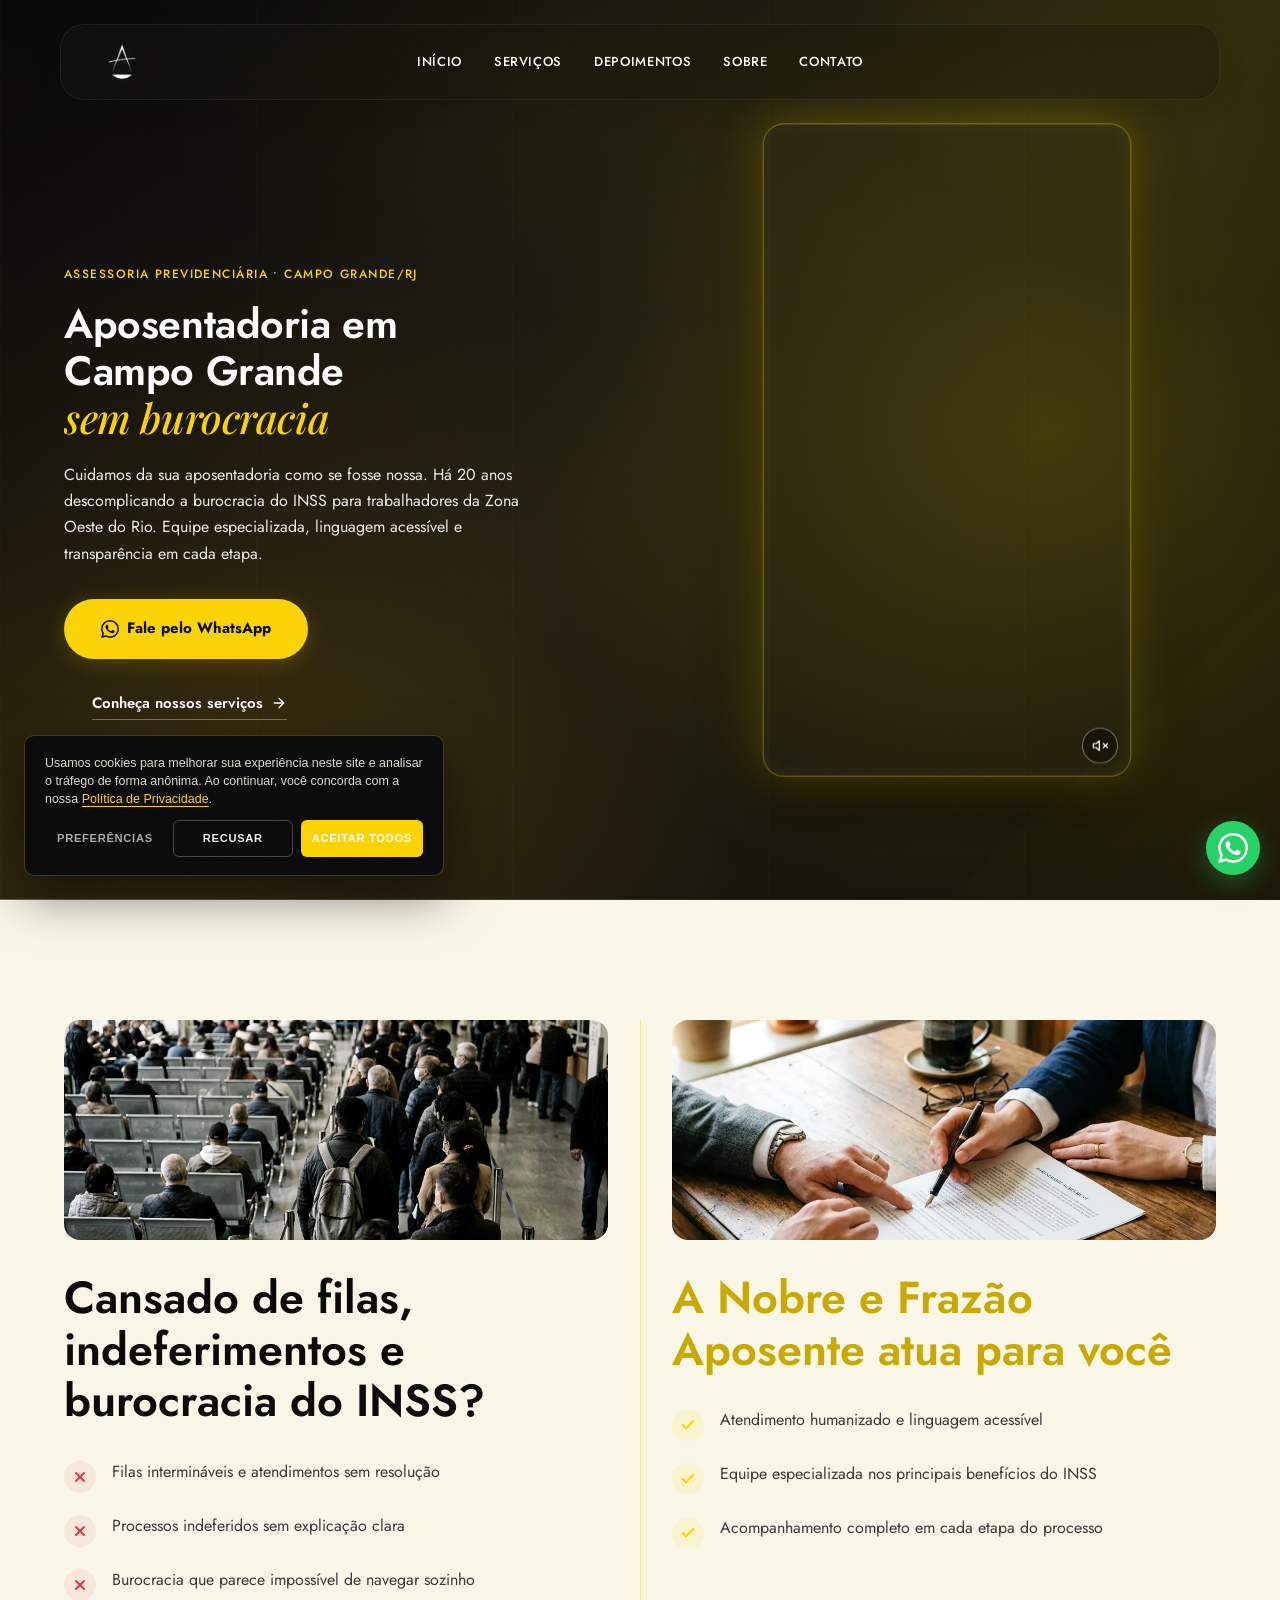
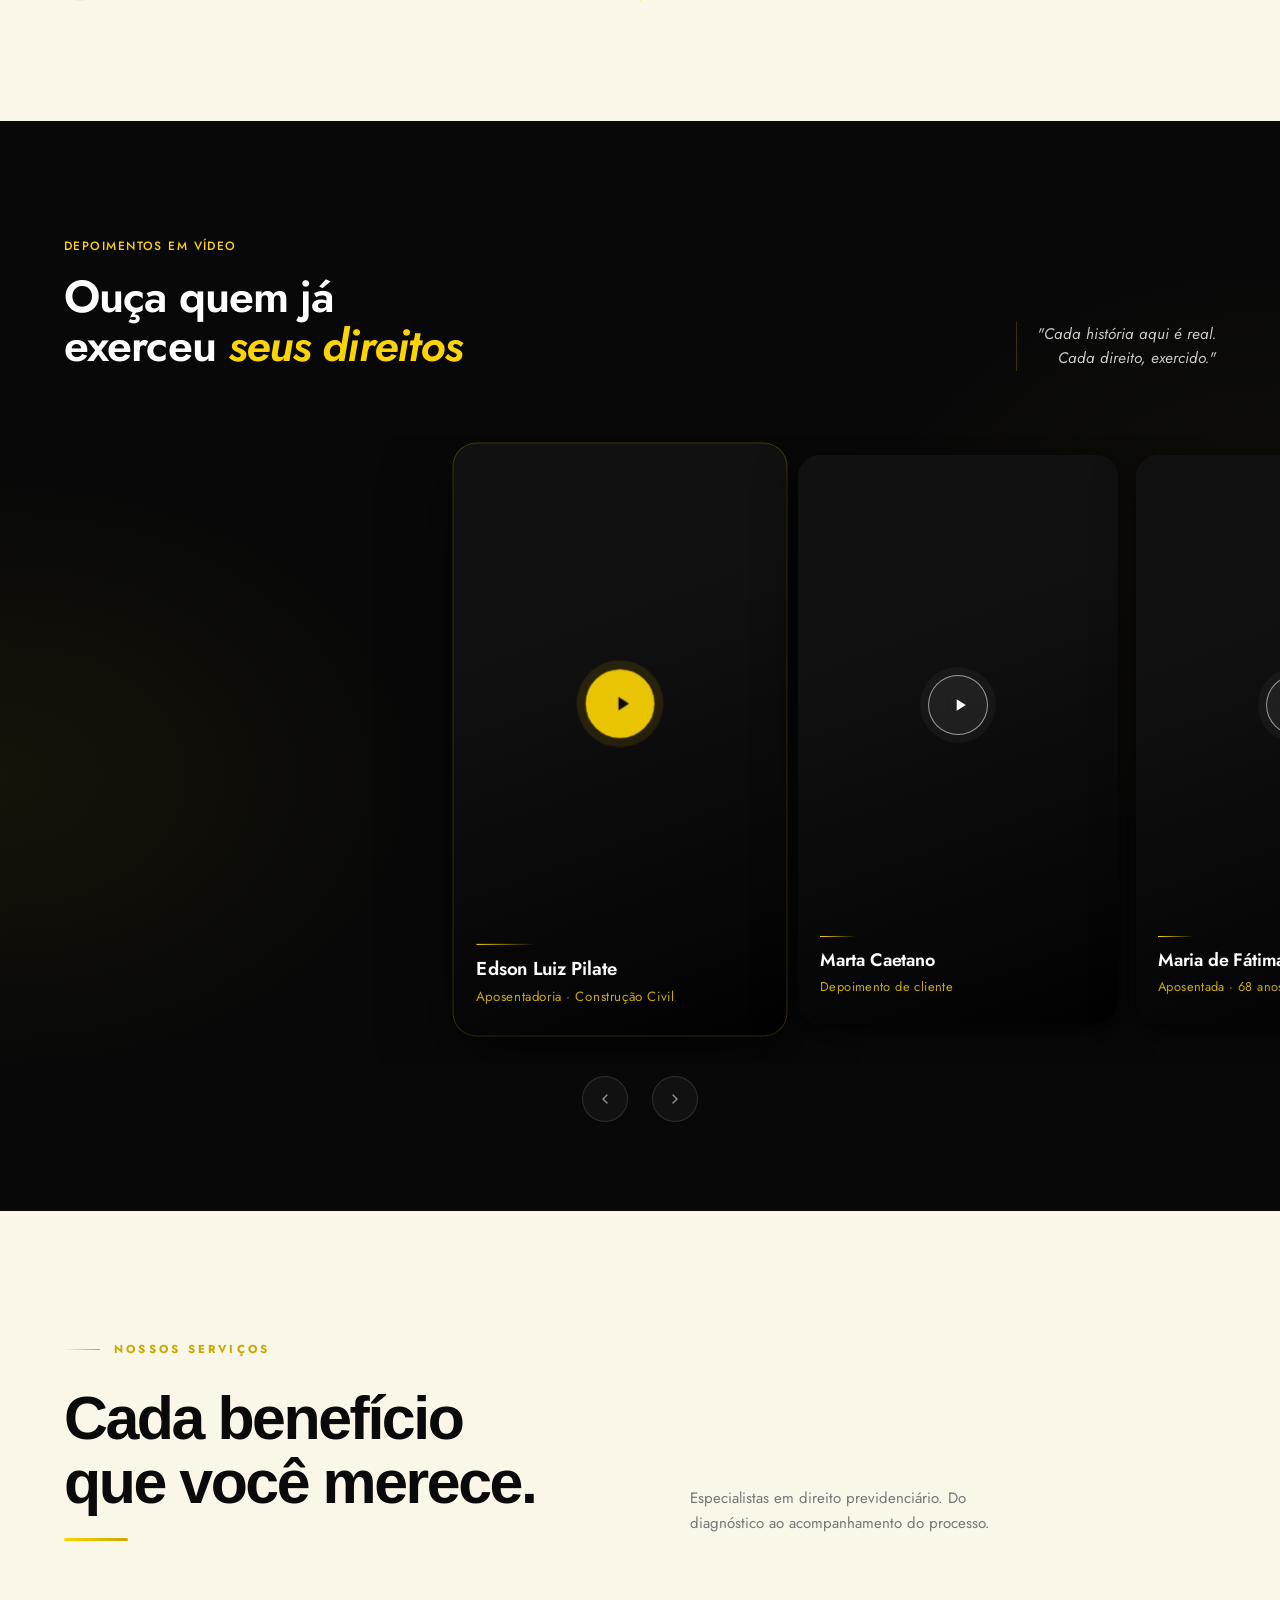
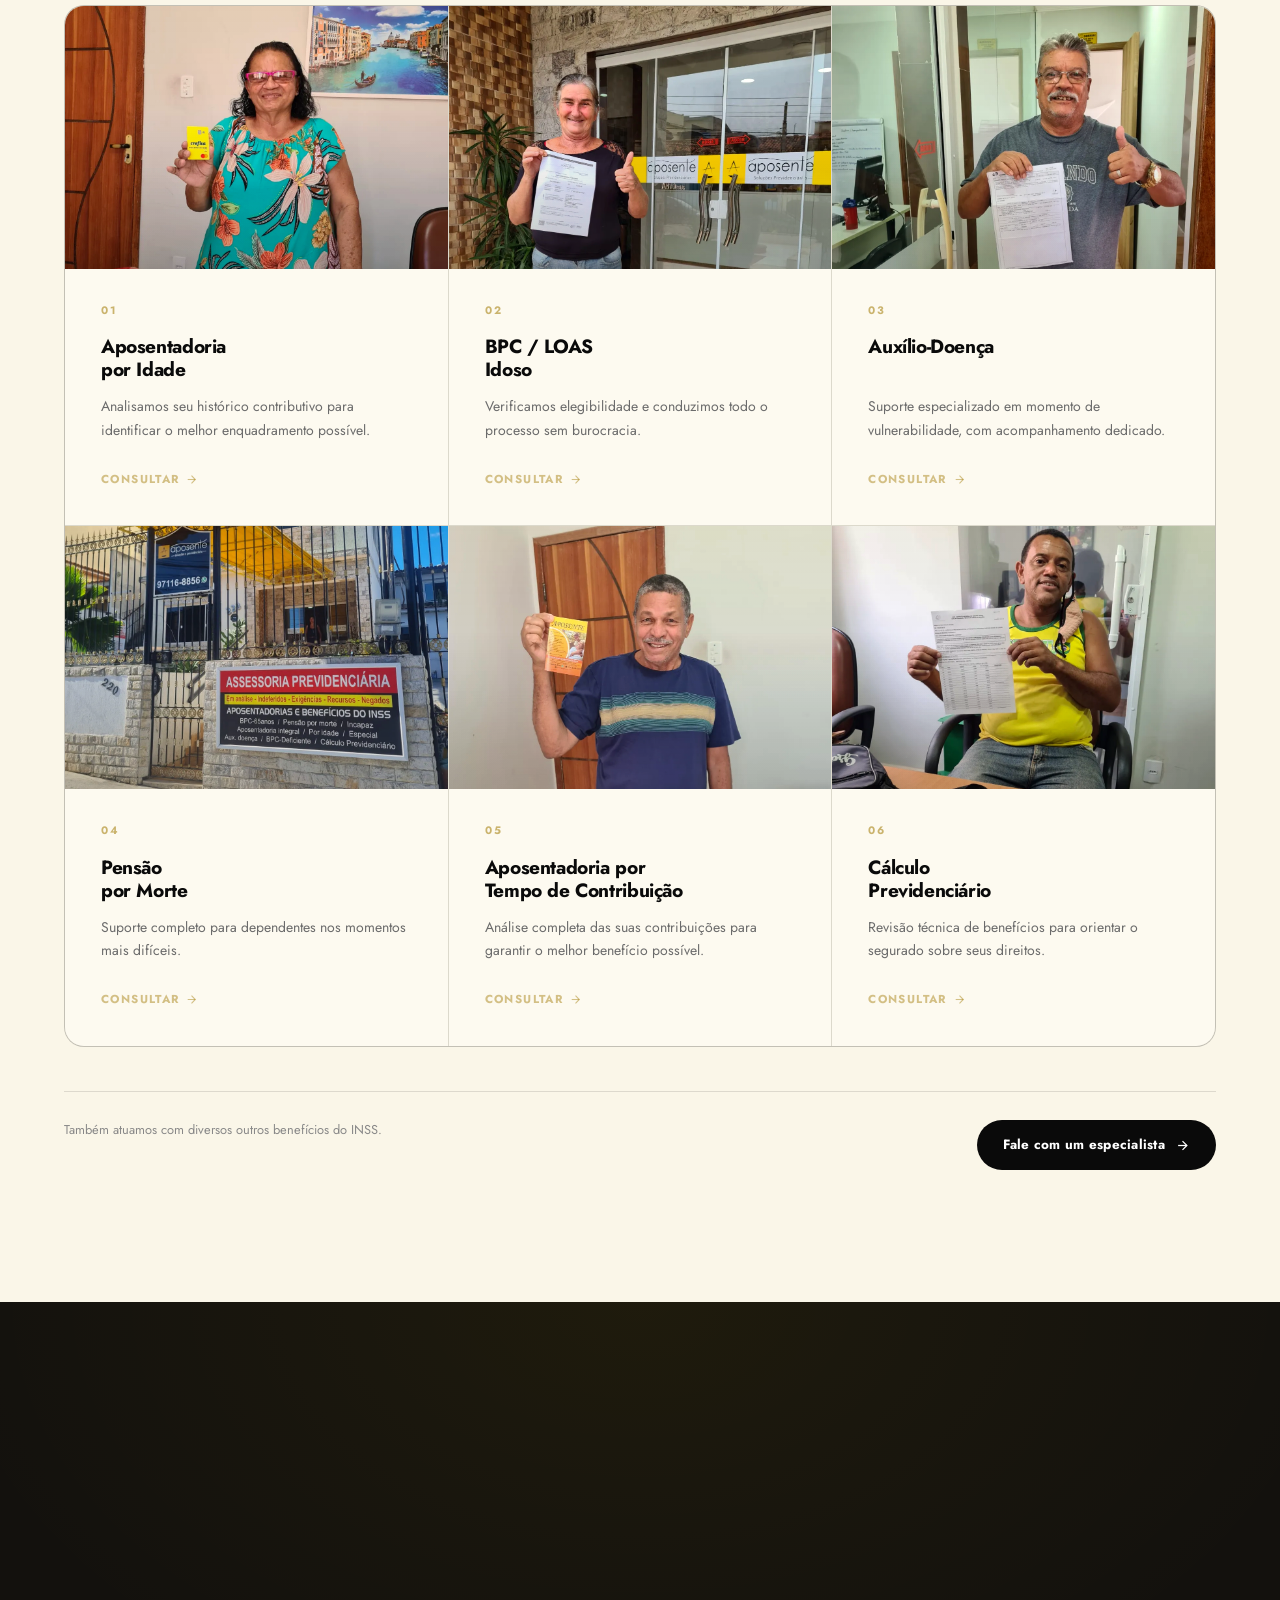
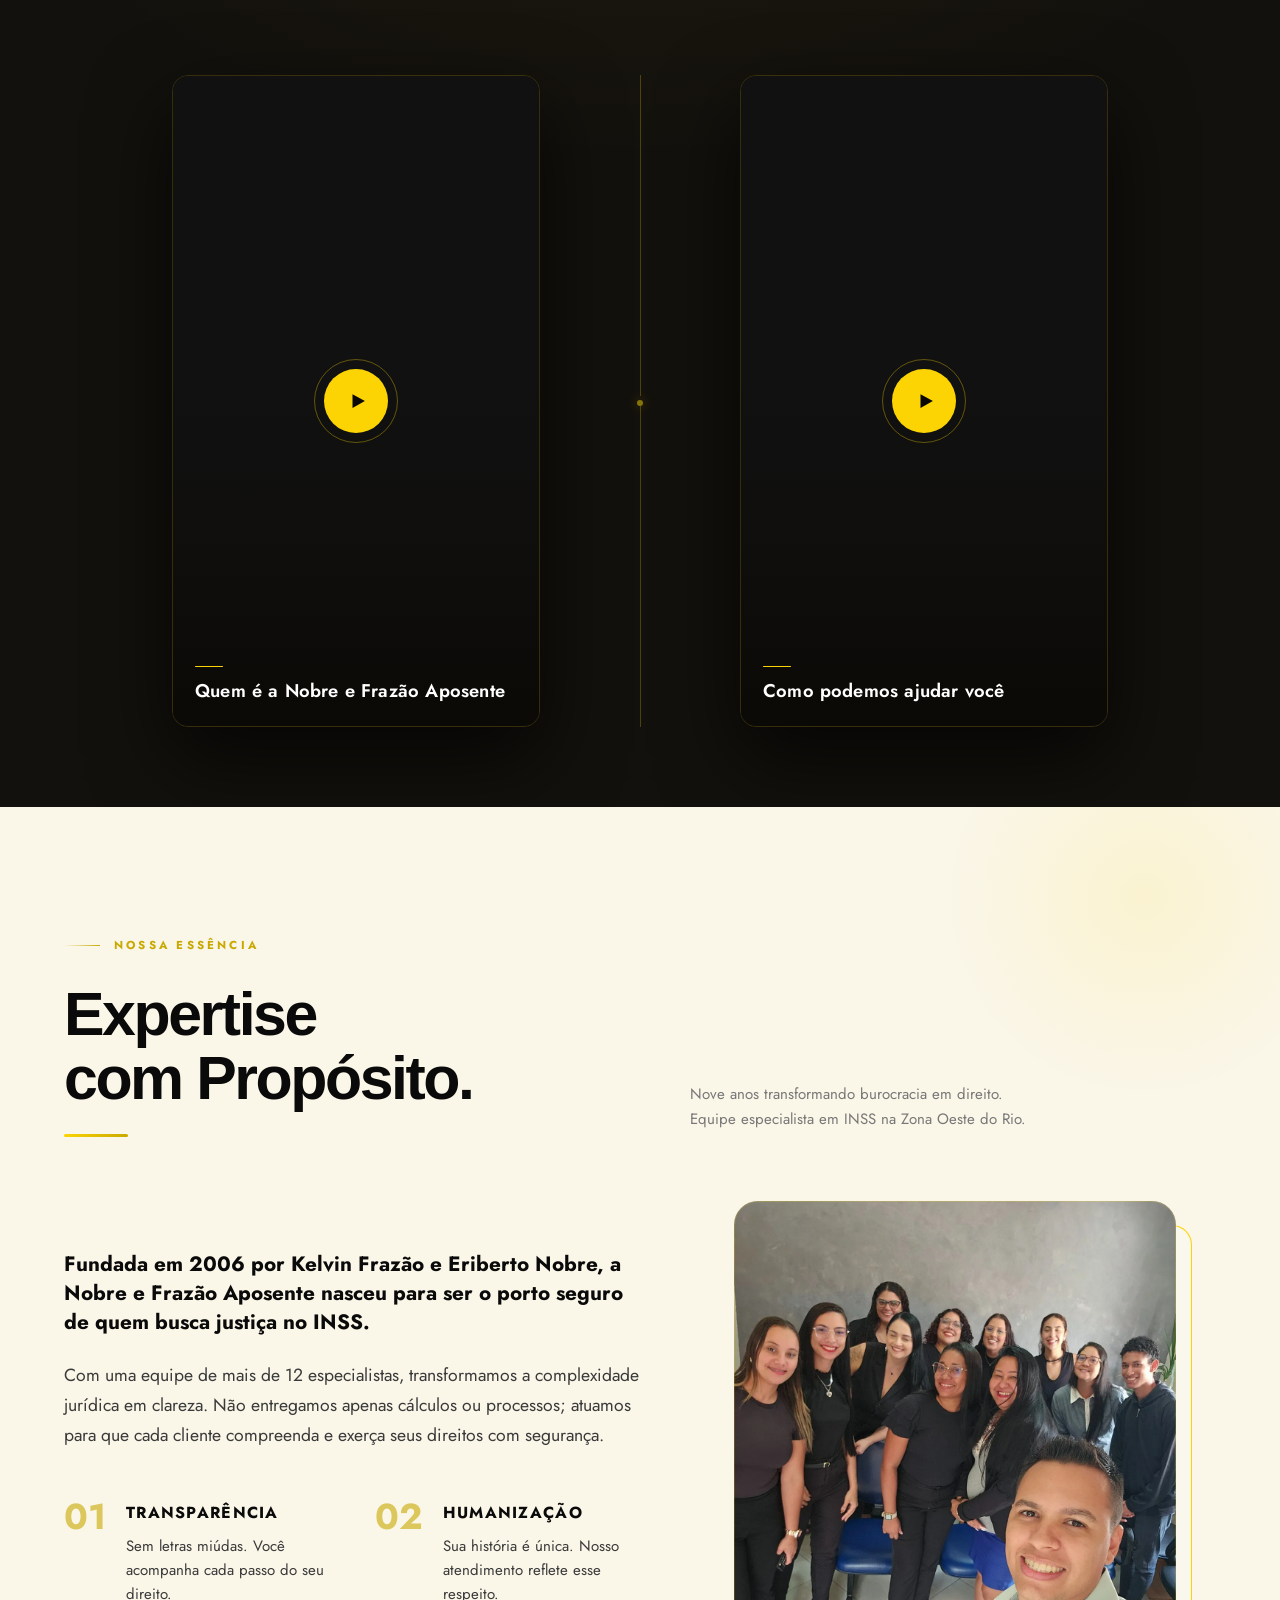
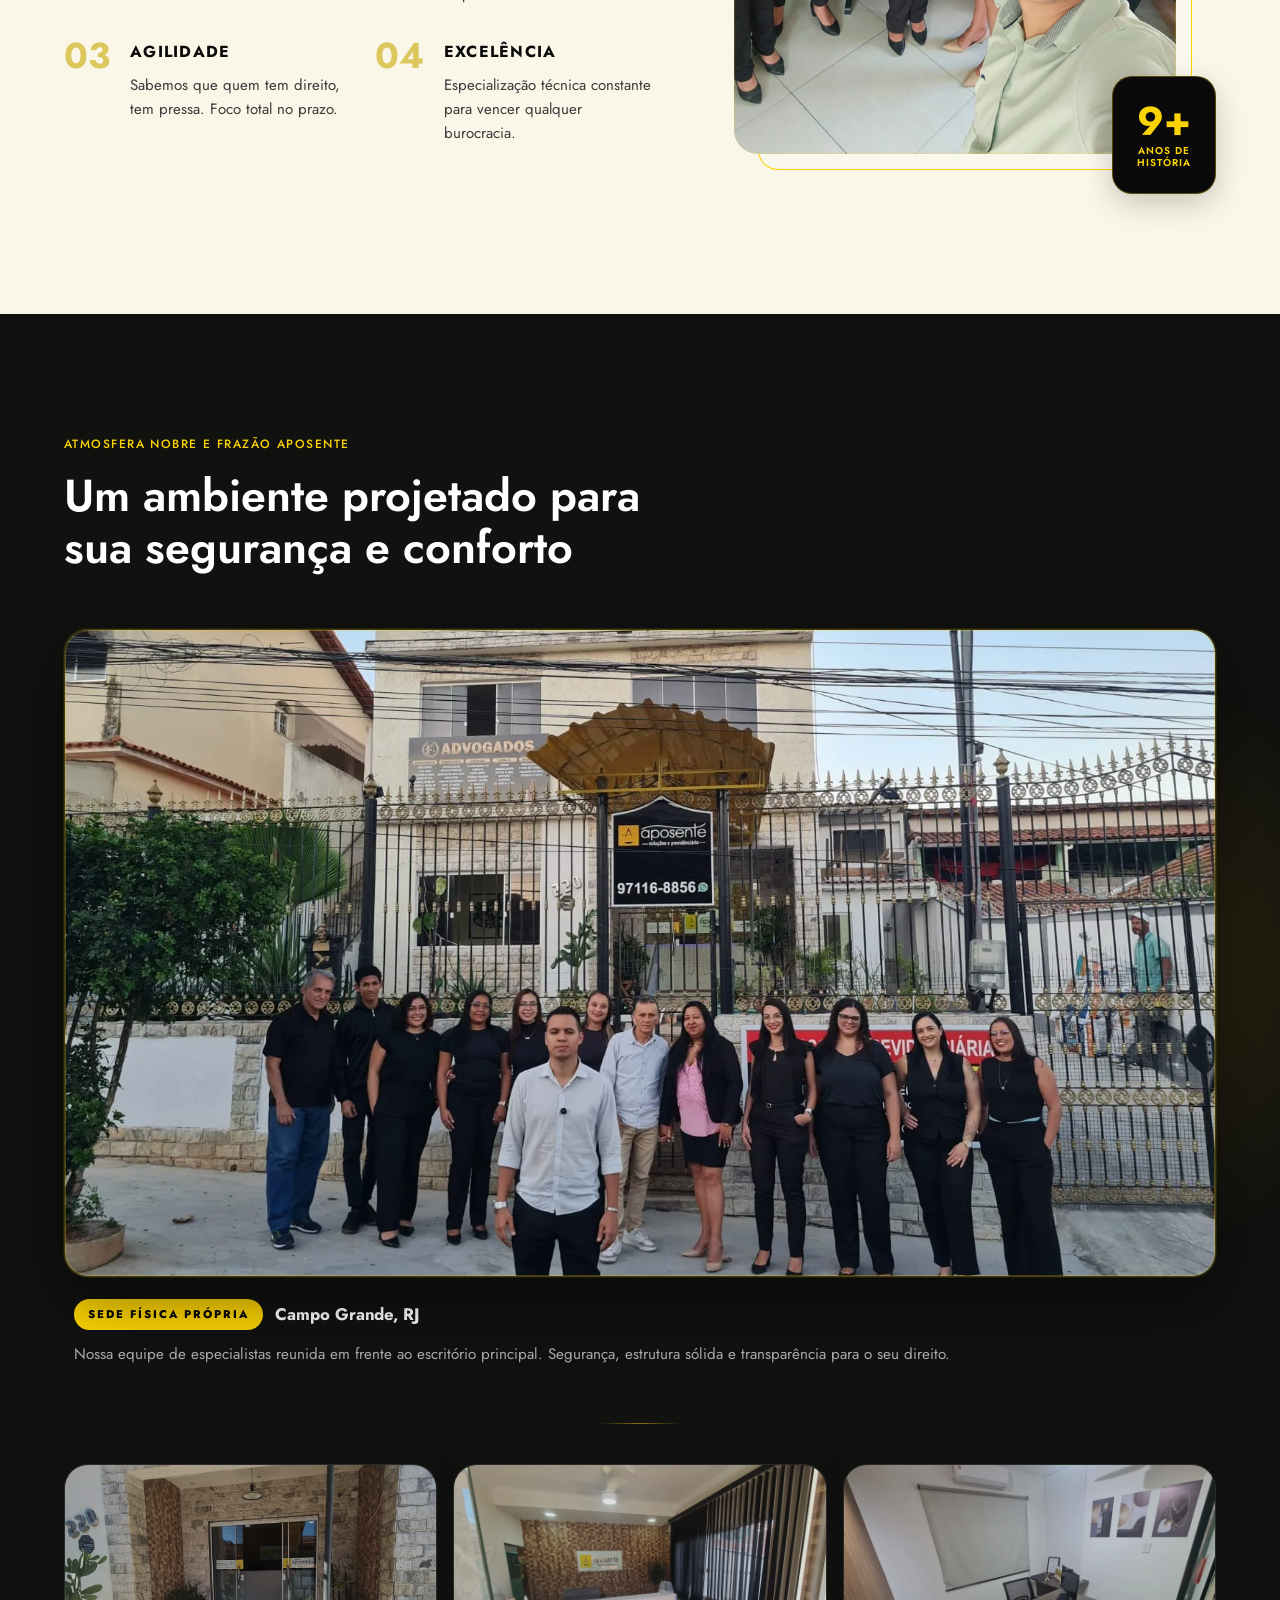
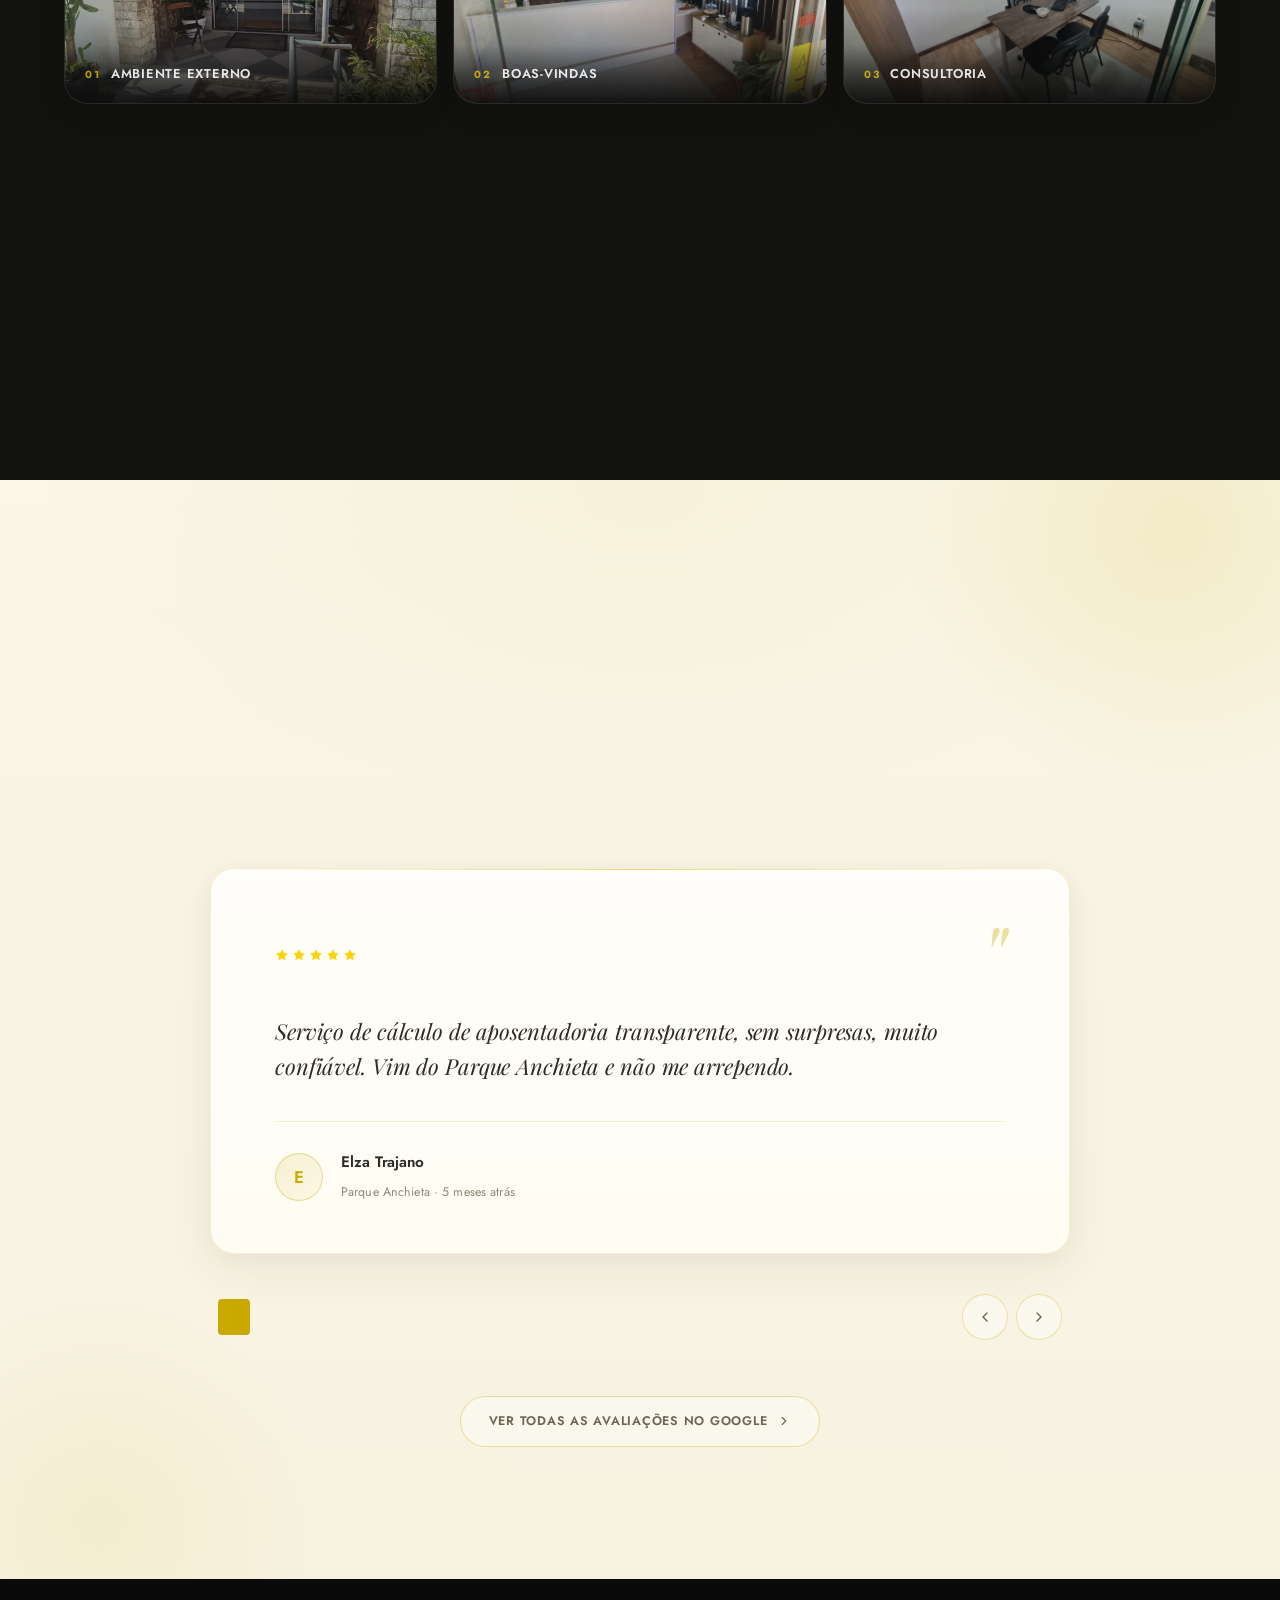
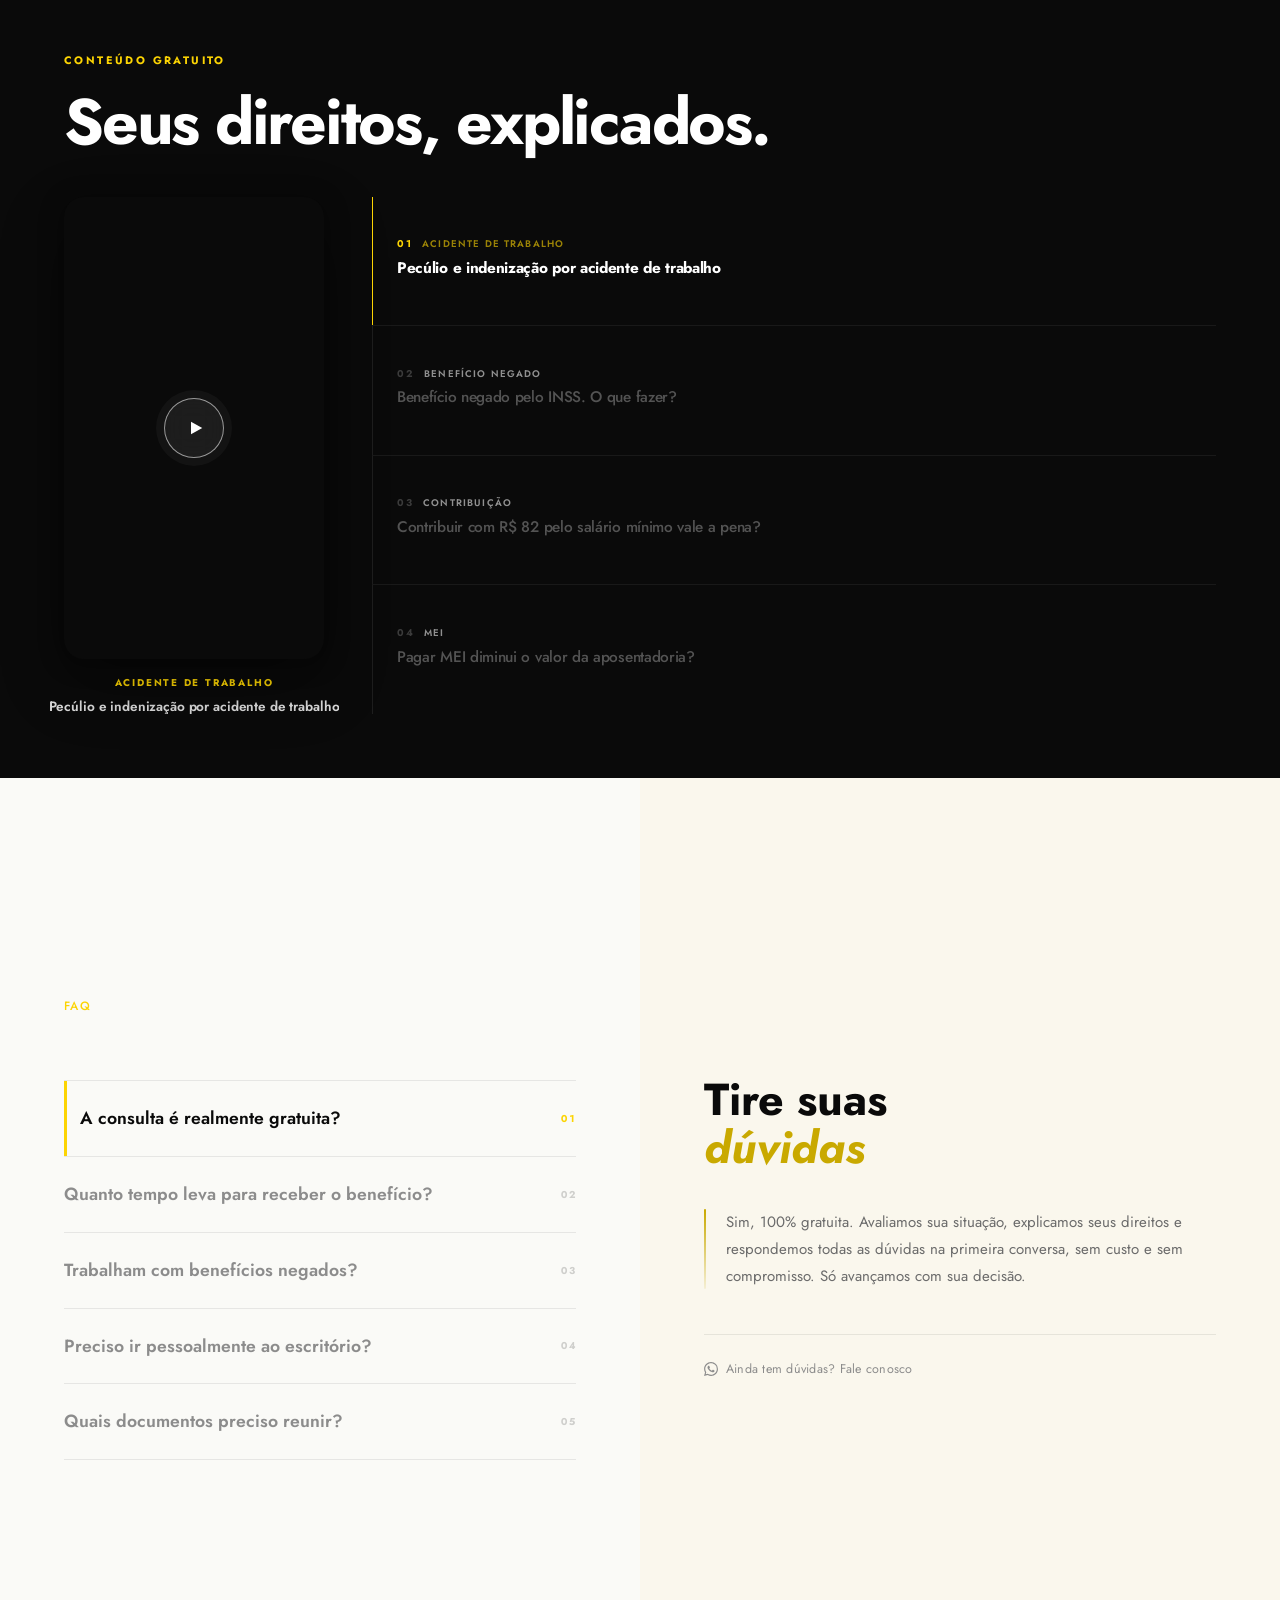
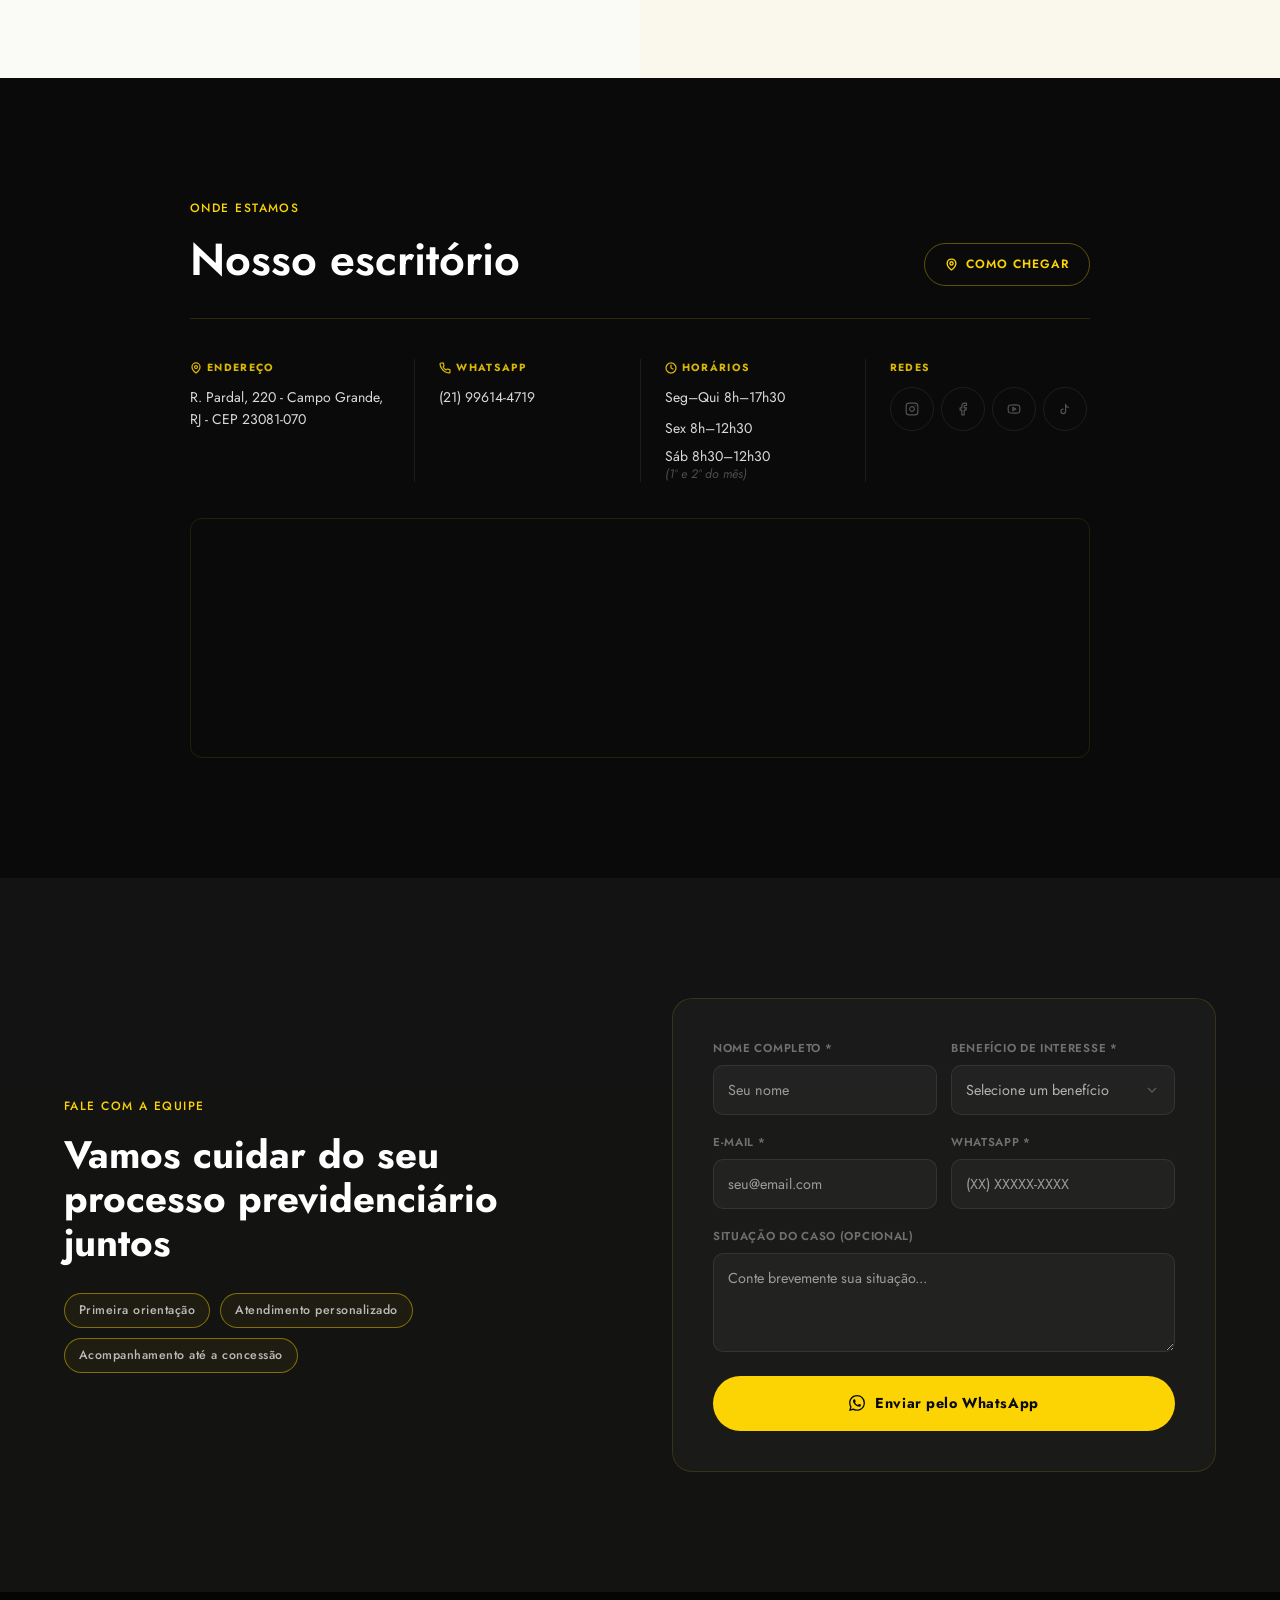
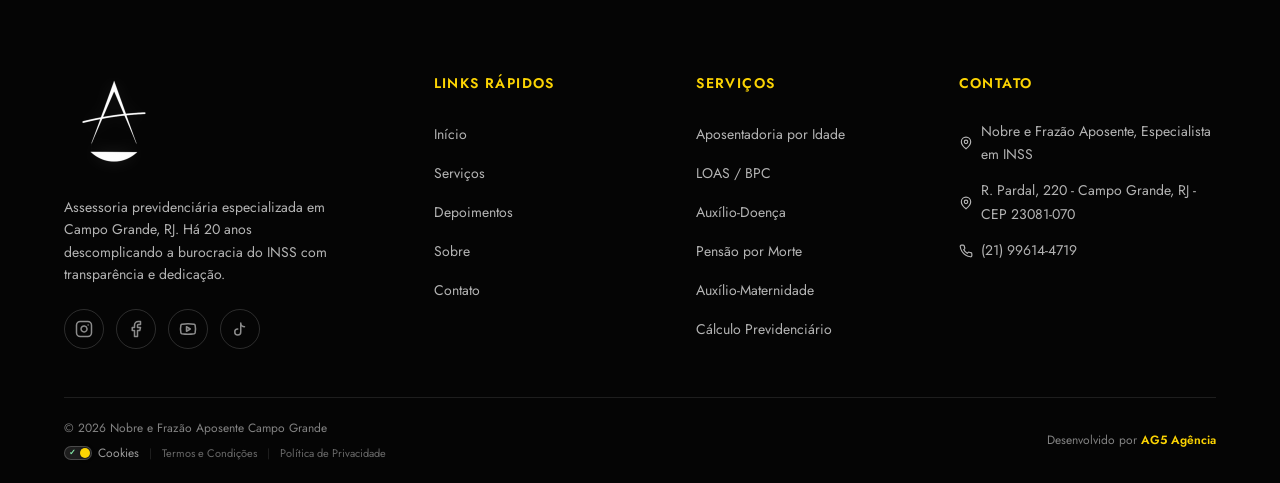
<file: index.html>
<!DOCTYPE html>
<html lang="pt-BR">
<head>
  <meta charset="UTF-8" />
  <meta name="viewport" content="width=device-width, initial-scale=1.0" />
  <title>Aposentadoria em Campo Grande RJ | Nobre e Frazão Aposente, Assessoria Previdenciária</title>
  <meta name="description" content="Há 20 anos orientando sobre direitos previdenciários no INSS. Primeira orientação sem custo. Assessoria em aposentadoria, LOAS, BPC, auxílio-doença e mais." />
  <link rel="canonical" href="https://aposentecg.com/" />

  <!-- Open Graph -->
  <meta property="og:title" content="Aposentadoria em Campo Grande RJ | Nobre e Frazão Aposente, Assessoria Previdenciária" />
  <meta property="og:description" content="Há 20 anos orientando sobre direitos previdenciários no INSS. Primeira orientação sem custo. Assessoria em aposentadoria, LOAS, BPC, auxílio-doença e mais." />
  <meta property="og:type" content="website" />
  <meta property="og:url" content="https://aposentecg.com/" />
  <meta property="og:image" content="https://aposentecg.com/Assets/aposente-fachada-placa-assessoria.webp" />
  <meta property="og:locale" content="pt_BR" />
  <meta property="og:site_name" content="Nobre e Frazão Aposente Campo Grande" />

  <!-- Twitter Card -->
  <meta name="twitter:card" content="summary_large_image" />
  <meta name="twitter:title" content="Aposentadoria em Campo Grande RJ | Nobre e Frazão Aposente" />
  <meta name="twitter:description" content="Há 20 anos orientando sobre direitos previdenciários no INSS. Primeira orientação sem custo." />
  <meta name="twitter:image" content="https://aposentecg.com/Assets/aposente-fachada-placa-assessoria.webp" />

  <!-- Local SEO / Geo Tags -->
  <meta name="geo.region" content="BR-RJ" />
  <meta name="geo.placename" content="Campo Grande, Rio de Janeiro" />
  <meta name="geo.position" content="-22.896670;-43.567202" />
  <meta name="ICBM" content="-22.896670, -43.567202" />

  <!-- Schema.org JSON-LD -->
  <script type="application/ld+json">
  {
    "@context": "https://schema.org",
    "@graph": [
      {
        "@type": "LegalService",
        "@id": "https://aposentecg.com/#negocio",

        "name": "Nobre e Frazão Aposente - Especialista em INSS e Aposentadorias | Campo grande RJ",
        "alternateName": "Nobre e Frazão Aposente Campo Grande | Aposentadoria por Idade | LOAS | BPC | Auxílio-Doença | Pensão por Morte | Auxílio-Maternidade | Cálculo Previdenciário",

        "url": "https://aposentecg.com/",
        "logo": "https://aposentecg.com/Assets/logo-aposente-simbolo-desktop.webp",
        "image": [
          "https://aposentecg.com/Assets/aposente-fachada-placa-assessoria.webp",
          "https://aposentecg.com/Assets/aposente-recepcao-balcao-logo.webp",
          "https://aposentecg.com/Assets/aposente-equipe-selfie-escritorio.webp"
        ],
        "description": "Há 20 anos orientando sobre direitos previdenciários no INSS. Primeira orientação sem custo. Assessoria em aposentadoria, LOAS, BPC, auxílio-doença e mais.",
        "telephone": "+55-21-99614-4719",
        "priceRange": "$$",
        "currenciesAccepted": "BRL",
        "foundingDate": "2006-06",

        "address": {
          "@type": "PostalAddress",
          "streetAddress": "R. Pardal, 220",
          "addressLocality": "Campo Grande",
          "addressRegion": "RJ",
          "postalCode": "23081-070",
          "addressCountry": "BR"
        },

        "geo": {
          "@type": "GeoCoordinates",
          "latitude": -22.896525,
          "longitude": -43.5670866
        },

        "openingHoursSpecification": [
          {
            "@type": "OpeningHoursSpecification",
            "dayOfWeek": ["Monday", "Tuesday", "Wednesday", "Thursday"],
            "opens": "08:00",
            "closes": "17:30"
          },
          {
            "@type": "OpeningHoursSpecification",
            "dayOfWeek": ["Friday"],
            "opens": "08:00",
            "closes": "12:30"
          },
          {
            "@type": "OpeningHoursSpecification",
            "dayOfWeek": ["Saturday"],
            "opens": "08:30",
            "closes": "12:30"
          }
        ],

        "areaServed": [
          {
            "@type": "City",
            "name": "Campo Grande",
            "containedInPlace": {
              "@type": "State",
              "name": "Rio de Janeiro"
            }
          },
          { "@type": "Place", "name": "Senador Vasconcelos" },
          { "@type": "Place", "name": "Santíssimo" },
          { "@type": "Place", "name": "Cosmos" },
          { "@type": "Place", "name": "Inhoaíba" },
          { "@type": "Place", "name": "Paciência" }
        ],

        "founder": [
          {
            "@type": "Person",
            "name": "Kelvin Frazão",
            "jobTitle": "Especialista em Direito Previdenciário",
            "description": "Fundador da Nobre e Frazão Aposente, especialista em direito previdenciário ajudando pessoas a conquistarem seus benefícios no INSS."
          },
          {
            "@type": "Person",
            "name": "Eriberto Nobre",
            "jobTitle": "Especialista em Direito Previdenciário",
            "description": "Fundador da Nobre e Frazão Aposente, especialista em direito previdenciário ajudando pessoas a conquistarem seus benefícios no INSS."
          }
        ],

        "hasOfferCatalog": {
          "@type": "OfferCatalog",
          "name": "Serviços de Nobre e Frazão Aposente Campo Grande | Aposentadoria por Idade | LOAS | BPC | Auxílio-Doença | Pensão por Morte | Auxílio-Maternidade | Cálculo Previdenciário",
          "itemListElement": [
            {
              "@type": "Offer",
              "itemOffered": {
                "@type": "Service",
                "name": "Aposentadoria por Idade",
                "description": "Análise do histórico contributivo e garantia do maior benefício possível para trabalhadores que atingiram a idade mínima.",
                "areaServed": "Campo Grande, RJ",
                "provider": { "@id": "https://aposentecg.com/#negocio" }
              }
            },
            {
              "@type": "Offer",
              "itemOffered": {
                "@type": "Service",
                "name": "LOAS / BPC para Idoso e Deficiente",
                "description": "Verificação de elegibilidade e condução completa do processo de Benefício de Prestação Continuada sem burocracia.",
                "areaServed": "Campo Grande, RJ",
                "provider": { "@id": "https://aposentecg.com/#negocio" }
              }
            },
            {
              "@type": "Offer",
              "itemOffered": {
                "@type": "Service",
                "name": "Auxílio-Doença",
                "description": "Suporte ágil para concessão do benefício por incapacidade temporária em momento de vulnerabilidade.",
                "areaServed": "Campo Grande, RJ",
                "provider": { "@id": "https://aposentecg.com/#negocio" }
              }
            },
            {
              "@type": "Offer",
              "itemOffered": {
                "@type": "Service",
                "name": "Pensão por Morte",
                "description": "Suporte completo para dependentes na solicitação de pensão por morte junto ao INSS.",
                "areaServed": "Campo Grande, RJ",
                "provider": { "@id": "https://aposentecg.com/#negocio" }
              }
            },
            {
              "@type": "Offer",
              "itemOffered": {
                "@type": "Service",
                "name": "Auxílio-Maternidade",
                "description": "Garantia de todos os direitos previdenciários para mães e gestantes, sem complicação.",
                "areaServed": "Campo Grande, RJ",
                "provider": { "@id": "https://aposentecg.com/#negocio" }
              }
            },
            {
              "@type": "Offer",
              "itemOffered": {
                "@type": "Service",
                "name": "Cálculo Previdenciário",
                "description": "Revisão técnica de benefícios para orientar o segurado sobre seus direitos perante o INSS.",
                "areaServed": "Campo Grande, RJ",
                "provider": { "@id": "https://aposentecg.com/#negocio" }
              }
            }
          ]
        },

        "aggregateRating": {
          "@type": "AggregateRating",
          "ratingValue": "5",
          "reviewCount": "152",
          "bestRating": "5",
          "worstRating": "1"
        },

        "identifier": [
          {
            "@type": "PropertyValue",
            "propertyID": "Google Place ID",
            "value": "ChIJAf5aGGPjmwARCUP506uotmY"
          },
          {
            "@type": "PropertyValue",
            "propertyID": "Google CID",
            "value": "7401288493579191049"
          }
        ],

        "hasMap": "https://maps.google.com/?cid=7401288493579191049",

        "sameAs": [
          "https://maps.google.com/?cid=7401288493579191049",
          "https://www.instagram.com/aposentecg/",
          "https://www.facebook.com/aposentecg/",
          "https://www.youtube.com/@aposenteacessoria5705",
          "https://www.tiktok.com/@aposentecginss"
        ]
      },

      {
        "@type": "WebSite",
        "@id": "https://aposentecg.com/#website",
        "url": "https://aposentecg.com/",
        "name": "Nobre e Frazão Aposente Campo Grande | Aposentadoria por Idade | LOAS | BPC | Auxílio-Doença | Pensão por Morte | Auxílio-Maternidade | Cálculo Previdenciário",
        "publisher": { "@id": "https://aposentecg.com/#negocio" },
        "inLanguage": "pt-BR"
      },

      {
        "@type": "WebPage",
        "@id": "https://aposentecg.com/#webpage",
        "url": "https://aposentecg.com/",
        "name": "Aposentadoria em Campo Grande RJ | Nobre e Frazão Aposente, Assessoria Previdenciária",
        "description": "Há 20 anos orientando sobre direitos previdenciários no INSS. Primeira orientação sem custo. Assessoria em aposentadoria, LOAS, BPC, auxílio-doença e mais.",
        "isPartOf": { "@id": "https://aposentecg.com/#website" },
        "about": { "@id": "https://aposentecg.com/#negocio" },
        "inLanguage": "pt-BR",
        "datePublished": "2026-05-15",
        "dateModified": "2026-05-16"
      },

      {
        "@type": "FAQPage",
        "@id": "https://aposentecg.com/#faq",
        "mainEntity": [
          {
            "@type": "Question",
            "name": "A consulta é realmente gratuita?",
            "acceptedAnswer": {
              "@type": "Answer",
              "text": "Sim, 100% gratuita. Avaliamos sua situação, explicamos seus direitos e respondemos todas as dúvidas na primeira conversa, sem custo e sem compromisso. Só avançamos com sua decisão."
            }
          },
          {
            "@type": "Question",
            "name": "Quanto tempo leva para receber o benefício?",
            "acceptedAnswer": {
              "@type": "Answer",
              "text": "O INSS tem até 45 dias para analisar o pedido. Com documentação organizada e acompanhamento especializado agilizamos esse processo. Casos com recurso ou ação judicial podem levar mais. Acompanhamos cada etapa até a concessão."
            }
          },
          {
            "@type": "Question",
            "name": "Trabalham com benefícios negados?",
            "acceptedAnswer": {
              "@type": "Answer",
              "text": "Sim, e é um dos nossos focos. Analisamos o motivo do indeferimento, identificamos falhas na análise e preparamos recursos administrativos ou judiciais. Muitos clientes reverteram a negativa com nossa ajuda."
            }
          },
          {
            "@type": "Question",
            "name": "Preciso ir pessoalmente ao escritório?",
            "acceptedAnswer": {
              "@type": "Answer",
              "text": "Não é obrigatório. Atendemos presencialmente em Campo Grande e 100% online para toda a Zona Oeste. O primeiro contato pode ser pelo WhatsApp, com documentos por foto ou PDF, sem sair de casa."
            }
          },
          {
            "@type": "Question",
            "name": "Quais documentos preciso reunir?",
            "acceptedAnswer": {
              "@type": "Answer",
              "text": "RG, CPF, carteira de trabalho e comprovantes de contribuição ao INSS. Para casos de doença, laudos médicos ajudam. Mas não deixe de nos contatar por falta de documentos. Orientamos o que buscar."
            }
          }
        ]
      }
    ]
  }
  </script>

  <link rel="preconnect" href="https://fonts.googleapis.com" />
  <link rel="preconnect" href="https://fonts.gstatic.com" crossorigin />
  <link rel="preload" href="https://fonts.googleapis.com/css2?family=Jost:ital,wght@0,400;0,500;0,600;0,700;1,400;1,500;1,600;1,700&family=Playfair+Display:ital,wght@0,400;0,500;0,600;0,700;0,800;0,900;1,400;1,500;1,600;1,700&display=swap" as="style" onload="this.onload=null;this.rel='stylesheet'">
  <noscript><link href="https://fonts.googleapis.com/css2?family=Jost:ital,wght@0,400;0,500;0,600;0,700;1,400;1,500;1,600;1,700&family=Playfair+Display:ital,wght@0,400;0,500;0,600;0,700;0,800;0,900;1,400;1,500;1,600;1,700&display=swap" rel="stylesheet"></noscript>
  <link rel="preload" href="style.css" as="style">
  <link rel="stylesheet" href="style.css" />
  <link rel="preload" href="cookie-banner.css" as="style" onload="this.onload=null;this.rel='stylesheet'">
  <noscript><link rel="stylesheet" href="cookie-banner.css"></noscript>
  <link rel="icon" type="image/x-icon" href="Assets/favicon-aposente.ico">
</head>
<body>

  <!-- ========== NAVBAR ========== -->
  <header class="navbar" id="navbar">
    <div class="navbar-container">
      <a href="#inicio" class="navbar-logo" aria-label="Nobre e Frazão Aposente Campo Grande - Voltar ao topo">
        <img src="Assets/logo-aposente-simbolo-desktop.webp" alt="Nobre e Frazão Aposente Campo Grande" class="logo-img logo-img--desktop" width="400" height="400" />
      </a>

      <nav class="navbar-nav" aria-label="Navegação principal">
        <a href="#inicio" class="nav-link">Início</a>
        <a href="#servicos" class="nav-link">Serviços</a>
        <a href="#depoimentos" class="nav-link">Depoimentos</a>
        <a href="#sobre" class="nav-link">Sobre</a>
        <a href="#contato" class="nav-link">Contato</a>
      </nav>


      <button class="navbar-toggle" id="navbarToggle" aria-label="Abrir menu" aria-expanded="false">
        <span class="hamburger-line"></span>
        <span class="hamburger-line"></span>
        <span class="hamburger-line"></span>
      </button>
    </div>
  </header>

  <main>

    <!-- ========== HERO ========== -->
    <section class="hero" id="inicio" aria-label="Hero">
      <div class="hero-grid">
        <div class="hero-content">
          <span class="eyebrow hero-eyebrow">Assessoria Previdenciária<span class="hero-eyebrow-region"> • Campo Grande/RJ</span></span>
          <h1 class="hero-title">Aposentadoria em Campo Grande <em class="hero-accent">sem burocracia</em></h1>
          <p class="hero-subtitle">Cuidamos da sua aposentadoria como se fosse nossa. Há 20 anos descomplicando a burocracia do INSS para trabalhadores da Zona Oeste do Rio. Equipe especializada, linguagem acessível e transparência em cada etapa.</p>
          <div class="hero-ctas">
            <a href="https://wa.me/5521996144719?text=Ol%C3%A1%2C%20vim%20atrav%C3%A9s%20do%20site%20e%20gostaria%20de%20uma%20informa%C3%A7%C3%A3o." target="_blank" rel="noopener noreferrer" class="btn-hero-primary">
              <svg width="18" height="18" viewBox="0 0 24 24" fill="currentColor"><path d="M17.472 14.382c-.297-.149-1.758-.867-2.03-.967-.273-.099-.471-.148-.67.15-.197.297-.767.966-.94 1.164-.173.199-.347.223-.644.075-.297-.15-1.255-.463-2.39-1.475-.883-.788-1.48-1.761-1.653-2.059-.173-.297-.018-.458.13-.606.134-.133.298-.347.446-.52.149-.174.198-.298.298-.497.099-.198.05-.371-.025-.52-.075-.149-.669-1.612-.916-2.207-.242-.579-.487-.5-.669-.51-.173-.008-.371-.01-.57-.01-.198 0-.52.074-.792.372-.272.297-1.04 1.016-1.04 2.479 0 1.462 1.065 2.875 1.213 3.074.149.198 2.096 3.2 5.077 4.487.709.306 1.262.489 1.694.625.712.227 1.36.195 1.871.118.571-.085 1.758-.719 2.006-1.413.248-.694.248-1.289.173-1.413-.074-.124-.272-.198-.57-.347m-5.421 7.403h-.004a9.87 9.87 0 01-5.031-1.378l-.361-.214-3.741.982.998-3.648-.235-.374a9.86 9.86 0 01-1.51-5.26c.001-5.45 4.436-9.884 9.888-9.884 2.64 0 5.122 1.03 6.988 2.898a9.825 9.825 0 012.893 6.994c-.003 5.45-4.437 9.884-9.885 9.884m8.413-18.297A11.815 11.815 0 0012.05 0C5.495 0 .16 5.335.157 11.892c0 2.096.547 4.142 1.588 5.945L.057 24l6.305-1.654a11.882 11.882 0 005.683 1.448h.005c6.554 0 11.89-5.335 11.893-11.893a11.821 11.821 0 00-3.48-8.413z"/></svg>
              Fale pelo WhatsApp
            </a>
            <a href="#servicos" class="btn-hero-secondary" data-scroll>
              Conheça nossos serviços
              <svg width="16" height="16" viewBox="0 0 24 24" fill="none" stroke="currentColor" stroke-width="2" stroke-linecap="round" stroke-linejoin="round"><path d="M5 12h14"/><path d="m12 5 7 7-7 7"/></svg>
            </a>
          </div>
        </div>
        <div class="hero-image-wrapper">
          <div class="hero-video-frame">
            <video class="hero-video" id="hero-video" src="https://assets.cdn.filesafe.space/7hzaWcGgawCV1WudlwA7/media/6a072ba7ff331dd8792aaebb.mp4" autoplay muted loop playsinline></video>
            <button class="hero-sound-btn" id="heroSoundBtn" aria-label="Ativar som">
            <svg class="hero-icon-muted" viewBox="0 0 24 24" fill="none" stroke="currentColor" stroke-width="1.8" stroke-linecap="round" stroke-linejoin="round">
              <polygon points="11 5 6 9 2 9 2 15 6 15 11 19 11 5"/>
              <line x1="23" y1="9" x2="17" y2="15"/><line x1="17" y1="9" x2="23" y2="15"/>
            </svg>
            <svg class="hero-icon-sound" viewBox="0 0 24 24" fill="none" stroke="currentColor" stroke-width="1.8" stroke-linecap="round" stroke-linejoin="round" style="display:none">
              <polygon points="11 5 6 9 2 9 2 15 6 15 11 19 11 5"/>
              <path d="M15.54 8.46a5 5 0 0 1 0 7.07"/>
              <path d="M19.07 4.93a10 10 0 0 1 0 14.14"/>
            </svg>
          </button>
          </div>
          <div class="hero-gold-shape"></div>
        </div>
      </div>
      <div class="hero-mobile-video">
        <div class="hero-mobile-video-frame">
          <video src="https://assets.cdn.filesafe.space/7hzaWcGgawCV1WudlwA7/media/6a072ba7ff331dd8792aaebb.mp4" autoplay loop playsinline muted class="hero-mobile-video-el"></video>
          <button class="hero-sound-btn hero-sound-btn--mobile" id="heroSoundBtnMobile" aria-label="Ativar som">
            <svg class="hero-icon-muted" viewBox="0 0 24 24" fill="none" stroke="currentColor" stroke-width="1.8" stroke-linecap="round" stroke-linejoin="round">
              <polygon points="11 5 6 9 2 9 2 15 6 15 11 19 11 5"/>
              <line x1="23" y1="9" x2="17" y2="15"/><line x1="17" y1="9" x2="23" y2="15"/>
            </svg>
            <svg class="hero-icon-sound" viewBox="0 0 24 24" fill="none" stroke="currentColor" stroke-width="1.8" stroke-linecap="round" stroke-linejoin="round" style="display:none">
              <polygon points="11 5 6 9 2 9 2 15 6 15 11 19 11 5"/>
              <path d="M15.54 8.46a5 5 0 0 1 0 7.07"/>
              <path d="M19.07 4.93a10 10 0 0 1 0 14.14"/>
            </svg>
          </button>
        </div>
      </div>
    </section>

    <!-- ========== DOR E SOLUÇÃO ========== -->
    <section class="section section--offwhite" id="dor-solucao" aria-labelledby="dor-title">
      <div class="container">
        <div class="dor-solucao-grid" data-animate="stagger" data-stagger="150">
          <div class="dor-solucao-line" aria-hidden="true"></div>
          <div class="dor-col">
            <div class="dor-solucao-img-wrap reveal">
              <img
                src="images/dor-inss.webp"
                alt="Fila longa de pessoas aguardando atendimento representando burocracia interminável do INSS"
                width="1024" height="1024" loading="lazy"
                class="dor-solucao-img dor-solucao-img--dor"
              />
            </div>
            <h2 class="section-title reveal" id="dor-title">Cansado de filas, indeferimentos e burocracia do INSS?</h2>
            <ul class="dor-list">
              <li class="reveal">
                <span class="icon-x" aria-hidden="true">
                  <svg width="16" height="16" viewBox="0 0 24 24" fill="none" stroke="currentColor" stroke-width="3" stroke-linecap="round"><path d="M18 6 6 18"/><path d="m6 6 12 12"/></svg>
                </span>
                Filas intermináveis e atendimentos sem resolução
              </li>
              <li class="reveal">
                <span class="icon-x" aria-hidden="true">
                  <svg width="16" height="16" viewBox="0 0 24 24" fill="none" stroke="currentColor" stroke-width="3" stroke-linecap="round"><path d="M18 6 6 18"/><path d="m6 6 12 12"/></svg>
                </span>
                Processos indeferidos sem explicação clara
              </li>
              <li class="reveal">
                <span class="icon-x" aria-hidden="true">
                  <svg width="16" height="16" viewBox="0 0 24 24" fill="none" stroke="currentColor" stroke-width="3" stroke-linecap="round"><path d="M18 6 6 18"/><path d="m6 6 12 12"/></svg>
                </span>
                Burocracia que parece impossível de navegar sozinho
              </li>
            </ul>
          </div>
          <div class="solucao-col">
            <div class="dor-solucao-img-wrap reveal">
              <img
                src="images/solucao-aposente.webp"
                alt="Equipe especializada em atendimento ao cliente acompanhando processo até a concessão do benefício"
                width="1024" height="1024" loading="lazy"
                class="dor-solucao-img dor-solucao-img--solucao"
              />
            </div>
            <h2 class="section-title section-title--gold reveal">A Nobre e Frazão Aposente atua para você</h2>
            <ul class="solucao-list">
              <li class="reveal">
                <span class="icon-check" aria-hidden="true">
                  <svg width="16" height="16" viewBox="0 0 24 24" fill="none" stroke="currentColor" stroke-width="3" stroke-linecap="round" stroke-linejoin="round"><path d="M20 6 9 17l-5-5"/></svg>
                </span>
                Atendimento humanizado e linguagem acessível
              </li>
              <li class="reveal">
                <span class="icon-check" aria-hidden="true">
                  <svg width="16" height="16" viewBox="0 0 24 24" fill="none" stroke="currentColor" stroke-width="3" stroke-linecap="round" stroke-linejoin="round"><path d="M20 6 9 17l-5-5"/></svg>
                </span>
                Equipe especializada nos principais benefícios do INSS
              </li>
              <li class="reveal">
                <span class="icon-check" aria-hidden="true">
                  <svg width="16" height="16" viewBox="0 0 24 24" fill="none" stroke="currentColor" stroke-width="3" stroke-linecap="round" stroke-linejoin="round"><path d="M20 6 9 17l-5-5"/></svg>
                </span>
                Acompanhamento completo em cada etapa do processo
              </li>
            </ul>
          </div>
        </div>
      </div>
    </section>

    <!-- ========== VÍDEOS DEPOIMENTOS ========== -->
    <section class="vdep-section" id="videos-depoimentos" aria-labelledby="vdep-title">
      <div class="vdep-glow" aria-hidden="true"></div>

      <div class="container">
        <div class="vdep-header reveal">
          <div class="vdep-header-text">
            <span class="eyebrow">Depoimentos em vídeo</span>
            <h2 class="vdep-title" id="vdep-title">Ouça quem já<br>exerceu <em>seus direitos</em></h2>
          </div>
          <p class="vdep-header-quote">"Cada história aqui é real.<br>Cada direito, exercido."</p>
        </div>
      </div>

      <!-- Carrossel -->
      <div class="vdep-track-wrap">
        <div class="vdep-track" id="vdepTrack">

          <article class="vdep-card" data-video="https://assets.cdn.filesafe.space/7hzaWcGgawCV1WudlwA7/media/6a072690a27ed56ec4a78de4.mp4" tabindex="0" aria-label="Assistir depoimento de Edson Luiz Pilate">
            <div class="vdep-thumb">
              <video class="vdep-thumb-video" src="https://assets.cdn.filesafe.space/7hzaWcGgawCV1WudlwA7/media/6a072690a27ed56ec4a78de4.mp4" muted preload="metadata" playsinline></video>
              <div class="vdep-overlay"></div>
              <div class="vdep-caption">
                <strong>Edson Luiz Pilate</strong>
                <span>Aposentadoria · Construção Civil</span>
              </div>
              <button class="vdep-play" aria-label="Reproduzir">
                <svg class="icon-play" width="20" height="20" viewBox="0 0 24 24" fill="currentColor" aria-hidden="true"><path d="M8 5v14l11-7z"/></svg>
                <svg class="icon-pause" width="20" height="20" viewBox="0 0 24 24" fill="currentColor" aria-hidden="true"><path d="M6 19h4V5H6v14zm8-14v14h4V5h-4z"/></svg>
              </button>
              <div class="vdep-controls" aria-label="Controles do vídeo">
                <button class="vdep-ctrl vdep-ctrl--mute" aria-label="Alternar mudo">
                  <svg class="icon-muted" width="16" height="16" viewBox="0 0 24 24" fill="none" stroke="currentColor" stroke-width="2" stroke-linecap="round" stroke-linejoin="round"><polygon points="11 5 6 9 2 9 2 15 6 15 11 19 11 5"/><line x1="23" y1="9" x2="17" y2="15"/><line x1="17" y1="9" x2="23" y2="15"/></svg>
                  <svg class="icon-sound" width="16" height="16" viewBox="0 0 24 24" fill="none" stroke="currentColor" stroke-width="2" stroke-linecap="round" stroke-linejoin="round"><polygon points="11 5 6 9 2 9 2 15 6 15 11 19 11 5"/><path d="M19.07 4.93a10 10 0 0 1 0 14.14"/><path d="M15.54 8.46a5 5 0 0 1 0 7.07"/></svg>
                </button>
                <button class="vdep-ctrl vdep-ctrl--expand" aria-label="Expandir para tela cheia">
                  <svg width="16" height="16" viewBox="0 0 24 24" fill="none" stroke="currentColor" stroke-width="2" stroke-linecap="round" stroke-linejoin="round"><polyline points="15 3 21 3 21 9"/><polyline points="9 21 3 21 3 15"/><line x1="21" y1="3" x2="14" y2="10"/><line x1="3" y1="21" x2="10" y2="14"/></svg>
                </button>
              </div>
            </div>
          </article>

          <article class="vdep-card" data-video="https://assets.cdn.filesafe.space/7hzaWcGgawCV1WudlwA7/media/6a0726900a69f1e7666301d8.mp4" tabindex="0" aria-label="Assistir depoimento de Marta Caetano">
            <div class="vdep-thumb">
              <video class="vdep-thumb-video" src="https://assets.cdn.filesafe.space/7hzaWcGgawCV1WudlwA7/media/6a0726900a69f1e7666301d8.mp4" muted preload="metadata" playsinline data-thumb-time="2"></video>
              <div class="vdep-overlay"></div>
              <div class="vdep-caption">
                <strong>Marta Caetano</strong>
                <span>Depoimento de cliente</span>
              </div>
              <button class="vdep-play" aria-label="Reproduzir">
                <svg class="icon-play" width="20" height="20" viewBox="0 0 24 24" fill="currentColor" aria-hidden="true"><path d="M8 5v14l11-7z"/></svg>
                <svg class="icon-pause" width="20" height="20" viewBox="0 0 24 24" fill="currentColor" aria-hidden="true"><path d="M6 19h4V5H6v14zm8-14v14h4V5h-4z"/></svg>
              </button>
              <div class="vdep-controls" aria-label="Controles do vídeo">
                <button class="vdep-ctrl vdep-ctrl--mute" aria-label="Alternar mudo">
                  <svg class="icon-muted" width="16" height="16" viewBox="0 0 24 24" fill="none" stroke="currentColor" stroke-width="2" stroke-linecap="round" stroke-linejoin="round"><polygon points="11 5 6 9 2 9 2 15 6 15 11 19 11 5"/><line x1="23" y1="9" x2="17" y2="15"/><line x1="17" y1="9" x2="23" y2="15"/></svg>
                  <svg class="icon-sound" width="16" height="16" viewBox="0 0 24 24" fill="none" stroke="currentColor" stroke-width="2" stroke-linecap="round" stroke-linejoin="round"><polygon points="11 5 6 9 2 9 2 15 6 15 11 19 11 5"/><path d="M19.07 4.93a10 10 0 0 1 0 14.14"/><path d="M15.54 8.46a5 5 0 0 1 0 7.07"/></svg>
                </button>
                <button class="vdep-ctrl vdep-ctrl--expand" aria-label="Expandir para tela cheia">
                  <svg width="16" height="16" viewBox="0 0 24 24" fill="none" stroke="currentColor" stroke-width="2" stroke-linecap="round" stroke-linejoin="round"><polyline points="15 3 21 3 21 9"/><polyline points="9 21 3 21 3 15"/><line x1="21" y1="3" x2="14" y2="10"/><line x1="3" y1="21" x2="10" y2="14"/></svg>
                </button>
              </div>
            </div>
          </article>

          <article class="vdep-card" data-video="https://assets.cdn.filesafe.space/7hzaWcGgawCV1WudlwA7/media/6a07269015948a069d5b389c.mp4" tabindex="0" aria-label="Assistir depoimento de Maria de Fátima">
            <div class="vdep-thumb">
              <video class="vdep-thumb-video" src="https://assets.cdn.filesafe.space/7hzaWcGgawCV1WudlwA7/media/6a07269015948a069d5b389c.mp4" muted preload="metadata" playsinline data-thumb-time="2"></video>
              <div class="vdep-overlay"></div>
              <div class="vdep-caption">
                <strong>Maria de Fátima</strong>
                <span>Aposentada · 68 anos</span>
              </div>
              <button class="vdep-play" aria-label="Reproduzir">
                <svg class="icon-play" width="20" height="20" viewBox="0 0 24 24" fill="currentColor" aria-hidden="true"><path d="M8 5v14l11-7z"/></svg>
                <svg class="icon-pause" width="20" height="20" viewBox="0 0 24 24" fill="currentColor" aria-hidden="true"><path d="M6 19h4V5H6v14zm8-14v14h4V5h-4z"/></svg>
              </button>
              <div class="vdep-controls" aria-label="Controles do vídeo">
                <button class="vdep-ctrl vdep-ctrl--mute" aria-label="Alternar mudo">
                  <svg class="icon-muted" width="16" height="16" viewBox="0 0 24 24" fill="none" stroke="currentColor" stroke-width="2" stroke-linecap="round" stroke-linejoin="round"><polygon points="11 5 6 9 2 9 2 15 6 15 11 19 11 5"/><line x1="23" y1="9" x2="17" y2="15"/><line x1="17" y1="9" x2="23" y2="15"/></svg>
                  <svg class="icon-sound" width="16" height="16" viewBox="0 0 24 24" fill="none" stroke="currentColor" stroke-width="2" stroke-linecap="round" stroke-linejoin="round"><polygon points="11 5 6 9 2 9 2 15 6 15 11 19 11 5"/><path d="M19.07 4.93a10 10 0 0 1 0 14.14"/><path d="M15.54 8.46a5 5 0 0 1 0 7.07"/></svg>
                </button>
                <button class="vdep-ctrl vdep-ctrl--expand" aria-label="Expandir para tela cheia">
                  <svg width="16" height="16" viewBox="0 0 24 24" fill="none" stroke="currentColor" stroke-width="2" stroke-linecap="round" stroke-linejoin="round"><polyline points="15 3 21 3 21 9"/><polyline points="9 21 3 21 3 15"/><line x1="21" y1="3" x2="14" y2="10"/><line x1="3" y1="21" x2="10" y2="14"/></svg>
                </button>
              </div>
            </div>
          </article>

          <article class="vdep-card" data-video="https://assets.cdn.filesafe.space/7hzaWcGgawCV1WudlwA7/media/6a072690dbe569a25d3ce89b.mp4" tabindex="0" aria-label="Assistir depoimento de Mauro Oliveira">
            <div class="vdep-thumb">
              <video class="vdep-thumb-video" src="https://assets.cdn.filesafe.space/7hzaWcGgawCV1WudlwA7/media/6a072690dbe569a25d3ce89b.mp4" muted preload="metadata" playsinline></video>
              <div class="vdep-overlay"></div>
              <div class="vdep-caption">
                <strong>Mauro Oliveira</strong>
                <span>BPC · Deficiência visual</span>
              </div>
              <button class="vdep-play" aria-label="Reproduzir">
                <svg class="icon-play" width="20" height="20" viewBox="0 0 24 24" fill="currentColor" aria-hidden="true"><path d="M8 5v14l11-7z"/></svg>
                <svg class="icon-pause" width="20" height="20" viewBox="0 0 24 24" fill="currentColor" aria-hidden="true"><path d="M6 19h4V5H6v14zm8-14v14h4V5h-4z"/></svg>
              </button>
              <div class="vdep-controls" aria-label="Controles do vídeo">
                <button class="vdep-ctrl vdep-ctrl--mute" aria-label="Alternar mudo">
                  <svg class="icon-muted" width="16" height="16" viewBox="0 0 24 24" fill="none" stroke="currentColor" stroke-width="2" stroke-linecap="round" stroke-linejoin="round"><polygon points="11 5 6 9 2 9 2 15 6 15 11 19 11 5"/><line x1="23" y1="9" x2="17" y2="15"/><line x1="17" y1="9" x2="23" y2="15"/></svg>
                  <svg class="icon-sound" width="16" height="16" viewBox="0 0 24 24" fill="none" stroke="currentColor" stroke-width="2" stroke-linecap="round" stroke-linejoin="round"><polygon points="11 5 6 9 2 9 2 15 6 15 11 19 11 5"/><path d="M19.07 4.93a10 10 0 0 1 0 14.14"/><path d="M15.54 8.46a5 5 0 0 1 0 7.07"/></svg>
                </button>
                <button class="vdep-ctrl vdep-ctrl--expand" aria-label="Expandir para tela cheia">
                  <svg width="16" height="16" viewBox="0 0 24 24" fill="none" stroke="currentColor" stroke-width="2" stroke-linecap="round" stroke-linejoin="round"><polyline points="15 3 21 3 21 9"/><polyline points="9 21 3 21 3 15"/><line x1="21" y1="3" x2="14" y2="10"/><line x1="3" y1="21" x2="10" y2="14"/></svg>
                </button>
              </div>
            </div>
          </article>

          <article class="vdep-card" data-video="https://assets.cdn.filesafe.space/7hzaWcGgawCV1WudlwA7/media/6a072866e00928bd3bc322f4.mp4" tabindex="0" aria-label="Assistir depoimento de Sebastião">
            <div class="vdep-thumb">
              <video class="vdep-thumb-video" src="https://assets.cdn.filesafe.space/7hzaWcGgawCV1WudlwA7/media/6a072866e00928bd3bc322f4.mp4" muted preload="metadata" playsinline></video>
              <div class="vdep-overlay"></div>
              <div class="vdep-caption">
                <strong>Sebastião</strong>
                <span>Processo de aposentadoria</span>
              </div>
              <button class="vdep-play" aria-label="Reproduzir">
                <svg class="icon-play" width="20" height="20" viewBox="0 0 24 24" fill="currentColor" aria-hidden="true"><path d="M8 5v14l11-7z"/></svg>
                <svg class="icon-pause" width="20" height="20" viewBox="0 0 24 24" fill="currentColor" aria-hidden="true"><path d="M6 19h4V5H6v14zm8-14v14h4V5h-4z"/></svg>
              </button>
              <div class="vdep-controls" aria-label="Controles do vídeo">
                <button class="vdep-ctrl vdep-ctrl--mute" aria-label="Alternar mudo">
                  <svg class="icon-muted" width="16" height="16" viewBox="0 0 24 24" fill="none" stroke="currentColor" stroke-width="2" stroke-linecap="round" stroke-linejoin="round"><polygon points="11 5 6 9 2 9 2 15 6 15 11 19 11 5"/><line x1="23" y1="9" x2="17" y2="15"/><line x1="17" y1="9" x2="23" y2="15"/></svg>
                  <svg class="icon-sound" width="16" height="16" viewBox="0 0 24 24" fill="none" stroke="currentColor" stroke-width="2" stroke-linecap="round" stroke-linejoin="round"><polygon points="11 5 6 9 2 9 2 15 6 15 11 19 11 5"/><path d="M19.07 4.93a10 10 0 0 1 0 14.14"/><path d="M15.54 8.46a5 5 0 0 1 0 7.07"/></svg>
                </button>
                <button class="vdep-ctrl vdep-ctrl--expand" aria-label="Expandir para tela cheia">
                  <svg width="16" height="16" viewBox="0 0 24 24" fill="none" stroke="currentColor" stroke-width="2" stroke-linecap="round" stroke-linejoin="round"><polyline points="15 3 21 3 21 9"/><polyline points="9 21 3 21 3 15"/><line x1="21" y1="3" x2="14" y2="10"/><line x1="3" y1="21" x2="10" y2="14"/></svg>
                </button>
              </div>
            </div>
          </article>

        </div>
      </div>

      <!-- Navegação -->
      <div class="container">
        <div class="vdep-nav">
          <button class="vdep-arrow" id="vdepPrev" aria-label="Anterior">
            <svg width="16" height="16" viewBox="0 0 24 24" fill="none" stroke="currentColor" stroke-width="2" stroke-linecap="round" stroke-linejoin="round"><path d="m15 18-6-6 6-6"/></svg>
          </button>
<button class="vdep-arrow" id="vdepNext" aria-label="Próximo">
            <svg width="16" height="16" viewBox="0 0 24 24" fill="none" stroke="currentColor" stroke-width="2" stroke-linecap="round" stroke-linejoin="round"><path d="m9 18 6-6-6-6"/></svg>
          </button>
        </div>
      </div>

    </section>

    <!-- ========== MARQUEE ========== -->

    <!-- ========== SERVIÇOS ========== -->
    <section class="svc-section" id="servicos" aria-labelledby="servicos-title">

      <!-- Headline full-width acima do grid -->
      <div class="svc-intro">
        <div class="container">
          <p class="svc-eyebrow reveal">Nossos Serviços</p>
          <div class="svc-intro-row">
            <h2 class="svc-title reveal" id="servicos-title">Cada benefício<br>que você merece.</h2>
            <p class="svc-subtitle reveal">Especialistas em direito previdenciário. Do diagnóstico ao acompanhamento do processo.</p>
          </div>
        </div>
      </div>

      <!-- Grid de cards -->
      <div class="container">
        <div class="svc-grid">

          <a href="https://wa.me/5521996144719?text=Ol%C3%A1%2C%20vi%20atrav%C3%A9s%20do%20site%20e%20gostaria%20de%20uma%20consulta%20sobre%20Aposentadoria%20por%20Idade." target="_blank" rel="noopener noreferrer" class="svc-card reveal" aria-label="Consultar sobre Aposentadoria por Idade pelo WhatsApp">
            <div class="svc-card-media" data-focus="card-01">
              <img src="Assets/aposente-cliente-idosa-beneficio-concedido.webp" alt="Cliente idosa da Nobre e Frazão Aposente com benefício de aposentadoria por idade concedido" loading="lazy" width="800" height="600" />
            </div>
            <div class="svc-card-body">
              <span class="svc-card-num">01</span>
              <h3 class="svc-card-title">Aposentadoria<br>por Idade</h3>
              <p class="svc-card-desc">Analisamos seu histórico contributivo para identificar o melhor enquadramento possível.</p>
              <span class="svc-card-link">Consultar <svg width="13" height="13" viewBox="0 0 24 24" fill="none" stroke="currentColor" stroke-width="2"><path d="M5 12h14"/><path d="m12 5 7 7-7 7"/></svg></span>
            </div>
          </a>

          <a href="https://wa.me/5521996144719?text=Ol%C3%A1%2C%20vi%20atrav%C3%A9s%20do%20site%20e%20gostaria%20de%20uma%20consulta%20sobre%20BPC%20%2F%20LOAS%20Idoso." target="_blank" rel="noopener noreferrer" class="svc-card reveal" aria-label="Consultar sobre BPC LOAS Idoso pelo WhatsApp">
            <div class="svc-card-media" data-focus="top">
              <img src="Assets/aposente-cliente-fachada-joinha.webp" alt="Cliente idosa comemorando benefício BPC LOAS na entrada da Nobre e Frazão Aposente" loading="lazy" width="800" height="600" />
            </div>
            <div class="svc-card-body">
              <span class="svc-card-num">02</span>
              <h3 class="svc-card-title">BPC / LOAS<br>Idoso</h3>
              <p class="svc-card-desc">Verificamos elegibilidade e conduzimos todo o processo sem burocracia.</p>
              <span class="svc-card-link">Consultar <svg width="13" height="13" viewBox="0 0 24 24" fill="none" stroke="currentColor" stroke-width="2"><path d="M5 12h14"/><path d="m12 5 7 7-7 7"/></svg></span>
            </div>
          </a>

          <a href="https://wa.me/5521996144719?text=Ol%C3%A1%2C%20vi%20atrav%C3%A9s%20do%20site%20e%20gostaria%20de%20uma%20consulta%20sobre%20Aux%C3%ADlio-Doen%C3%A7a." target="_blank" rel="noopener noreferrer" class="svc-card reveal" aria-label="Consultar sobre Auxílio-Doença pelo WhatsApp">
            <div class="svc-card-media" data-focus="card-03">
              <img src="Assets/aposente-cliente-aprovado-joinha.webp" alt="Cliente da Nobre e Frazão Aposente comemorando aprovação do auxílio-doença" loading="lazy" width="800" height="600" />
            </div>
            <div class="svc-card-body">
              <span class="svc-card-num">03</span>
              <h3 class="svc-card-title">Auxílio-Doença</h3>
              <p class="svc-card-desc">Suporte especializado em momento de vulnerabilidade, com acompanhamento dedicado.</p>
              <span class="svc-card-link">Consultar <svg width="13" height="13" viewBox="0 0 24 24" fill="none" stroke="currentColor" stroke-width="2"><path d="M5 12h14"/><path d="m12 5 7 7-7 7"/></svg></span>
            </div>
          </a>

          <a href="https://wa.me/5521996144719?text=Ol%C3%A1%2C%20vi%20atrav%C3%A9s%20do%20site%20e%20gostaria%20de%20uma%20consulta%20sobre%20Pens%C3%A3o%20por%20Morte." target="_blank" rel="noopener noreferrer" class="svc-card reveal" aria-label="Consultar sobre Pensão por Morte pelo WhatsApp">
            <div class="svc-card-media" data-focus="placa">
              <img src="Assets/aposente-fachada-placa-previdenciaria.webp" alt="Fachada da Nobre e Frazão Aposente com placa de assessoria previdenciária e benefícios do INSS" loading="lazy" width="800" height="600" />
            </div>
            <div class="svc-card-body">
              <span class="svc-card-num">04</span>
              <h3 class="svc-card-title">Pensão<br>por Morte</h3>
              <p class="svc-card-desc">Suporte completo para dependentes nos momentos mais difíceis.</p>
              <span class="svc-card-link">Consultar <svg width="13" height="13" viewBox="0 0 24 24" fill="none" stroke="currentColor" stroke-width="2"><path d="M5 12h14"/><path d="m12 5 7 7-7 7"/></svg></span>
            </div>
          </a>

          <a href="https://wa.me/5521996144719?text=Ol%C3%A1%2C%20vi%20atrav%C3%A9s%20do%20site%20e%20gostaria%20de%20uma%20consulta%20sobre%20Aposentadoria%20por%20Tempo%20de%20Contribui%C3%A7%C3%A3o." target="_blank" rel="noopener noreferrer" class="svc-card reveal" aria-label="Consultar sobre Aposentadoria por Tempo de Contribuição pelo WhatsApp">
            <div class="svc-card-media" data-focus="top">
              <img src="Assets/aposente-cliente-panfleto-sorriso.webp" alt="Cliente da Nobre e Frazão Aposente satisfeito com a aposentadoria por tempo de contribuição" loading="lazy" width="800" height="600" />
            </div>
            <div class="svc-card-body">
              <span class="svc-card-num">05</span>
              <h3 class="svc-card-title">Aposentadoria por<br>Tempo de Contribuição</h3>
              <p class="svc-card-desc">Análise completa das suas contribuições para garantir o melhor benefício possível.</p>
              <span class="svc-card-link">Consultar <svg width="13" height="13" viewBox="0 0 24 24" fill="none" stroke="currentColor" stroke-width="2"><path d="M5 12h14"/><path d="m12 5 7 7-7 7"/></svg></span>
            </div>
          </a>

          <a href="https://wa.me/5521996144719?text=Ol%C3%A1%2C%20vi%20atrav%C3%A9s%20do%20site%20e%20gostaria%20de%20uma%20consulta%20sobre%20C%C3%A1lculo%20Previdenci%C3%A1rio." target="_blank" rel="noopener noreferrer" class="svc-card reveal" aria-label="Consultar sobre Cálculo Previdenciário pelo WhatsApp">
            <div class="svc-card-media" data-focus="top-mid">
              <img src="Assets/aposente-cliente-carta-inss-amarelo.webp" alt="Cliente da Nobre e Frazão Aposente com carta de concessão do INSS após cálculo previdenciário" loading="lazy" width="800" height="600" />
            </div>
            <div class="svc-card-body">
              <span class="svc-card-num">06</span>
              <h3 class="svc-card-title">Cálculo<br>Previdenciário</h3>
              <p class="svc-card-desc">Revisão técnica de benefícios para orientar o segurado sobre seus direitos.</p>
              <span class="svc-card-link">Consultar <svg width="13" height="13" viewBox="0 0 24 24" fill="none" stroke="currentColor" stroke-width="2"><path d="M5 12h14"/><path d="m12 5 7 7-7 7"/></svg></span>
            </div>
          </a>

        </div>

        <div class="svc-bottom reveal">
          <p class="svc-bottom-note">Também atuamos com diversos outros benefícios do INSS.</p>
          <a href="https://wa.me/5521996144719?text=Ol%C3%A1%2C%20vi%20atrav%C3%A9s%20do%20site%20e%20gostaria%20de%20falar%20com%20um%20especialista." target="_blank" rel="noopener noreferrer" class="svc-bottom-cta">Fale com um especialista <svg width="15" height="15" viewBox="0 0 24 24" fill="none" stroke="currentColor" stroke-width="2"><path d="M5 12h14"/><path d="m12 5 7 7-7 7"/></svg></a>
        </div>
      </div>

    </section>

    <!-- ========== VÍDEOS INSTITUCIONAIS ========== -->
    <section class="section--videos-institucionais" id="videos-institucionais" aria-labelledby="videos-title">
      <header class="vi-section-header reveal">
        <span class="eyebrow vi-section-eyebrow">Conheça a Nobre e Frazão Aposente em movimento</span>
        <h2 class="vi-section-title" id="videos-title">A história por trás de cada <em>direito conquistado</em></h2>
        <p class="vi-section-desc">Dois vídeos curtos para você entender quem somos, como atuamos e por que mais de mil famílias da Zona Oeste confiaram na Nobre e Frazão Aposente.</p>
      </header>

      <div class="vi-inner">

        <!-- Card Vídeo 1 -->
        <div class="vi-card reveal">
          <div class="vi-card-video-wrap">
            <div class="vi-card-label">
              <span class="vi-card-title">Quem é a Nobre e Frazão Aposente</span>
            </div>
            <div class="vi-play-overlay">
              <button class="vi-play-btn" aria-label="Reproduzir vídeo">
                <span class="vi-play-pulse"></span>
                <svg class="vi-icon-play" viewBox="0 0 24 24" fill="none" aria-hidden="true">
                  <path d="M6 4.5L19.5 12 6 19.5V4.5Z" fill="currentColor"/>
                </svg>
                <svg class="vi-icon-pause" viewBox="0 0 24 24" fill="currentColor" aria-hidden="true"><path d="M6 19h4V5H6v14zm8-14v14h4V5h-4z"/></svg>
              </button>
            </div>
            <div class="vi-controls">
              <button class="vi-ctrl-btn vi-mute-btn" aria-label="Ativar/desativar som">
                <svg class="vi-icon-sound" viewBox="0 0 24 24" fill="none" stroke="currentColor" stroke-width="1.8" stroke-linecap="round" stroke-linejoin="round"><polygon points="11 5 6 9 2 9 2 15 6 15 11 19 11 5"/><path d="M15.54 8.46a5 5 0 0 1 0 7.07"/><path d="M19.07 4.93a10 10 0 0 1 0 14.14"/></svg>
                <svg class="vi-icon-muted" viewBox="0 0 24 24" fill="none" stroke="currentColor" stroke-width="1.8" stroke-linecap="round" stroke-linejoin="round" style="display:none"><polygon points="11 5 6 9 2 9 2 15 6 15 11 19 11 5"/><line x1="23" y1="9" x2="17" y2="15"/><line x1="17" y1="9" x2="23" y2="15"/></svg>
              </button>
              <button class="vi-ctrl-btn vi-fullscreen-btn" aria-label="Tela cheia">
                <svg viewBox="0 0 24 24" fill="none" stroke="currentColor" stroke-width="1.8" stroke-linecap="round" stroke-linejoin="round"><path d="M8 3H5a2 2 0 0 0-2 2v3"/><path d="M21 8V5a2 2 0 0 0-2-2h-3"/><path d="M3 16v3a2 2 0 0 0 2 2h3"/><path d="M16 21h3a2 2 0 0 0 2-2v-3"/></svg>
              </button>
            </div>
            <video class="vi-player" src="https://assets.cdn.filesafe.space/7hzaWcGgawCV1WudlwA7/media/6a072ba50a69f1e766641670.mp4" preload="metadata" playsinline></video>
          </div>
        </div>

        <!-- Separador central minimalista -->
        <div class="vi-sep vi-sep--minimal" aria-hidden="true">
          <div class="vi-sep-line"></div>
          <div class="vi-sep-dot"></div>
          <div class="vi-sep-line"></div>
        </div>

        <!-- Card Vídeo 2 -->
        <div class="vi-card reveal">
          <div class="vi-card-video-wrap">
            <div class="vi-card-label">
              <span class="vi-card-title">Como podemos ajudar você</span>
            </div>
            <div class="vi-play-overlay">
              <button class="vi-play-btn" aria-label="Reproduzir vídeo">
                <span class="vi-play-pulse"></span>
                <svg class="vi-icon-play" viewBox="0 0 24 24" fill="none" aria-hidden="true">
                  <path d="M6 4.5L19.5 12 6 19.5V4.5Z" fill="currentColor"/>
                </svg>
                <svg class="vi-icon-pause" viewBox="0 0 24 24" fill="currentColor" aria-hidden="true"><path d="M6 19h4V5H6v14zm8-14v14h4V5h-4z"/></svg>
              </button>
            </div>
            <div class="vi-controls">
              <button class="vi-ctrl-btn vi-mute-btn" aria-label="Ativar/desativar som">
                <svg class="vi-icon-sound" viewBox="0 0 24 24" fill="none" stroke="currentColor" stroke-width="1.8" stroke-linecap="round" stroke-linejoin="round"><polygon points="11 5 6 9 2 9 2 15 6 15 11 19 11 5"/><path d="M15.54 8.46a5 5 0 0 1 0 7.07"/><path d="M19.07 4.93a10 10 0 0 1 0 14.14"/></svg>
                <svg class="vi-icon-muted" viewBox="0 0 24 24" fill="none" stroke="currentColor" stroke-width="1.8" stroke-linecap="round" stroke-linejoin="round" style="display:none"><polygon points="11 5 6 9 2 9 2 15 6 15 11 19 11 5"/><line x1="23" y1="9" x2="17" y2="15"/><line x1="17" y1="9" x2="23" y2="15"/></svg>
              </button>
              <button class="vi-ctrl-btn vi-fullscreen-btn" aria-label="Tela cheia">
                <svg viewBox="0 0 24 24" fill="none" stroke="currentColor" stroke-width="1.8" stroke-linecap="round" stroke-linejoin="round"><path d="M8 3H5a2 2 0 0 0-2 2v3"/><path d="M21 8V5a2 2 0 0 0-2-2h-3"/><path d="M3 16v3a2 2 0 0 0 2 2h3"/><path d="M16 21h3a2 2 0 0 0 2-2v-3"/></svg>
              </button>
            </div>
            <video class="vi-player" src="https://assets.cdn.filesafe.space/7hzaWcGgawCV1WudlwA7/media/6a0882e40a69f1e7669927f8.mp4" preload="metadata" playsinline></video>
          </div>
        </div>

      </div>
    </section>

    <!-- ========== QUEM SOMOS / SOBRE ========== -->
    <section class="section section--sobre" id="sobre" aria-labelledby="sobre-title">

      <!-- Headline full-width acima do grid (padrão svc-intro) -->
      <div class="sobre-intro">
        <div class="container">
          <p class="sobre-eyebrow reveal">Nossa Essência</p>
          <div class="sobre-intro-row">
            <h2 class="sobre-title-big reveal" id="sobre-title">Expertise<br>com Propósito.</h2>
            <p class="sobre-subtitle reveal">Nove anos transformando burocracia em direito. Equipe especialista em INSS na Zona Oeste do Rio.</p>
          </div>
        </div>
      </div>

      <div class="container">
        <div class="sobre-magazine-grid">

          <div class="sobre-content">
            <div class="sobre-body reveal">
              <p class="lead">Fundada em 2006 por Kelvin Frazão e Eriberto Nobre, a Nobre e Frazão Aposente nasceu para ser o porto seguro de quem busca justiça no INSS.</p>

              <p>Com uma equipe de mais de 12 especialistas, transformamos a complexidade jurídica em clareza. Não entregamos apenas cálculos ou processos; atuamos para que cada cliente compreenda e exerça seus direitos com segurança.</p>
            </div>

            <div class="sobre-pilares-magazine reveal">
              <div class="pilar-card-v3">
                <span class="pilar-num">01</span>
                <div class="pilar-info">
                  <h3>Transparência</h3>
                  <p>Sem letras miúdas. Você acompanha cada passo do seu direito.</p>
                </div>
              </div>
              <div class="pilar-card-v3">
                <span class="pilar-num">02</span>
                <div class="pilar-info">
                  <h3>Humanização</h3>
                  <p>Sua história é única. Nosso atendimento reflete esse respeito.</p>
                </div>
              </div>
              <div class="pilar-card-v3">
                <span class="pilar-num">03</span>
                <div class="pilar-info">
                  <h3>Agilidade</h3>
                  <p>Sabemos que quem tem direito, tem pressa. Foco total no prazo.</p>
                </div>
              </div>
              <div class="pilar-card-v3">
                <span class="pilar-num">04</span>
                <div class="pilar-info">
                  <h3>Excelência</h3>
                  <p>Especialização técnica constante para vencer qualquer burocracia.</p>
                </div>
              </div>
            </div>
          </div>

          <div class="sobre-visual reveal">
            <div class="image-premium-wrapper">
              <p class="sobre-img-caption"><span class="sobre-img-eyebrow">Nossa Essência</span><br>Expertise com Propósito</p>
              <div class="image-frame-magazine">
                <img src="Assets/aposente-equipe-selfie-escritorio.webp" alt="Equipe Nobre e Frazão Aposente Campo Grande" loading="lazy" width="1200" height="1600" />
                <div class="frame-accent"></div>
              </div>
              <div class="experience-badge">
                <span class="badge-number">9+</span>
                <span class="badge-text">Anos de<br>História</span>
              </div>
            </div>
          </div>

        </div>

      </div>
    </section>

    <!-- ========== NOSSO ESPAÇO ========== -->
    <section class="section section--espaco" id="nosso-espaco" aria-labelledby="espaco-title">
      <div class="espaco-glow" aria-hidden="true"></div>
      <div class="container">
        <div class="section-header section-header--left">
          <span class="eyebrow reveal">Atmosfera Nobre e Frazão Aposente</span>
          <h2 class="section-title reveal" id="espaco-title">Um ambiente projetado para sua segurança e conforto</h2>
        </div>

        <!-- Banner Panorâmico da Equipe & Sede Física -->
        <div class="espaco-banner reveal" data-animate="fade-up">
          <div class="espaco-banner-frame">
            <img src="Assets/imgi_31_familia_aposente.webp" alt="Equipe de especialistas da Nobre e Frazão Aposente em frente à sede física em Campo Grande, RJ" loading="lazy" width="1600" height="1200" />
            <div class="espaco-banner-accent"></div>
          </div>
          <div class="espaco-banner-meta">
            <p class="espaco-banner-caption">
              <span class="espaco-banner-badge">Sede Física Própria</span>
              <strong class="espaco-banner-location">Campo Grande, RJ</strong>
              <span class="espaco-banner-text">Nossa equipe de especialistas reunida em frente ao escritório principal. Segurança, estrutura sólida e transparência para o seu direito.</span>
            </p>
          </div>
        </div>

        <div class="espaco-divider" aria-hidden="true"></div>

        <div class="espaco-grid">
          <!-- 01: Fachada Jardim -->
          <div class="espaco-item reveal" data-animate="fade-up">
            <div class="glass-card card-fachada">
              <img src="Assets/aposente-entrada-toldo-amarelo.webp" alt="Entrada do escritório Nobre e Frazão Aposente com toldo amarelo" loading="lazy" width="1200" height="1600" />
              <div class="glass-caption">
                <span class="card-number">01</span>
                <h3>Ambiente Externo</h3>
              </div>
            </div>
          </div>

          <!-- 02: Boas-Vindas -->
          <div class="espaco-item reveal" data-animate="fade-up" style="transition-delay: 100ms">
            <div class="glass-card">
              <img src="Assets/aposente-recepcao-balcao-logo.webp" alt="Balcão de boas-vindas do escritório Nobre e Frazão Aposente" loading="lazy" width="1600" height="1200" />
              <div class="glass-caption">
                <span class="card-number">02</span>
                <h3>Boas-Vindas</h3>
              </div>
            </div>
          </div>

          <!-- 03: Reunião -->
          <div class="espaco-item reveal" data-animate="fade-up" style="transition-delay: 200ms">
            <div class="glass-card">
              <img src="Assets/aposente-sala-reuniao-projetor.webp" alt="Sala de reuniões" loading="lazy" width="1600" height="1200" />
              <div class="glass-caption">
                <span class="card-number">03</span>
                <h3>Consultoria</h3>
              </div>
            </div>
          </div>

          <!-- 04: Fachada Exterior / Número 220 -->
          <div class="espaco-item reveal" data-animate="fade-up" style="transition-delay: 300ms">
            <div class="glass-card card-numero">
              <img src="Assets/aposente-fachada-placa-assessoria.webp" alt="Placa de assessoria na fachada" loading="lazy" width="1200" height="1600" />
              <div class="glass-caption">
                <span class="card-number">04</span>
                <h3>Acesso Principal</h3>
              </div>
            </div>
          </div>

          <!-- 05: Sala Operacional -->
          <div class="espaco-item reveal" data-animate="fade-up" style="transition-delay: 400ms">
            <div class="glass-card">
              <img src="Assets/aposente-equipe-sala-operacional.webp" alt="Equipe operacional" loading="lazy" width="1200" height="1600" />
              <div class="glass-caption">
                <span class="card-number">05</span>
                <h3>Bastidores</h3>
              </div>
            </div>
          </div>

          <!-- 06: Conforto Acolhedor -->
          <div class="espaco-item reveal" data-animate="fade-up" style="transition-delay: 500ms">
            <div class="glass-card">
              <img src="Assets/aposente-sala-espera-clientes.webp" alt="Ambiente acolhedor para clientes na Nobre e Frazão Aposente" loading="lazy" width="1200" height="1600" />
              <div class="glass-caption">
                <span class="card-number">06</span>
                <h3>Conforto Acolhedor</h3>
              </div>
            </div>
          </div>
        </div>
      </div>
    </section>


    <!-- ========== DEPOIMENTOS ========== -->
    <section class="dep-section" id="depoimentos" aria-labelledby="depoimentos-title">
      <div class="container">

        <!-- Cabeçalho da seção -->
        <div class="dep-header reveal">
          <span class="dep-eyebrow">Depoimentos</span>
          <h2 class="section-title dep-title" id="depoimentos-title">Histórias reais. <em>Resultados reais.</em></h2>
          <div class="dep-trust">
            <svg class="dep-trust-google" width="18" height="18" viewBox="0 0 24 24" aria-hidden="true">
              <path d="M22.56 12.25c0-.78-.07-1.53-.2-2.25H12v4.26h5.92a5.06 5.06 0 0 1-2.2 3.32v2.77h3.57c2.08-1.92 3.28-4.74 3.28-8.1z" fill="#4285F4"/>
              <path d="M12 23c2.97 0 5.46-.98 7.28-2.66l-3.57-2.77c-.98.66-2.23 1.06-3.71 1.06-2.86 0-5.29-1.93-6.16-4.53H2.18v2.84C3.99 20.53 7.7 23 12 23z" fill="#34A853"/>
              <path d="M5.84 14.09c-.22-.66-.35-1.36-.35-2.09s.13-1.43.35-2.09V7.07H2.18C1.43 8.55 1 10.22 1 12s.43 3.45 1.18 4.93l2.85-2.22.81-.62z" fill="#FBBC05"/>
              <path d="M12 5.38c1.62 0 3.06.56 4.21 1.64l3.15-3.15C17.45 2.09 14.97 1 12 1 7.7 1 3.99 3.47 2.18 7.07l3.66 2.84c.87-2.6 3.3-4.53 6.16-4.53z" fill="#EA4335"/>
            </svg>
            <div class="dep-trust-stars" aria-label="5 estrelas">
              <svg width="11" height="11" viewBox="0 0 24 24" fill="#fcd403"><path d="M12 2l3.09 6.26L22 9.27l-5 4.87 1.18 6.88L12 17.77l-6.18 3.25L7 14.14 2 9.27l6.91-1.01L12 2z"/></svg>
              <svg width="11" height="11" viewBox="0 0 24 24" fill="#fcd403"><path d="M12 2l3.09 6.26L22 9.27l-5 4.87 1.18 6.88L12 17.77l-6.18 3.25L7 14.14 2 9.27l6.91-1.01L12 2z"/></svg>
              <svg width="11" height="11" viewBox="0 0 24 24" fill="#fcd403"><path d="M12 2l3.09 6.26L22 9.27l-5 4.87 1.18 6.88L12 17.77l-6.18 3.25L7 14.14 2 9.27l6.91-1.01L12 2z"/></svg>
              <svg width="11" height="11" viewBox="0 0 24 24" fill="#fcd403"><path d="M12 2l3.09 6.26L22 9.27l-5 4.87 1.18 6.88L12 17.77l-6.18 3.25L7 14.14 2 9.27l6.91-1.01L12 2z"/></svg>
              <svg width="11" height="11" viewBox="0 0 24 24" fill="#fcd403"><path d="M12 2l3.09 6.26L22 9.27l-5 4.87 1.18 6.88L12 17.77l-6.18 3.25L7 14.14 2 9.27l6.91-1.01L12 2z"/></svg>
            </div>
            <span class="dep-trust-count">Avaliações verificadas no Google</span>
          </div>
        </div>

        <!-- Carousel -->
        <div class="dep-carousel" id="depoimentosCarousel">
          <div class="dep-track" id="depoimentoSlides">

            <blockquote class="depoimento-slide active dep-card" data-index="0">
              <div class="dep-card-top">
                <div class="dep-stars" aria-label="5 estrelas">
                  <svg width="14" height="14" viewBox="0 0 24 24" fill="#fcd403"><path d="M12 2l3.09 6.26L22 9.27l-5 4.87 1.18 6.88L12 17.77l-6.18 3.25L7 14.14 2 9.27l6.91-1.01L12 2z"/></svg>
                  <svg width="14" height="14" viewBox="0 0 24 24" fill="#fcd403"><path d="M12 2l3.09 6.26L22 9.27l-5 4.87 1.18 6.88L12 17.77l-6.18 3.25L7 14.14 2 9.27l6.91-1.01L12 2z"/></svg>
                  <svg width="14" height="14" viewBox="0 0 24 24" fill="#fcd403"><path d="M12 2l3.09 6.26L22 9.27l-5 4.87 1.18 6.88L12 17.77l-6.18 3.25L7 14.14 2 9.27l6.91-1.01L12 2z"/></svg>
                  <svg width="14" height="14" viewBox="0 0 24 24" fill="#fcd403"><path d="M12 2l3.09 6.26L22 9.27l-5 4.87 1.18 6.88L12 17.77l-6.18 3.25L7 14.14 2 9.27l6.91-1.01L12 2z"/></svg>
                  <svg width="14" height="14" viewBox="0 0 24 24" fill="#fcd403"><path d="M12 2l3.09 6.26L22 9.27l-5 4.87 1.18 6.88L12 17.77l-6.18 3.25L7 14.14 2 9.27l6.91-1.01L12 2z"/></svg>
                </div>
                <span class="dep-mark">"</span>
              </div>
              <p class="dep-texto">Serviço de cálculo de aposentadoria transparente, sem surpresas, muito confiável. Vim do Parque Anchieta e não me arrependo.</p>
              <footer class="dep-autor">
                <div class="dep-avatar">E</div>
                <div>
                  <strong>Elza Trajano</strong>
                  <span>Parque Anchieta · 5 meses atrás</span>
                </div>
              </footer>
            </blockquote>

            <blockquote class="depoimento-slide dep-card" data-index="1">
              <div class="dep-card-top">
                <div class="dep-stars" aria-label="5 estrelas">
                  <svg width="14" height="14" viewBox="0 0 24 24" fill="#fcd403"><path d="M12 2l3.09 6.26L22 9.27l-5 4.87 1.18 6.88L12 17.77l-6.18 3.25L7 14.14 2 9.27l6.91-1.01L12 2z"/></svg>
                  <svg width="14" height="14" viewBox="0 0 24 24" fill="#fcd403"><path d="M12 2l3.09 6.26L22 9.27l-5 4.87 1.18 6.88L12 17.77l-6.18 3.25L7 14.14 2 9.27l6.91-1.01L12 2z"/></svg>
                  <svg width="14" height="14" viewBox="0 0 24 24" fill="#fcd403"><path d="M12 2l3.09 6.26L22 9.27l-5 4.87 1.18 6.88L12 17.77l-6.18 3.25L7 14.14 2 9.27l6.91-1.01L12 2z"/></svg>
                  <svg width="14" height="14" viewBox="0 0 24 24" fill="#fcd403"><path d="M12 2l3.09 6.26L22 9.27l-5 4.87 1.18 6.88L12 17.77l-6.18 3.25L7 14.14 2 9.27l6.91-1.01L12 2z"/></svg>
                  <svg width="14" height="14" viewBox="0 0 24 24" fill="#fcd403"><path d="M12 2l3.09 6.26L22 9.27l-5 4.87 1.18 6.88L12 17.77l-6.18 3.25L7 14.14 2 9.27l6.91-1.01L12 2z"/></svg>
                </div>
                <span class="dep-mark">"</span>
              </div>
              <p class="dep-texto">Só consegui meu auxílio doença quando dei entrada pelo escritório. Com certeza vou indicar para todos.</p>
              <footer class="dep-autor">
                <div class="dep-avatar">L</div>
                <div>
                  <strong>Lúcia Silva</strong>
                  <span>6 meses atrás</span>
                </div>
              </footer>
            </blockquote>

            <blockquote class="depoimento-slide dep-card" data-index="2">
              <div class="dep-card-top">
                <div class="dep-stars" aria-label="5 estrelas">
                  <svg width="14" height="14" viewBox="0 0 24 24" fill="#fcd403"><path d="M12 2l3.09 6.26L22 9.27l-5 4.87 1.18 6.88L12 17.77l-6.18 3.25L7 14.14 2 9.27l6.91-1.01L12 2z"/></svg>
                  <svg width="14" height="14" viewBox="0 0 24 24" fill="#fcd403"><path d="M12 2l3.09 6.26L22 9.27l-5 4.87 1.18 6.88L12 17.77l-6.18 3.25L7 14.14 2 9.27l6.91-1.01L12 2z"/></svg>
                  <svg width="14" height="14" viewBox="0 0 24 24" fill="#fcd403"><path d="M12 2l3.09 6.26L22 9.27l-5 4.87 1.18 6.88L12 17.77l-6.18 3.25L7 14.14 2 9.27l6.91-1.01L12 2z"/></svg>
                  <svg width="14" height="14" viewBox="0 0 24 24" fill="#fcd403"><path d="M12 2l3.09 6.26L22 9.27l-5 4.87 1.18 6.88L12 17.77l-6.18 3.25L7 14.14 2 9.27l6.91-1.01L12 2z"/></svg>
                  <svg width="14" height="14" viewBox="0 0 24 24" fill="#fcd403"><path d="M12 2l3.09 6.26L22 9.27l-5 4.87 1.18 6.88L12 17.77l-6.18 3.25L7 14.14 2 9.27l6.91-1.01L12 2z"/></svg>
                </div>
                <span class="dep-mark">"</span>
              </div>
              <p class="dep-texto">Fui muito bem atendido em todos os passos para requerer meu benefício pelo INSS. Equipe competente e humana.</p>
              <footer class="dep-autor">
                <div class="dep-avatar">J</div>
                <div>
                  <strong>José Ricardo Nascimento</strong>
                  <span>5 meses atrás</span>
                </div>
              </footer>
            </blockquote>

            <blockquote class="depoimento-slide dep-card" data-index="3">
              <div class="dep-card-top">
                <div class="dep-stars" aria-label="5 estrelas">
                  <svg width="14" height="14" viewBox="0 0 24 24" fill="#fcd403"><path d="M12 2l3.09 6.26L22 9.27l-5 4.87 1.18 6.88L12 17.77l-6.18 3.25L7 14.14 2 9.27l6.91-1.01L12 2z"/></svg>
                  <svg width="14" height="14" viewBox="0 0 24 24" fill="#fcd403"><path d="M12 2l3.09 6.26L22 9.27l-5 4.87 1.18 6.88L12 17.77l-6.18 3.25L7 14.14 2 9.27l6.91-1.01L12 2z"/></svg>
                  <svg width="14" height="14" viewBox="0 0 24 24" fill="#fcd403"><path d="M12 2l3.09 6.26L22 9.27l-5 4.87 1.18 6.88L12 17.77l-6.18 3.25L7 14.14 2 9.27l6.91-1.01L12 2z"/></svg>
                  <svg width="14" height="14" viewBox="0 0 24 24" fill="#fcd403"><path d="M12 2l3.09 6.26L22 9.27l-5 4.87 1.18 6.88L12 17.77l-6.18 3.25L7 14.14 2 9.27l6.91-1.01L12 2z"/></svg>
                  <svg width="14" height="14" viewBox="0 0 24 24" fill="#fcd403"><path d="M12 2l3.09 6.26L22 9.27l-5 4.87 1.18 6.88L12 17.77l-6.18 3.25L7 14.14 2 9.27l6.91-1.01L12 2z"/></svg>
                </div>
                <span class="dep-mark">"</span>
              </div>
              <p class="dep-texto">Conseguimos a aposentadoria pelo escritório, fomos muito bem atendidos. Ótima equipe, recomendo de olhos fechados.</p>
              <footer class="dep-autor">
                <div class="dep-avatar">S</div>
                <div>
                  <strong>Sebastião Teodoro</strong>
                  <span>Realengo · 5 meses atrás</span>
                </div>
              </footer>
            </blockquote>

            <blockquote class="depoimento-slide dep-card" data-index="4">
              <div class="dep-card-top">
                <div class="dep-stars" aria-label="5 estrelas">
                  <svg width="14" height="14" viewBox="0 0 24 24" fill="#fcd403"><path d="M12 2l3.09 6.26L22 9.27l-5 4.87 1.18 6.88L12 17.77l-6.18 3.25L7 14.14 2 9.27l6.91-1.01L12 2z"/></svg>
                  <svg width="14" height="14" viewBox="0 0 24 24" fill="#fcd403"><path d="M12 2l3.09 6.26L22 9.27l-5 4.87 1.18 6.88L12 17.77l-6.18 3.25L7 14.14 2 9.27l6.91-1.01L12 2z"/></svg>
                  <svg width="14" height="14" viewBox="0 0 24 24" fill="#fcd403"><path d="M12 2l3.09 6.26L22 9.27l-5 4.87 1.18 6.88L12 17.77l-6.18 3.25L7 14.14 2 9.27l6.91-1.01L12 2z"/></svg>
                  <svg width="14" height="14" viewBox="0 0 24 24" fill="#fcd403"><path d="M12 2l3.09 6.26L22 9.27l-5 4.87 1.18 6.88L12 17.77l-6.18 3.25L7 14.14 2 9.27l6.91-1.01L12 2z"/></svg>
                  <svg width="14" height="14" viewBox="0 0 24 24" fill="#fcd403"><path d="M12 2l3.09 6.26L22 9.27l-5 4.87 1.18 6.88L12 17.77l-6.18 3.25L7 14.14 2 9.27l6.91-1.01L12 2z"/></svg>
                </div>
                <span class="dep-mark">"</span>
              </div>
              <p class="dep-texto">Consegui meu auxílio doença super rápido. Estou muito satisfeita com o atendimento em Campo Grande.</p>
              <footer class="dep-autor">
                <div class="dep-avatar">A</div>
                <div>
                  <strong>Adriana Oliveira</strong>
                  <span>Campo Grande · 5 meses atrás</span>
                </div>
              </footer>
            </blockquote>

            <blockquote class="depoimento-slide dep-card" data-index="5">
              <div class="dep-card-top">
                <div class="dep-stars" aria-label="5 estrelas">
                  <svg width="14" height="14" viewBox="0 0 24 24" fill="#fcd403"><path d="M12 2l3.09 6.26L22 9.27l-5 4.87 1.18 6.88L12 17.77l-6.18 3.25L7 14.14 2 9.27l6.91-1.01L12 2z"/></svg>
                  <svg width="14" height="14" viewBox="0 0 24 24" fill="#fcd403"><path d="M12 2l3.09 6.26L22 9.27l-5 4.87 1.18 6.88L12 17.77l-6.18 3.25L7 14.14 2 9.27l6.91-1.01L12 2z"/></svg>
                  <svg width="14" height="14" viewBox="0 0 24 24" fill="#fcd403"><path d="M12 2l3.09 6.26L22 9.27l-5 4.87 1.18 6.88L12 17.77l-6.18 3.25L7 14.14 2 9.27l6.91-1.01L12 2z"/></svg>
                  <svg width="14" height="14" viewBox="0 0 24 24" fill="#fcd403"><path d="M12 2l3.09 6.26L22 9.27l-5 4.87 1.18 6.88L12 17.77l-6.18 3.25L7 14.14 2 9.27l6.91-1.01L12 2z"/></svg>
                  <svg width="14" height="14" viewBox="0 0 24 24" fill="#fcd403"><path d="M12 2l3.09 6.26L22 9.27l-5 4.87 1.18 6.88L12 17.77l-6.18 3.25L7 14.14 2 9.27l6.91-1.01L12 2z"/></svg>
                </div>
                <span class="dep-mark">"</span>
              </div>
              <p class="dep-texto">Os serviços foram efetuados com rapidez e fui bem informado em cada etapa. Atividades muito boas.</p>
              <footer class="dep-autor">
                <div class="dep-avatar">J</div>
                <div>
                  <strong>Jose Wirths Pinto Ferreira</strong>
                  <span>5 meses atrás</span>
                </div>
              </footer>
            </blockquote>

            <blockquote class="depoimento-slide dep-card" data-index="6">
              <div class="dep-card-top">
                <div class="dep-stars" aria-label="5 estrelas">
                  <svg width="14" height="14" viewBox="0 0 24 24" fill="#fcd403"><path d="M12 2l3.09 6.26L22 9.27l-5 4.87 1.18 6.88L12 17.77l-6.18 3.25L7 14.14 2 9.27l6.91-1.01L12 2z"/></svg>
                  <svg width="14" height="14" viewBox="0 0 24 24" fill="#fcd403"><path d="M12 2l3.09 6.26L22 9.27l-5 4.87 1.18 6.88L12 17.77l-6.18 3.25L7 14.14 2 9.27l6.91-1.01L12 2z"/></svg>
                  <svg width="14" height="14" viewBox="0 0 24 24" fill="#fcd403"><path d="M12 2l3.09 6.26L22 9.27l-5 4.87 1.18 6.88L12 17.77l-6.18 3.25L7 14.14 2 9.27l6.91-1.01L12 2z"/></svg>
                  <svg width="14" height="14" viewBox="0 0 24 24" fill="#fcd403"><path d="M12 2l3.09 6.26L22 9.27l-5 4.87 1.18 6.88L12 17.77l-6.18 3.25L7 14.14 2 9.27l6.91-1.01L12 2z"/></svg>
                  <svg width="14" height="14" viewBox="0 0 24 24" fill="#fcd403"><path d="M12 2l3.09 6.26L22 9.27l-5 4.87 1.18 6.88L12 17.77l-6.18 3.25L7 14.14 2 9.27l6.91-1.01L12 2z"/></svg>
                </div>
                <span class="dep-mark">"</span>
              </div>
              <p class="dep-texto">Equipe incrível, sempre disposta a ajudar. Tive uma experiência excelente do início ao fim.</p>
              <footer class="dep-autor">
                <div class="dep-avatar">A</div>
                <div>
                  <strong>Alcione Oliveira</strong>
                  <span>5 meses atrás</span>
                </div>
              </footer>
            </blockquote>

            <blockquote class="depoimento-slide dep-card" data-index="7">
              <div class="dep-card-top">
                <div class="dep-stars" aria-label="5 estrelas">
                  <svg width="14" height="14" viewBox="0 0 24 24" fill="#fcd403"><path d="M12 2l3.09 6.26L22 9.27l-5 4.87 1.18 6.88L12 17.77l-6.18 3.25L7 14.14 2 9.27l6.91-1.01L12 2z"/></svg>
                  <svg width="14" height="14" viewBox="0 0 24 24" fill="#fcd403"><path d="M12 2l3.09 6.26L22 9.27l-5 4.87 1.18 6.88L12 17.77l-6.18 3.25L7 14.14 2 9.27l6.91-1.01L12 2z"/></svg>
                  <svg width="14" height="14" viewBox="0 0 24 24" fill="#fcd403"><path d="M12 2l3.09 6.26L22 9.27l-5 4.87 1.18 6.88L12 17.77l-6.18 3.25L7 14.14 2 9.27l6.91-1.01L12 2z"/></svg>
                  <svg width="14" height="14" viewBox="0 0 24 24" fill="#fcd403"><path d="M12 2l3.09 6.26L22 9.27l-5 4.87 1.18 6.88L12 17.77l-6.18 3.25L7 14.14 2 9.27l6.91-1.01L12 2z"/></svg>
                  <svg width="14" height="14" viewBox="0 0 24 24" fill="#fcd403"><path d="M12 2l3.09 6.26L22 9.27l-5 4.87 1.18 6.88L12 17.77l-6.18 3.25L7 14.14 2 9.27l6.91-1.01L12 2z"/></svg>
                </div>
                <span class="dep-mark">"</span>
              </div>
              <p class="dep-texto">Excelente escritório em Campo Grande. Me ajudaram a entender todos os cálculos da aposentadoria com clareza.</p>
              <footer class="dep-autor">
                <div class="dep-avatar">N</div>
                <div>
                  <strong>Neide Lelis</strong>
                  <span>Campo Grande · 6 meses atrás</span>
                </div>
              </footer>
            </blockquote>

            <blockquote class="depoimento-slide dep-card" data-index="8">
              <div class="dep-card-top">
                <div class="dep-stars" aria-label="5 estrelas">
                  <svg width="14" height="14" viewBox="0 0 24 24" fill="#fcd403"><path d="M12 2l3.09 6.26L22 9.27l-5 4.87 1.18 6.88L12 17.77l-6.18 3.25L7 14.14 2 9.27l6.91-1.01L12 2z"/></svg>
                  <svg width="14" height="14" viewBox="0 0 24 24" fill="#fcd403"><path d="M12 2l3.09 6.26L22 9.27l-5 4.87 1.18 6.88L12 17.77l-6.18 3.25L7 14.14 2 9.27l6.91-1.01L12 2z"/></svg>
                  <svg width="14" height="14" viewBox="0 0 24 24" fill="#fcd403"><path d="M12 2l3.09 6.26L22 9.27l-5 4.87 1.18 6.88L12 17.77l-6.18 3.25L7 14.14 2 9.27l6.91-1.01L12 2z"/></svg>
                  <svg width="14" height="14" viewBox="0 0 24 24" fill="#fcd403"><path d="M12 2l3.09 6.26L22 9.27l-5 4.87 1.18 6.88L12 17.77l-6.18 3.25L7 14.14 2 9.27l6.91-1.01L12 2z"/></svg>
                  <svg width="14" height="14" viewBox="0 0 24 24" fill="#fcd403"><path d="M12 2l3.09 6.26L22 9.27l-5 4.87 1.18 6.88L12 17.77l-6.18 3.25L7 14.14 2 9.27l6.91-1.01L12 2z"/></svg>
                </div>
                <span class="dep-mark">"</span>
              </div>
              <p class="dep-texto">O escritório me orientou em toda a burocracia e me apoiou ao longo do processo da aposentadoria especial.</p>
              <footer class="dep-autor">
                <div class="dep-avatar">E</div>
                <div>
                  <strong>Ezenir Bandeira Xavier</strong>
                  <span>6 meses atrás</span>
                </div>
              </footer>
            </blockquote>

            <blockquote class="depoimento-slide dep-card" data-index="9">
              <div class="dep-card-top">
                <div class="dep-stars" aria-label="5 estrelas">
                  <svg width="14" height="14" viewBox="0 0 24 24" fill="#fcd403"><path d="M12 2l3.09 6.26L22 9.27l-5 4.87 1.18 6.88L12 17.77l-6.18 3.25L7 14.14 2 9.27l6.91-1.01L12 2z"/></svg>
                  <svg width="14" height="14" viewBox="0 0 24 24" fill="#fcd403"><path d="M12 2l3.09 6.26L22 9.27l-5 4.87 1.18 6.88L12 17.77l-6.18 3.25L7 14.14 2 9.27l6.91-1.01L12 2z"/></svg>
                  <svg width="14" height="14" viewBox="0 0 24 24" fill="#fcd403"><path d="M12 2l3.09 6.26L22 9.27l-5 4.87 1.18 6.88L12 17.77l-6.18 3.25L7 14.14 2 9.27l6.91-1.01L12 2z"/></svg>
                  <svg width="14" height="14" viewBox="0 0 24 24" fill="#fcd403"><path d="M12 2l3.09 6.26L22 9.27l-5 4.87 1.18 6.88L12 17.77l-6.18 3.25L7 14.14 2 9.27l6.91-1.01L12 2z"/></svg>
                  <svg width="14" height="14" viewBox="0 0 24 24" fill="#fcd403"><path d="M12 2l3.09 6.26L22 9.27l-5 4.87 1.18 6.88L12 17.77l-6.18 3.25L7 14.14 2 9.27l6.91-1.01L12 2z"/></svg>
                </div>
                <span class="dep-mark">"</span>
              </div>
              <p class="dep-texto">Sou de Realengo e estou muito satisfeito com o trabalho do escritório. Profissionalismo de alto nível.</p>
              <footer class="dep-autor">
                <div class="dep-avatar">P</div>
                <div>
                  <strong>Paulo Roberto</strong>
                  <span>Realengo · 5 meses atrás</span>
                </div>
              </footer>
            </blockquote>

          </div>

          <!-- Controles -->
          <div class="dep-controls">
            <div class="depoimento-dots dep-dots" id="depoimentoDots" role="tablist" aria-label="Navegação de depoimentos"></div>
            <div class="dep-arrows">
              <button class="depoimento-arrow dep-arrow" id="depoimentoPrev" aria-label="Depoimento anterior">
                <svg width="16" height="16" viewBox="0 0 24 24" fill="none" stroke="currentColor" stroke-width="2" stroke-linecap="round" stroke-linejoin="round"><path d="m15 18-6-6 6-6"/></svg>
              </button>
              <button class="depoimento-arrow dep-arrow" id="depoimentoNext" aria-label="Próximo depoimento">
                <svg width="16" height="16" viewBox="0 0 24 24" fill="none" stroke="currentColor" stroke-width="2" stroke-linecap="round" stroke-linejoin="round"><path d="m9 18 6-6-6-6"/></svg>
              </button>
            </div>
          </div>
        </div>

        <!-- CTA Google -->
        <div class="dep-cta reveal">
          <a href="https://search.google.com/local/writereview?placeid=ChIJAf5aGGPjmwARCUP506uotmY" target="_blank" rel="noopener noreferrer" class="dep-cta-link">
            Ver todas as avaliações no Google
            <svg width="14" height="14" viewBox="0 0 24 24" fill="none" stroke="currentColor" stroke-width="2" stroke-linecap="round" stroke-linejoin="round"><path d="m9 18 6-6-6-6"/></svg>
          </a>
        </div>

      </div>
    </section>

    <!-- ========== VÍDEOS EDUCATIVOS ========== -->
    <section class="edu-section" id="videos-educativos" aria-labelledby="edu-title">
      <div class="container">

        <header class="edu-header reveal">
          <p class="edu-eyebrow">Conteúdo Gratuito</p>
          <div class="edu-header-row">
            <h2 class="edu-title" id="edu-title">Seus direitos, explicados.</h2>
          </div>
        </header>

        <!-- Layout: player esquerda + lista direita -->
        <div class="edu-body">

          <!-- Esquerda: player + meta -->
          <div class="edu-stage reveal">
            <div class="edu-phone">
              <video class="edu-video" id="eduVideo" playsinline preload="none"></video>
              <button class="edu-play-btn" id="eduPlayBtn" aria-label="Play / Pause">
                <svg class="edu-icon-play" viewBox="0 0 24 24" fill="none"><path d="M6 4.5L19.5 12 6 19.5V4.5Z" fill="currentColor"/></svg>
                <svg class="edu-icon-pause" viewBox="0 0 24 24" fill="none"><rect x="5" y="4" width="4" height="16" rx="1" fill="currentColor"/><rect x="15" y="4" width="4" height="16" rx="1" fill="currentColor"/></svg>
              </button>
              <div class="edu-controls">
                <button class="edu-ctrl" id="eduMuteBtn" aria-label="Ativar/desativar som">
                  <svg class="edu-icon-sound" viewBox="0 0 24 24" fill="none" stroke="currentColor" stroke-width="1.8" stroke-linecap="round" stroke-linejoin="round">
                    <polygon points="11 5 6 9 2 9 2 15 6 15 11 19 11 5"/>
                    <path d="M15.54 8.46a5 5 0 0 1 0 7.07"/>
                    <path d="M19.07 4.93a10 10 0 0 1 0 14.14"/>
                  </svg>
                  <svg class="edu-icon-muted" viewBox="0 0 24 24" fill="none" stroke="currentColor" stroke-width="1.8" stroke-linecap="round" stroke-linejoin="round" style="display:none">
                    <polygon points="11 5 6 9 2 9 2 15 6 15 11 19 11 5"/>
                    <line x1="23" y1="9" x2="17" y2="15"/><line x1="17" y1="9" x2="23" y2="15"/>
                  </svg>
                </button>
                <button class="edu-ctrl" id="eduFullBtn" aria-label="Expandir">
                  <svg viewBox="0 0 24 24" fill="none" stroke="currentColor" stroke-width="1.8" stroke-linecap="round" stroke-linejoin="round">
                    <path d="M8 3H5a2 2 0 0 0-2 2v3"/><path d="M21 8V5a2 2 0 0 0-2-2h-3"/>
                    <path d="M3 16v3a2 2 0 0 0 2 2h3"/><path d="M16 21h3a2 2 0 0 0 2-2v-3"/>
                  </svg>
                </button>
              </div>
            </div>
            <div class="edu-meta">
              <span class="edu-meta-tag" id="eduTag"></span>
              <h3 class="edu-meta-title" id="eduMetaTitle"></h3>
            </div>
          </div>

          <!-- Direita: lista premium -->
          <div class="edu-list reveal">

            <button class="edu-item"
              data-src="https://assets.cdn.filesafe.space/7hzaWcGgawCV1WudlwA7/media/6a07407783e19ea25cf4bc01.mp4"
              data-tag="Acidente de Trabalho"
              data-title="Pecúlio e indenização por acidente de trabalho">
              <div class="edu-item-top">
                <span class="edu-item-num">01</span>
                <span class="edu-item-tag">Acidente de Trabalho</span>
              </div>
              <h4 class="edu-item-title">Pecúlio e indenização por acidente de trabalho</h4>
              <div class="edu-item-bar"></div>
            </button>

            <button class="edu-item"
              data-src="https://assets.cdn.filesafe.space/7hzaWcGgawCV1WudlwA7/media/6a0740d8dbe569a25d443a3a.mp4"
              data-tag="Benefício Negado"
              data-title="Benefício negado pelo INSS. O que fazer?">
              <div class="edu-item-top">
                <span class="edu-item-num">02</span>
                <span class="edu-item-tag">Benefício Negado</span>
              </div>
              <h4 class="edu-item-title">Benefício negado pelo INSS. O que fazer?</h4>
              <div class="edu-item-bar"></div>
            </button>

            <button class="edu-item"
              data-src="https://assets.cdn.filesafe.space/7hzaWcGgawCV1WudlwA7/media/6a0740c8ff331dd87930d19d.mp4"
              data-tag="Contribuição"
              data-title="Contribuir com R$ 82 pelo salário mínimo vale a pena?">
              <div class="edu-item-top">
                <span class="edu-item-num">03</span>
                <span class="edu-item-tag">Contribuição</span>
              </div>
              <h4 class="edu-item-title">Contribuir com R$&nbsp;82 pelo salário mínimo vale a pena?</h4>
              <div class="edu-item-bar"></div>
            </button>

            <button class="edu-item"
              data-src="https://assets.cdn.filesafe.space/7hzaWcGgawCV1WudlwA7/media/6a074105dbe569a25d444430.mp4"
              data-tag="MEI"
              data-title="Pagar MEI diminui o valor da aposentadoria?">
              <div class="edu-item-top">
                <span class="edu-item-num">04</span>
                <span class="edu-item-tag">MEI</span>
              </div>
              <h4 class="edu-item-title">Pagar MEI diminui o valor da aposentadoria?</h4>
              <div class="edu-item-bar"></div>
            </button>

          </div>

        </div>

      </div>
    </section>


    <!-- ========== FAQ ========== -->
    <section class="faq-section" id="faq" aria-labelledby="faq-title">

      <!-- Painel direito: lista de perguntas -->
      <div class="faq-panel-right">

        <div class="faq-panel-right-top">
          <span class="eyebrow">FAQ</span>
        </div>

        <ul class="faq-list-big" role="list">

          <li class="faq-big-item active" tabindex="0"
            data-answer="Sim, 100% gratuita. Avaliamos sua situação, explicamos seus direitos e respondemos todas as dúvidas na primeira conversa, sem custo e sem compromisso. Só avançamos com sua decisão.">
            <span class="faq-big-q">A consulta é realmente gratuita?</span>
            <span class="faq-big-num">01</span>
            <div class="faq-mob-answer" aria-hidden="true"><div class="faq-mob-answer-inner"><p>Sim, 100% gratuita. Avaliamos sua situação, explicamos seus direitos e respondemos todas as dúvidas na primeira conversa, sem custo e sem compromisso. Só avançamos com sua decisão.</p></div></div>
          </li>

          <li class="faq-big-item" tabindex="0"
            data-answer="O INSS tem até 45 dias para analisar o pedido. Com documentação organizada e acompanhamento especializado agilizamos esse processo. Casos com recurso ou ação judicial podem levar mais. Acompanhamos cada etapa até a concessão.">
            <span class="faq-big-q">Quanto tempo leva para receber o benefício?</span>
            <span class="faq-big-num">02</span>
            <div class="faq-mob-answer" aria-hidden="true"><div class="faq-mob-answer-inner"><p>O INSS tem até 45 dias para analisar o pedido. Com documentação organizada e acompanhamento especializado agilizamos esse processo. Casos com recurso ou ação judicial podem levar mais. Acompanhamos cada etapa até a concessão.</p></div></div>
          </li>

          <li class="faq-big-item" tabindex="0"
            data-answer="Sim, e é um dos nossos focos. Analisamos o motivo do indeferimento, identificamos falhas na análise e preparamos recursos administrativos ou judiciais. Muitos clientes reverteram a negativa com nossa ajuda.">
            <span class="faq-big-q">Trabalham com benefícios negados?</span>
            <span class="faq-big-num">03</span>
            <div class="faq-mob-answer" aria-hidden="true"><div class="faq-mob-answer-inner"><p>Sim, e é um dos nossos focos. Analisamos o motivo do indeferimento, identificamos falhas na análise e preparamos recursos administrativos ou judiciais. Muitos clientes reverteram a negativa com nossa ajuda.</p></div></div>
          </li>

          <li class="faq-big-item" tabindex="0"
            data-answer="Não é obrigatório. Atendemos presencialmente em Campo Grande e 100% online para toda a Zona Oeste. O primeiro contato pode ser pelo WhatsApp, com documentos por foto ou PDF, sem sair de casa.">
            <span class="faq-big-q">Preciso ir pessoalmente ao escritório?</span>
            <span class="faq-big-num">04</span>
            <div class="faq-mob-answer" aria-hidden="true"><div class="faq-mob-answer-inner"><p>Não é obrigatório. Atendemos presencialmente em Campo Grande e 100% online para toda a Zona Oeste. O primeiro contato pode ser pelo WhatsApp, com documentos por foto ou PDF, sem sair de casa.</p></div></div>
          </li>

          <li class="faq-big-item" tabindex="0"
            data-answer="RG, CPF, carteira de trabalho e comprovantes de contribuição ao INSS. Para casos de doença, laudos médicos ajudam. Mas não deixe de nos contatar por falta de documentos. Orientamos o que buscar.">
            <span class="faq-big-q">Quais documentos preciso reunir?</span>
            <span class="faq-big-num">05</span>
            <div class="faq-mob-answer" aria-hidden="true"><div class="faq-mob-answer-inner"><p>RG, CPF, carteira de trabalho e comprovantes de contribuição ao INSS. Para casos de doença, laudos médicos ajudam. Mas não deixe de nos contatar por falta de documentos. Orientamos o que buscar.</p></div></div>
          </li>

        </ul>

      </div>

      <!-- Painel esquerdo: resposta sticky -->
      <div class="faq-panel-left">
        <div class="faq-panel-left-inner">
          <h2 class="faq-display-title" id="faq-title">Tire suas<br><em>dúvidas</em></h2>
          <div class="faq-resp-wrap" id="faqResp" aria-live="polite">
            <div class="faq-resp-line"></div>
            <p>Sim, 100% gratuita. Avaliamos sua situação, explicamos seus direitos e respondemos todas as dúvidas na primeira conversa, sem custo e sem compromisso. Só avançamos com sua decisão.</p>
          </div>
          <a href="https://wa.me/5521996144719?text=Ol%C3%A1%2C%20vim%20atrav%C3%A9s%20do%20site%20e%20gostaria%20de%20uma%20informa%C3%A7%C3%A3o." target="_blank" rel="noopener noreferrer" class="faq-wa">
            <svg width="14" height="14" viewBox="0 0 24 24" fill="currentColor"><path d="M17.472 14.382c-.297-.149-1.758-.867-2.03-.967-.273-.099-.471-.148-.67.15-.197.297-.767.966-.94 1.164-.173.199-.347.223-.644.075-.297-.15-1.255-.463-2.39-1.475-.883-.788-1.48-1.761-1.653-2.059-.173-.297-.018-.458.13-.606.134-.133.298-.347.446-.52.149-.174.198-.298.298-.497.099-.198.05-.371-.025-.52-.075-.149-.669-1.612-.916-2.207-.242-.579-.487-.5-.669-.51-.173-.008-.371-.01-.57-.01-.198 0-.52.074-.792.372-.272.297-1.04 1.016-1.04 2.479 0 1.462 1.065 2.875 1.213 3.074.149.198 2.096 3.2 5.077 4.487.709.306 1.262.489 1.694.625.712.227 1.36.195 1.871.118.571-.085 1.758-.719 2.006-1.413.248-.694.248-1.289.173-1.413-.074-.124-.272-.198-.57-.347m-5.421 7.403h-.004a9.87 9.87 0 01-5.031-1.378l-.361-.214-3.741.982.998-3.648-.235-.374a9.86 9.86 0 01-1.51-5.26c.001-5.45 4.436-9.884 9.888-9.884 2.64 0 5.122 1.03 6.988 2.898a9.825 9.825 0 012.893 6.994c-.003 5.45-4.437 9.884-9.885 9.884m8.413-18.297A11.815 11.815 0 0012.05 0C5.495 0 .16 5.335.157 11.892c0 2.096.547 4.142 1.588 5.945L.057 24l6.305-1.654a11.882 11.882 0 005.683 1.448h.005c6.554 0 11.89-5.335 11.893-11.893a11.821 11.821 0 00-3.48-8.413z"/></svg>
            Ainda tem dúvidas? Fale conosco
          </a>
        </div>
      </div>

    </section>

    <!-- ========== LOCALIZAÇÃO ========== -->
    <section class="section section--dark" id="localizacao" aria-labelledby="localizacao-title">
      <div class="container">
        <div class="loc-wrap reveal">

          <!-- Topo: eyebrow + título + linha dourada -->
          <div class="loc-top">
            <div>
              <span class="eyebrow">Onde Estamos</span>
              <h2 class="section-title section-title--white" id="localizacao-title">Nosso escritório</h2>
            </div>
            <a href="https://www.google.com/maps/dir/-22.8873044,-43.3789159/Aposente+-+Especialista+em+INSS+e+Aposentadorias+%7C+Campo+grande+RJ,+R.+Pardal,+220+-+Campo+Grande,+Rio+de+Janeiro+-+RJ,+23081-070/@-22.8764752,-43.6362489,11z" target="_blank" rel="noopener noreferrer" class="loc-btn-rota">
              <svg width="13" height="13" viewBox="0 0 24 24" fill="none" stroke="currentColor" stroke-width="2.5" stroke-linecap="round" stroke-linejoin="round"><path d="M20 10c0 6-8 12-8 12s-8-6-8-12a8 8 0 0 1 16 0Z"/><circle cx="12" cy="10" r="3"/></svg>
              Como Chegar
            </a>
          </div>

          <!-- Corpo: 3 infos + mapa -->
          <div class="loc-body">

            <!-- Infos em linha -->
            <div class="loc-infos">

              <div class="loc-info-item">
                <span class="loc-info-label">
                  <svg width="12" height="12" viewBox="0 0 24 24" fill="none" stroke="currentColor" stroke-width="2.5" stroke-linecap="round" stroke-linejoin="round"><path d="M20 10c0 6-8 12-8 12s-8-6-8-12a8 8 0 0 1 16 0Z"/><circle cx="12" cy="10" r="3"/></svg>
                  Endereço
                </span>
                <a class="loc-info-value" href="https://www.google.com/maps/dir/-22.8873044,-43.3789159/Aposente+-+Especialista+em+INSS+e+Aposentadorias+%7C+Campo+grande+RJ,+R.+Pardal,+220+-+Campo+Grande,+Rio+de+Janeiro+-+RJ,+23081-070/@-22.8764752,-43.6362489,11z" target="_blank" rel="noopener noreferrer">R. Pardal, 220 - Campo Grande, RJ - CEP 23081-070</a>
              </div>

              <div class="loc-info-sep" aria-hidden="true"></div>

              <div class="loc-info-item">
                <span class="loc-info-label">
                  <svg width="12" height="12" viewBox="0 0 24 24" fill="none" stroke="currentColor" stroke-width="2.5" stroke-linecap="round" stroke-linejoin="round"><path d="M22 16.92v3a2 2 0 0 1-2.18 2 19.79 19.79 0 0 1-8.63-3.07 19.5 19.5 0 0 1-6-6 19.79 19.79 0 0 1-3.07-8.67A2 2 0 0 1 4.11 2h3a2 2 0 0 1 2 1.72 12.84 12.84 0 0 0 .7 2.81 2 2 0 0 1-.45 2.11L8.09 9.91a16 16 0 0 0 6 6l1.27-1.27a2 2 0 0 1 2.11-.45 12.84 12.84 0 0 0 2.81.7A2 2 0 0 1 22 16.92z"/></svg>
                  WhatsApp
                </span>
                <a class="loc-info-value" href="https://wa.me/5521996144719?text=Ol%C3%A1%2C%20vim%20atrav%C3%A9s%20do%20site%20e%20gostaria%20de%20uma%20informa%C3%A7%C3%A3o." target="_blank" rel="noopener noreferrer">(21) 99614-4719</a>
              </div>

              <div class="loc-info-sep" aria-hidden="true"></div>

              <div class="loc-info-item">
                <span class="loc-info-label">
                  <svg width="12" height="12" viewBox="0 0 24 24" fill="none" stroke="currentColor" stroke-width="2.5" stroke-linecap="round" stroke-linejoin="round"><circle cx="12" cy="12" r="10"/><polyline points="12 6 12 12 16 14"/></svg>
                  Horários
                </span>
                <p class="loc-info-value">Seg–Qui 8h–17h30</p>
                <p class="loc-info-value">Sex 8h–12h30</p>
                <p class="loc-info-value" style="line-height: 1.2;">Sáb 8h30–12h30<br><span style="font-size: 0.85em; opacity: 0.9;"><em>(1º e 2º do mês)</em></span></p>
              </div>

              <div class="loc-info-sep" aria-hidden="true"></div>

              <div class="loc-info-item loc-info-item--redes">
                <span class="loc-info-label">Redes</span>
                <div class="loc-social-row">
                  <a href="https://www.instagram.com/aposentecg/" target="_blank" rel="noopener noreferrer" aria-label="Instagram" class="loc-rede-btn">
                    <svg width="14" height="14" viewBox="0 0 24 24" fill="none" stroke="currentColor" stroke-width="2" stroke-linecap="round" stroke-linejoin="round"><rect width="20" height="20" x="2" y="2" rx="5" ry="5"/><path d="M16 11.37A4 4 0 1 1 12.63 8 4 4 0 0 1 16 11.37z"/><line x1="17.5" x2="17.51" y1="6.5" y2="6.5"/></svg>
                  </a>
                  <a href="https://www.facebook.com/aposentecg/" target="_blank" rel="noopener noreferrer" aria-label="Facebook" class="loc-rede-btn">
                    <svg width="14" height="14" viewBox="0 0 24 24" fill="none" stroke="currentColor" stroke-width="2" stroke-linecap="round" stroke-linejoin="round"><path d="M18 2h-3a5 5 0 0 0-5 5v3H7v4h3v8h4v-8h3l1-4h-4V7a1 1 0 0 1 1-1h3z"/></svg>
                  </a>
                  <a href="https://www.youtube.com/@aposenteacessoria5705" target="_blank" rel="noopener noreferrer" aria-label="YouTube" class="loc-rede-btn">
                    <svg width="14" height="14" viewBox="0 0 24 24" fill="none" stroke="currentColor" stroke-width="2" stroke-linecap="round" stroke-linejoin="round"><path d="M2.5 17a24.12 24.12 0 0 1 0-10 2 2 0 0 1 1.4-1.4 49.56 49.56 0 0 1 16.2 0A2 2 0 0 1 21.5 7a24.12 24.12 0 0 1 0 10 2 2 0 0 1-1.4 1.4 49.55 49.55 0 0 1-16.2 0A2 2 0 0 1 2.5 17"/><path d="m10 15 5-3-5-3z"/></svg>
                  </a>
                  <a href="https://www.tiktok.com/@aposentecginss" target="_blank" rel="noopener noreferrer" aria-label="TikTok" class="loc-rede-btn">
                    <svg width="14" height="14" viewBox="0 0 24 24" fill="none" stroke="currentColor" stroke-width="2" stroke-linecap="round" stroke-linejoin="round"><path d="M9 12a4 4 0 1 0 4 4V4a5 5 0 0 0 5 5"/></svg>
                  </a>
                </div>
              </div>

            </div>

            <!-- Mapa contido -->
            <div class="loc-mapa">
              <iframe src="https://www.google.com/maps/embed?pb=!1m18!1m12!1m3!1d3675.4526254022467!2d-43.56720155779072!3d-22.89667030949973!2m3!1f0!2f0!3f0!3m2!1i1024!2i768!4f13.1!3m3!1m2!1s0x9be363185afe01%3A0x66b6a8abd3f94309!2sAposente%20-%20Especialista%20em%20INSS%20e%20Aposentadorias%20%7C%20Campo%20grande%20RJ!5e0!3m2!1spt-BR!2sbr!4v1778511621105!5m2!1spt-BR!2sbr" allowfullscreen="" loading="lazy" referrerpolicy="no-referrer-when-downgrade" title="Localização Nobre e Frazão Aposente Campo Grande"></iframe>
            </div>

          </div>

        </div>
      </div>
    </section>

    <!-- ========== CTA + FORMULÁRIO ========== -->
    <section class="cta-section" id="contato" aria-labelledby="cta-title">
      <div class="container">
        <div class="cta-inner reveal">

          <!-- Texto à esquerda -->
          <div class="cta-head">
            <span class="eyebrow">Fale com a equipe</span>
            <h2 class="cta-titulo" id="cta-title">Vamos cuidar do seu processo previdenciário juntos</h2>
            <div class="cta-badges">
              <span>Primeira orientação</span>
              <span>Atendimento personalizado</span>
              <span>Acompanhamento até a concessão</span>
            </div>
          </div>

          <!-- Formulário à direita -->
          <div class="cta-form-card" id="formCard">

            <div id="formSuccess" class="form-success hidden">
              <div class="form-success-icon">
                <svg width="32" height="32" viewBox="0 0 24 24" fill="none" stroke="#22c55e" stroke-width="2" stroke-linecap="round" stroke-linejoin="round"><path d="M22 11.08V12a10 10 0 1 1-5.93-9.14"/><polyline points="22 4 12 14.01 9 11.01"/></svg>
              </div>
              <h3>Mensagem enviada!</h3>
              <p>Entraremos em contato em breve.</p>
            </div>

            <form id="contatoForm" class="cta-form" novalidate>

              <div class="cta-form-grid">
                <div class="form-group">
                  <label for="nome">Nome completo *</label>
                  <input type="text" id="nome" name="nome" placeholder="Seu nome" class="form-input" required minlength="3" />
                  <span class="form-error" id="nomeError"></span>
                </div>
                <div class="form-group">
                  <label for="beneficio">Benefício de interesse *</label>
                  <select id="beneficio" name="beneficio" class="form-input" required>
                    <option value="">Selecione um benefício</option>
                    <option>Aposentadoria por Idade</option>
                    <option>LOAS / BPC</option>
                    <option>Auxílio-Doença</option>
                    <option>Pensão por Morte</option>
                    <option>Auxílio-Maternidade</option>
                    <option>Cálculo Previdenciário</option>
                    <option>Outro</option>
                  </select>
                  <span class="form-error" id="beneficioError"></span>
                </div>
                <div class="form-group">
                  <label for="email">E-mail *</label>
                  <input type="email" id="email" name="email" placeholder="seu@email.com" class="form-input" required />
                  <span class="form-error" id="emailError"></span>
                </div>
                <div class="form-group">
                  <label for="telefone">WhatsApp *</label>
                  <input type="tel" id="telefone" name="telefone" placeholder="(XX) XXXXX-XXXX" class="form-input" required />
                  <span class="form-error" id="telefoneError"></span>
                </div>
                <div class="form-group cta-form-full">
                  <label for="mensagem">Situação do caso (opcional)</label>
                  <textarea id="mensagem" name="mensagem" rows="3" placeholder="Conte brevemente sua situação..." class="form-input"></textarea>
                </div>
              </div>

              <button type="submit" class="cta-submit">
                <svg width="16" height="16" viewBox="0 0 24 24" fill="currentColor"><path d="M17.472 14.382c-.297-.149-1.758-.867-2.03-.967-.273-.099-.471-.148-.67.15-.197.297-.767.966-.94 1.164-.173.199-.347.223-.644.075-.297-.15-1.255-.463-2.39-1.475-.883-.788-1.48-1.761-1.653-2.059-.173-.297-.018-.458.13-.606.134-.133.298-.347.446-.52.149-.174.198-.298.298-.497.099-.198.05-.371-.025-.52-.075-.149-.669-1.612-.916-2.207-.242-.579-.487-.5-.669-.51-.173-.008-.371-.01-.57-.01-.198 0-.52.074-.792.372-.272.297-1.04 1.016-1.04 2.479 0 1.462 1.065 2.875 1.213 3.074.149.198 2.096 3.2 5.077 4.487.709.306 1.262.489 1.694.625.712.227 1.36.195 1.871.118.571-.085 1.758-.719 2.006-1.413.248-.694.248-1.289.173-1.413-.074-.124-.272-.198-.57-.347m-5.421 7.403h-.004a9.87 9.87 0 01-5.031-1.378l-.361-.214-3.741.982.998-3.648-.235-.374a9.86 9.86 0 01-1.51-5.26c.001-5.45 4.436-9.884 9.888-9.884 2.64 0 5.122 1.03 6.988 2.898a9.825 9.825 0 012.893 6.994c-.003 5.45-4.437 9.884-9.885 9.884m8.413-18.297A11.815 11.815 0 0012.05 0C5.495 0 .16 5.335.157 11.892c0 2.096.547 4.142 1.588 5.945L.057 24l6.305-1.654a11.882 11.882 0 005.683 1.448h.005c6.554 0 11.89-5.335 11.893-11.893a11.821 11.821 0 00-3.48-8.413z"/></svg>
                Enviar pelo WhatsApp
              </button>

            </form>
          </div>

        </div>
      </div>
    </section>

  </main>

  <!-- ========== FOOTER ========== -->
  <footer class="footer" id="footer">
    <div class="container">
      <div class="footer-grid" data-animate="stagger" data-stagger="100">
        <div class="footer-col reveal">
          <a href="#inicio" class="footer-logo-link" aria-label="Nobre e Frazão Aposente Campo Grande - Voltar ao topo">
            <img src="Assets/logo-aposente-simbolo-desktop.webp" alt="Nobre e Frazão Aposente Campo Grande" class="logo-img logo-img--footer" width="400" height="400" />
          </a>
          <p class="footer-desc">Assessoria previdenciária especializada em Campo Grande, RJ. Há 20 anos descomplicando a burocracia do INSS com transparência e dedicação.</p>
          <div class="footer-redes">
            <a href="https://www.instagram.com/aposentecg/" target="_blank" rel="noopener noreferrer" aria-label="Instagram" class="rede-btn">
              <svg width="18" height="18" viewBox="0 0 24 24" fill="none" stroke="currentColor" stroke-width="2" stroke-linecap="round" stroke-linejoin="round"><rect width="20" height="20" x="2" y="2" rx="5" ry="5"/><path d="M16 11.37A4 4 0 1 1 12.63 8 4 4 0 0 1 16 11.37z"/><line x1="17.5" x2="17.51" y1="6.5" y2="6.5"/></svg>
            </a>
            <a href="https://www.facebook.com/aposentecg/" target="_blank" rel="noopener noreferrer" aria-label="Facebook" class="rede-btn">
              <svg width="18" height="18" viewBox="0 0 24 24" fill="none" stroke="currentColor" stroke-width="2" stroke-linecap="round" stroke-linejoin="round"><path d="M18 2h-3a5 5 0 0 0-5 5v3H7v4h3v8h4v-8h3l1-4h-4V7a1 1 0 0 1 1-1h3z"/></svg>
            </a>
            <a href="https://www.youtube.com/@aposenteacessoria5705" target="_blank" rel="noopener noreferrer" aria-label="YouTube" class="rede-btn">
              <svg width="18" height="18" viewBox="0 0 24 24" fill="none" stroke="currentColor" stroke-width="2" stroke-linecap="round" stroke-linejoin="round"><path d="M2.5 17a24.12 24.12 0 0 1 0-10 2 2 0 0 1 1.4-1.4 49.56 49.56 0 0 1 16.2 0A2 2 0 0 1 21.5 7a24.12 24.12 0 0 1 0 10 2 2 0 0 1-1.4 1.4 49.55 49.55 0 0 1-16.2 0A2 2 0 0 1 2.5 17"/><path d="m10 15 5-3-5-3z"/></svg>
            </a>
            <a href="https://www.tiktok.com/@aposentecginss" target="_blank" rel="noopener noreferrer" aria-label="TikTok" class="rede-btn">
              <svg width="18" height="18" viewBox="0 0 24 24" fill="none" stroke="currentColor" stroke-width="2" stroke-linecap="round" stroke-linejoin="round"><path d="M9 12a4 4 0 1 0 4 4V4a5 5 0 0 0 5 5"/></svg>
            </a>
          </div>
        </div>
        <div class="footer-col reveal">
          <h4 class="footer-title">Links Rápidos</h4>
          <ul class="footer-links">
            <li><a href="#inicio" data-scroll>Início</a></li>
            <li><a href="#servicos" data-scroll>Serviços</a></li>
            <li><a href="#depoimentos" data-scroll>Depoimentos</a></li>
            <li><a href="#sobre" data-scroll>Sobre</a></li>
            <li><a href="#contato" data-scroll>Contato</a></li>
          </ul>
        </div>
        <div class="footer-col reveal">
          <h4 class="footer-title">Serviços</h4>
          <ul class="footer-links">
            <li><a href="#servicos" data-scroll>Aposentadoria por Idade</a></li>
            <li><a href="#servicos" data-scroll>LOAS / BPC</a></li>
            <li><a href="#servicos" data-scroll>Auxílio-Doença</a></li>
            <li><a href="#servicos" data-scroll>Pensão por Morte</a></li>
            <li><a href="#servicos" data-scroll>Auxílio-Maternidade</a></li>
            <li><a href="#servicos" data-scroll>Cálculo Previdenciário</a></li>
          </ul>
        </div>
        <div class="footer-col reveal">
          <h4 class="footer-title">Contato</h4>
          <ul class="footer-links">
            <li>
              <a href="https://share.google/kIEyABXaimFwRzqwz" target="_blank" rel="noopener noreferrer" class="footer-link-with-icon">
                <svg width="14" height="14" viewBox="0 0 24 24" fill="none" stroke="currentColor" stroke-width="2" stroke-linecap="round" stroke-linejoin="round"><path d="M20 10c0 6-8 12-8 12s-8-6-8-12a8 8 0 0 1 16 0Z"/><circle cx="12" cy="10" r="3"/></svg>
                Nobre e Frazão Aposente, Especialista em INSS
              </a>
            </li>
            <li>
              <a href="https://www.google.com/maps/dir/-22.8873044,-43.3789159/Aposente+-+Especialista+em+INSS+e+Aposentadorias+%7C+Campo+grande+RJ,+R.+Pardal,+220+-+Campo+Grande,+Rio+de+Janeiro+-+RJ,+23081-070/@-22.8764752,-43.6362489,11z" target="_blank" rel="noopener noreferrer" class="footer-link-with-icon">
                <svg width="14" height="14" viewBox="0 0 24 24" fill="none" stroke="currentColor" stroke-width="2" stroke-linecap="round" stroke-linejoin="round"><path d="M20 10c0 6-8 12-8 12s-8-6-8-12a8 8 0 0 1 16 0Z"/><circle cx="12" cy="10" r="3"/></svg>
                R. Pardal, 220 - Campo Grande, RJ - CEP 23081-070
              </a>
            </li>
            <li>
              <a href="https://wa.me/5521996144719?text=Ol%C3%A1%2C%20vim%20atrav%C3%A9s%20do%20site%20e%20gostaria%20de%20uma%20informa%C3%A7%C3%A3o." target="_blank" rel="noopener noreferrer" class="footer-link-with-icon">
                <svg width="14" height="14" viewBox="0 0 24 24" fill="none" stroke="currentColor" stroke-width="2" stroke-linecap="round" stroke-linejoin="round"><path d="M22 16.92v3a2 2 0 0 1-2.18 2 19.79 19.79 0 0 1-8.63-3.07 19.5 19.5 0 0 1-6-6 19.79 19.79 0 0 1-3.07-8.67A2 2 0 0 1 4.11 2h3a2 2 0 0 1 2 1.72 12.84 12.84 0 0 0 .7 2.81 2 2 0 0 1-.45 2.11L8.09 9.91a16 16 0 0 0 6 6l1.27-1.27a2 2 0 0 1 2.11-.45 12.84 12.84 0 0 0 2.81.7A2 2 0 0 1 22 16.92z"/></svg>
                (21) 99614-4719
              </a>
            </li>
          </ul>
        </div>
      </div>
      <div class="footer-bottom">
        <div class="footer-credits-left">
          <span class="footer-bottom-copyright">© 2026 Nobre e Frazão Aposente Campo Grande</span>
          <div class="footer-legal-links">
            <a href="#" id="ck-prefs-link" style="text-decoration:none; color:inherit; display:inline-flex; align-items:center; gap:6px; font-size:0.75rem; color:rgba(255,255,255,0.6);">
              <span id="cookie-toggle" style="display:inline-flex; align-items:center; width:28px; height:14px; background:rgba(255,255,255,0.1); border-radius:10px; padding:2px; border:1px solid rgba(255,255,255,0.2); position:relative; font-size:8px; font-weight:bold;">
                <span style="color:#86EFAC; margin-left:2px;">✓</span>
                <span style="color:#FCA5A5; margin-left:auto; margin-right:2px;">✕</span>
                <span id="cookie-toggle-dot" style="position:absolute; left:15px; width:10px; height:10px; background:#fcd403; border-radius:50%; box-shadow:0 0 5px rgba(0,0,0,0.3); transition:left 0.2s ease;"></span>
              </span>Cookies
            </a>
            <span class="footer-legal-sep">|</span>
            <a href="termos-e-condicoes.html">Termos e Condições</a>
            <span class="footer-legal-sep">|</span>
            <a href="politica-de-privacidade.html">Política de Privacidade</a>
          </div>
        </div>
        <div class="footer-credits-right">
          Desenvolvido por <a href="https://www.ag5agencia.com.br" target="_blank" rel="noopener noreferrer" class="footer-ag5">AG5 Agência</a>
        </div>
      </div>
    </div>
  </footer>

  <!-- Video Modal Premium -->
  <div class="vi-modal" id="videoModal" role="dialog" aria-modal="true" aria-label="Reprodutor de vídeo" hidden>
    <div class="vi-modal-backdrop" id="videoModalBackdrop"></div>
    <div class="vi-modal-container">
      <button class="vi-modal-close" id="videoModalClose" aria-label="Fechar vídeo">
        <svg viewBox="0 0 24 24" fill="none" stroke="currentColor" stroke-width="2" stroke-linecap="round" stroke-linejoin="round"><path d="M18 6 6 18"/><path d="m6 6 12 12"/></svg>
      </button>
      <div class="vi-modal-player" id="videoModalPlayer"></div>
    </div>
  </div>

  <!-- Drawer Overlay -->
  <div class="drawer-overlay" id="drawerOverlay" aria-hidden="true"></div>

  <!-- Drawer Menu -->
  <div class="drawer" id="mobileMenu" role="dialog" aria-modal="true" aria-label="Menu de navegação" aria-hidden="true">
    <div class="drawer-header">
      <a href="#inicio" class="drawer-logo" aria-label="Nobre e Frazão Aposente Campo Grande - Voltar ao topo">
        <img src="Assets/logo-aposente-icone-mobile.webp" alt="Nobre e Frazão Aposente Campo Grande" class="logo-img logo-img--mobile" width="200" height="200" />
      </a>
      <button class="drawer-close" id="drawerClose" aria-label="Fechar menu">
        <svg width="24" height="24" viewBox="0 0 24 24" fill="none" stroke="currentColor" stroke-width="2" stroke-linecap="round" stroke-linejoin="round"><path d="M18 6 6 18"/><path d="m6 6 12 12"/></svg>
      </button>
    </div>
    <nav class="drawer-nav" aria-label="Navegação mobile">
      <a href="#inicio" class="drawer-link">Início</a>
      <a href="#servicos" class="drawer-link">Serviços</a>
      <a href="#depoimentos" class="drawer-link">Depoimentos</a>
      <a href="#sobre" class="drawer-link">Sobre</a>
      <a href="#contato" class="drawer-link">Contato</a>
    </nav>

    <div class="drawer-footer">
      <a href="https://wa.me/5521996144719?text=Ol%C3%A1%2C%20vim%20atrav%C3%A9s%20do%20site%20e%20gostaria%20de%20uma%20informa%C3%A7%C3%A3o."
         class="drawer-cta" target="_blank" rel="noopener noreferrer" aria-label="Falar pelo WhatsApp">
        <svg viewBox="0 0 24 24" fill="currentColor" aria-hidden="true" width="20" height="20">
          <path d="M17.472 14.382c-.297-.149-1.758-.867-2.03-.967-.273-.099-.471-.148-.67.15-.197.297-.767.966-.94 1.164-.173.199-.347.223-.644.075-.297-.15-1.255-.463-2.39-1.475-.883-.788-1.48-1.761-1.653-2.059-.173-.297-.018-.458.13-.606.134-.133.298-.347.446-.52.149-.174.198-.298.298-.497.099-.198.05-.371-.025-.52-.075-.149-.669-1.612-.916-2.207-.242-.579-.487-.5-.669-.51-.173-.008-.371-.01-.57-.01-.198 0-.52.074-.792.372-.272.297-1.04 1.016-1.04 2.479 0 1.462 1.065 2.875 1.213 3.074.149.198 2.096 3.2 5.077 4.487.709.306 1.262.489 1.694.625.712.227 1.36.195 1.871.118.571-.085 1.758-.719 2.006-1.413.248-.694.248-1.289.173-1.413-.074-.124-.272-.198-.57-.347m-5.421 7.403h-.004a9.87 9.87 0 01-5.031-1.378l-.361-.214-3.741.982.998-3.648-.235-.374a9.86 9.86 0 01-1.51-5.26c.001-5.45 4.436-9.884 9.888-9.884 2.64 0 5.122 1.03 6.988 2.898a9.825 9.825 0 012.893 6.994c-.003 5.45-4.437 9.884-9.885 9.884m8.413-18.297A11.815 11.815 0 0012.05 0C5.495 0 .16 5.335.157 11.892c0 2.096.547 4.142 1.588 5.945L.057 24l6.305-1.654a11.882 11.882 0 005.683 1.448h.005c6.554 0 11.89-5.335 11.893-11.893a11.821 11.821 0 00-3.48-8.413z"/>
        </svg>
        <span>Falar pelo WhatsApp</span>
      </a>
      <a href="tel:+5521996144719" class="drawer-phone" aria-label="Ligar agora">
        <svg width="14" height="14" viewBox="0 0 24 24" fill="none" stroke="currentColor" stroke-width="2" stroke-linecap="round" stroke-linejoin="round" aria-hidden="true"><path d="M22 16.92v3a2 2 0 0 1-2.18 2 19.79 19.79 0 0 1-8.63-3.07 19.5 19.5 0 0 1-6-6 19.79 19.79 0 0 1-3.07-8.67A2 2 0 0 1 4.11 2h3a2 2 0 0 1 2 1.72 12.84 12.84 0 0 0 .7 2.81 2 2 0 0 1-.45 2.11L8.09 9.91a16 16 0 0 0 6 6l1.27-1.27a2 2 0 0 1 2.11-.45 12.84 12.84 0 0 0 2.81.7A2 2 0 0 1 22 16.92z"/></svg>
        <span>(21) 99614-4719</span>
      </a>
    </div>
  </div>

  <!-- WhatsApp Premium Experience -->
  <div class="wa-premium-container">
    <!-- Balão de Mensagem Glassmorphism -->
    <div id="wa-message-bubble" class="wa-bubble">
      <button class="wa-close" id="wa-close-btn" aria-label="Fechar balão de mensagem">
        <svg viewBox="0 0 24 24" fill="none" stroke="currentColor" stroke-width="2.5" stroke-linecap="round" width="14" height="14" aria-hidden="true"><path d="M18 6L6 18M6 6l12 12"/></svg>
      </button>
      <div class="wa-content">
        <div class="wa-header">
          <div class="wa-avatar-wrapper">
            <img src="Assets/aposente-equipe-selfie-escritorio.webp" alt="Equipe Nobre e Frazão Aposente" class="wa-avatar" width="48" height="48">
            <span class="wa-status-dot"></span>
          </div>
          <div class="wa-info">
            <span class="wa-name">Equipe Nobre e Frazão Aposente</span>
          </div>
        </div>
        <div id="wa-typing" class="wa-typing">
          <span></span><span></span><span></span>
        </div>
        <div id="wa-real-message" class="wa-message-text" style="display:none;">
          <p>Olá! 👋 Estamos por aqui para te ajudar com seus direitos no INSS. <strong>A consulta é gratuita.</strong></p>
        </div>
      </div>
    </div>

    <!-- Botão Flutuante Redondo -->
    <a href="https://wa.me/5521996144719?text=Ol%C3%A1%2C%20vim%20atrav%C3%A9s%20do%20site%20e%20gostaria%20de%20uma%20informa%C3%A7%C3%A3o%20sobre%20a%20Nobre e Frazão Aposente."
       class="wa-float-btn" target="_blank" rel="noopener noreferrer"
       id="wa-main-btn" aria-label="Fale conosco pelo WhatsApp">
      <svg viewBox="0 0 24 24" fill="currentColor" aria-hidden="true" width="30" height="30">
        <path d="M17.472 14.382c-.297-.149-1.758-.867-2.03-.967-.273-.099-.471-.148-.67.15-.197.297-.767.966-.94 1.164-.173.199-.347.223-.644.075-.297-.15-1.255-.463-2.39-1.475-.883-.788-1.48-1.761-1.653-2.059-.173-.297-.018-.458.13-.606.134-.133.298-.347.446-.52.149-.174.198-.298.298-.497.099-.198.05-.371-.025-.52-.075-.149-.669-1.612-.916-2.207-.242-.579-.487-.5-.669-.51-.173-.008-.371-.01-.57-.01-.198 0-.52.074-.792.372-.272.297-1.04 1.016-1.04 2.479 0 1.462 1.065 2.875 1.213 3.074.149.198 2.096 3.2 5.077 4.487.709.306 1.262.489 1.694.625.712.227 1.36.195 1.871.118.571-.085 1.758-.719 2.006-1.413.248-.694.248-1.289.173-1.413-.074-.124-.272-.198-.57-.347m-5.421 7.403h-.004a9.87 9.87 0 01-5.031-1.378l-.361-.214-3.741.982.998-3.648-.235-.374a9.86 9.86 0 01-1.51-5.26c.001-5.45 4.436-9.884 9.888-9.884 2.64 0 5.122 1.03 6.988 2.898a9.825 9.825 0 012.893 6.994c-.003 5.45-4.437 9.884-9.885 9.884m8.413-18.297A11.815 11.815 0 0012.05 0C5.495 0 .16 5.335.157 11.892c0 2.096.547 4.142 1.588 5.945L.057 24l6.305-1.654a11.882 11.882 0 005.683 1.448h.005c6.554 0 11.89-5.335 11.893-11.893a11.821 11.821 0 00-3.48-8.413z"/>
      </svg>
      <span class="wa-badge" id="wa-notification" aria-hidden="true">1</span>
    </a>
  </div>

  <script src="script.js" defer></script>
  <script>
    (function () {
      const hero = document.getElementById('inicio');
      if (!hero) return;

      const videos = [
        document.getElementById('hero-video'),
        hero.querySelector('.hero-mobile-video-el')
      ].filter(Boolean);

      // botões de som
      let soundEnabled = false;
      const soundBtns = document.querySelectorAll('.hero-sound-btn');
      
      soundBtns.forEach(btn => {
        btn.addEventListener('click', (e) => {
          e.preventDefault();
          soundEnabled = !soundEnabled;
          
          videos.forEach(v => {
            // Verifica se o vídeo está visível de forma robusta
            const isVisible = !!(v.offsetWidth || v.offsetHeight || v.getClientRects().length);
            
            if (isVisible) {
              v.muted = !soundEnabled;
              if (soundEnabled) {
                v.play().catch(() => {});
              }
            } else {
              v.muted = true;
            }
          });
          
          // Atualiza todos os botões para refletir o estado global
          soundBtns.forEach(b => {
            const iMuted = b.querySelector('.hero-icon-muted');
            const iSound = b.querySelector('.hero-icon-sound');
            if (iMuted) iMuted.style.display = soundEnabled ? 'none' : '';
            if (iSound) iSound.style.display = soundEnabled ? '' : 'none';
            b.setAttribute('aria-label', soundEnabled ? 'Desativar som' : 'Ativar som');
          });
        });
      });

      const observer = new IntersectionObserver(
        ([entry]) => {
          videos.forEach(v => {
            if (entry.isIntersecting) {
              v.play().catch(() => {});
              const isVisible = !!(v.offsetWidth || v.offsetHeight || v.getClientRects().length);
              v.muted = !soundEnabled || !isVisible;
            } else {
              v.pause();
              v.currentTime = 0;
            }
          });
        },
        { threshold: 0 }
      );

      observer.observe(hero);
    })();
  </script>

  <!-- ========== COOKIE BANNER AG5 ========== -->
  <div id="ck-banner" class="ck-banner" role="dialog" aria-modal="true" aria-label="Aviso de cookies" aria-live="polite" aria-hidden="true">
    <div class="ck-banner__inner">
      <div class="ck-banner__content">
        <p class="ck-banner__text">Usamos cookies para melhorar sua experiência neste site e analisar o tráfego de forma anônima. Ao continuar, você concorda com a nossa <a href="politica-de-privacidade.html" class="ck-banner__link">Política de Privacidade</a>.</p>
      </div>
      <div class="ck-banner__actions">
        <button id="ck-customize" class="ck-btn ck-btn--ghost">Preferências</button>
        <button id="ck-reject" class="ck-btn ck-btn--outline">Recusar</button>
        <button id="ck-accept-all" class="ck-btn ck-btn--primary">Aceitar Todos</button>
      </div>
    </div>
  </div>

  <div id="ck-modal" class="ck-modal" role="dialog" aria-modal="true" aria-label="Personalizar preferências de cookies" aria-hidden="true">
    <div class="ck-modal__overlay" id="ck-modal-overlay"></div>
    <div class="ck-modal__box">
      <div class="ck-modal__header">
        <h2 class="ck-modal__title">Personalizar preferências de consentimento</h2>
        <button class="ck-modal__close" id="ck-modal-close" aria-label="Fechar modal">
          <svg width="18" height="18" viewBox="0 0 24 24" fill="none" aria-hidden="true">
            <path d="M18 6L6 18M6 6l12 12" stroke="currentColor" stroke-width="2" stroke-linecap="round" stroke-linejoin="round"/>
          </svg>
        </button>
      </div>
      <div class="ck-modal__body">
        <p class="ck-modal__intro">
          Utilizamos cookies para ajudar você a navegar com eficiência e executar certas funções.
          Os cookies classificados como <strong>"Necessário"</strong> são essenciais para o
          funcionamento básico do site e não podem ser desativados.
        </p>
        <div class="ck-category">
          <div class="ck-category__header">
            <div class="ck-category__info">
              <h3 class="ck-category__name">Necessário</h3>
              <p class="ck-category__desc">Essenciais para o funcionamento do site. Não armazenam dados pessoalmente identificáveis.</p>
            </div>
            <span class="ck-category__badge">Sempre ativo</span>
          </div>
        </div>
        <div class="ck-category">
          <div class="ck-category__header">
            <div class="ck-category__info">
              <h3 class="ck-category__name">Funcional</h3>
              <p class="ck-category__desc">Ajudam a executar funcionalidades como compartilhamento em mídia social e recursos de terceiros.</p>
            </div>
            <label class="ck-toggle" aria-label="Ativar cookies funcionais">
              <input type="checkbox" id="ck-functional" name="functional">
              <span class="ck-toggle__slider"></span>
            </label>
          </div>
        </div>
        <div class="ck-category">
          <div class="ck-category__header">
            <div class="ck-category__info">
              <h3 class="ck-category__name">Analítico</h3>
              <p class="ck-category__desc">Usados para entender como os visitantes interagem com o site (visitantes, taxa de rejeição, etc.).</p>
            </div>
            <label class="ck-toggle" aria-label="Ativar cookies analíticos">
              <input type="checkbox" id="ck-analytics" name="analytics">
              <span class="ck-toggle__slider"></span>
            </label>
          </div>
        </div>
        <div class="ck-category">
          <div class="ck-category__header">
            <div class="ck-category__info">
              <h3 class="ck-category__name">Desempenho</h3>
              <p class="ck-category__desc">Analisam índices de desempenho do site para oferecer melhor experiência ao visitante.</p>
            </div>
            <label class="ck-toggle" aria-label="Ativar cookies de desempenho">
              <input type="checkbox" id="ck-performance" name="performance">
              <span class="ck-toggle__slider"></span>
            </label>
          </div>
        </div>
        <div class="ck-category">
          <div class="ck-category__header">
            <div class="ck-category__info">
              <h3 class="ck-category__name">Publicidade</h3>
              <p class="ck-category__desc">Entregam anúncios personalizados com base nas páginas visitadas anteriormente.</p>
            </div>
            <label class="ck-toggle" aria-label="Ativar cookies de publicidade">
              <input type="checkbox" id="ck-advertising" name="advertising">
              <span class="ck-toggle__slider"></span>
            </label>
          </div>
        </div>
      </div>
      <div class="ck-modal__footer">
        <button id="ck-modal-save" class="ck-btn ck-btn--ghost">Salvar Preferências</button>
        <button id="ck-modal-accept-all" class="ck-btn ck-btn--primary">Aceitar Todos</button>
      </div>
    </div>
  </div>

  <button id="ck-prefs-btn" class="ck-prefs-btn" aria-label="Preferências de cookies" style="display:none;">Cookies</button>
  <script src="cookie-banner.js" defer></script>
<script src="https://control-blog.ag5agencia.site/r.js" data-c="aposente" defer></script>
</body>
</html>
</file>
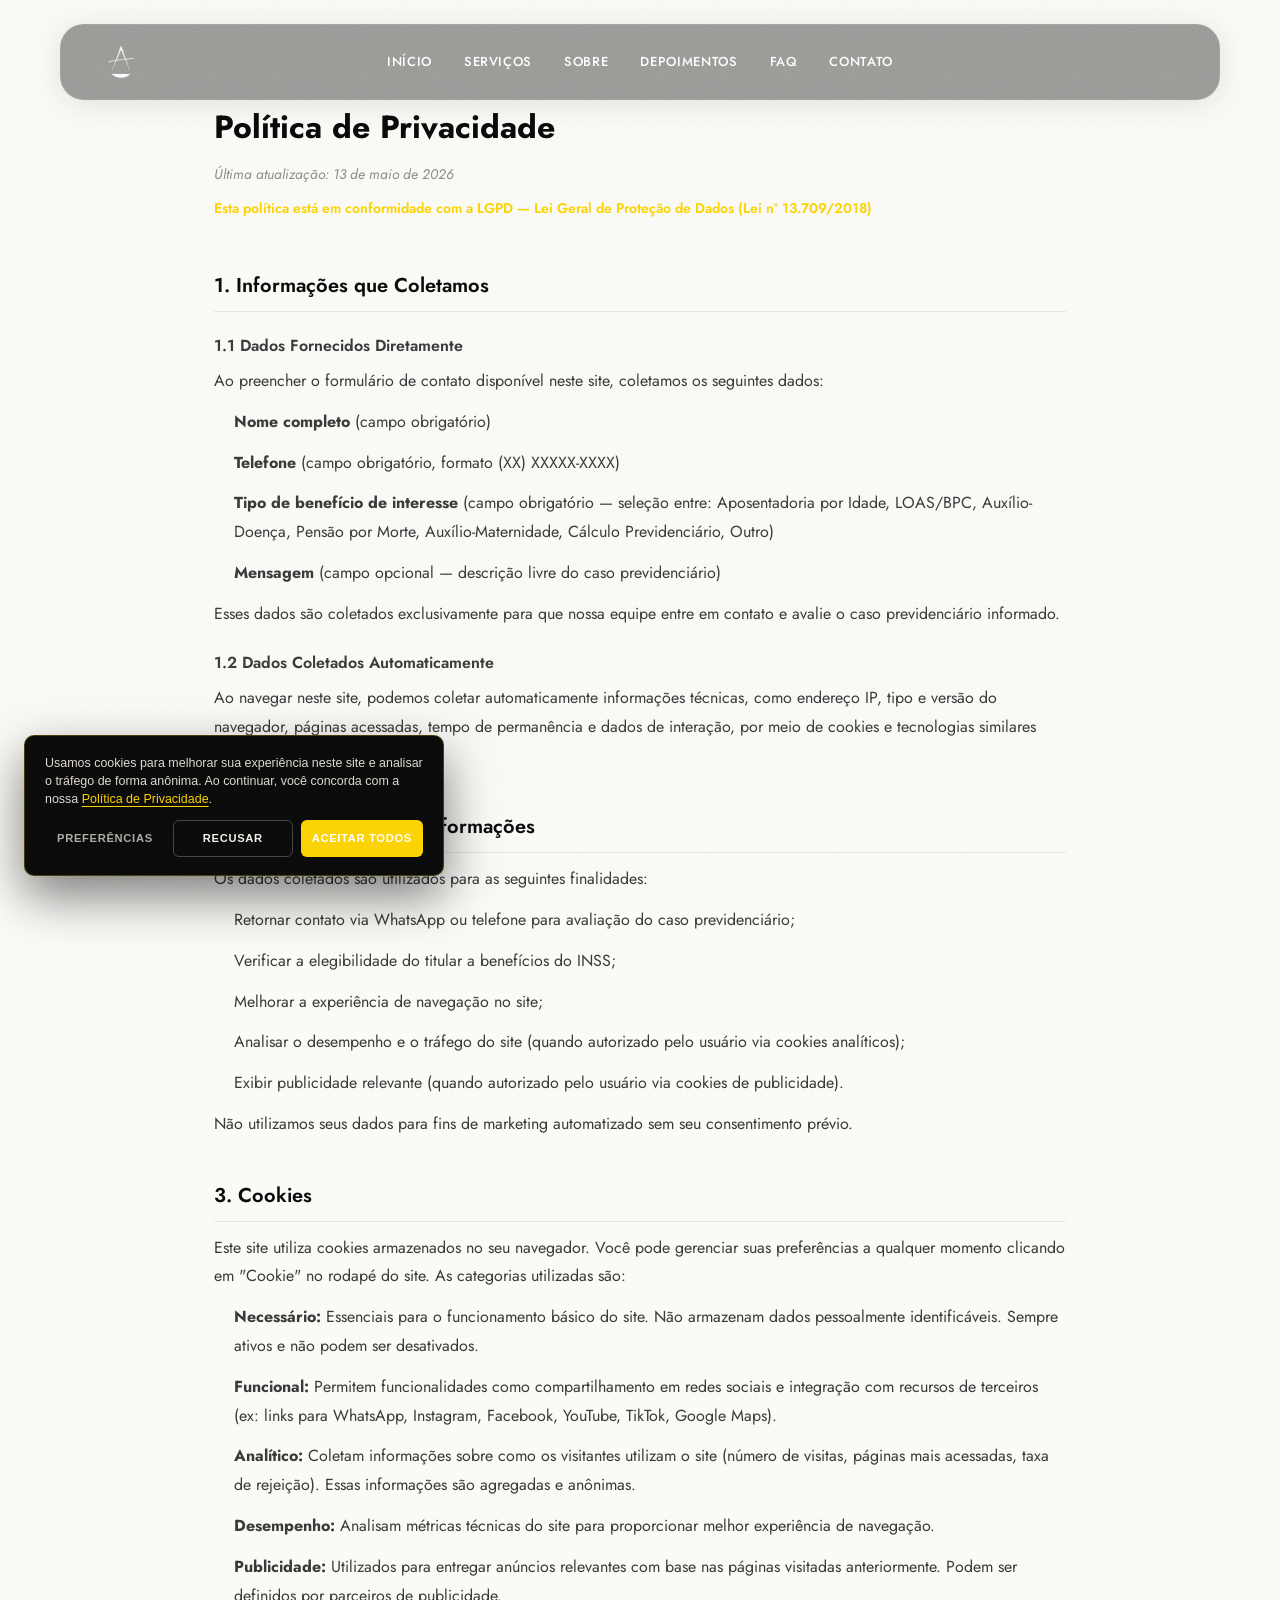
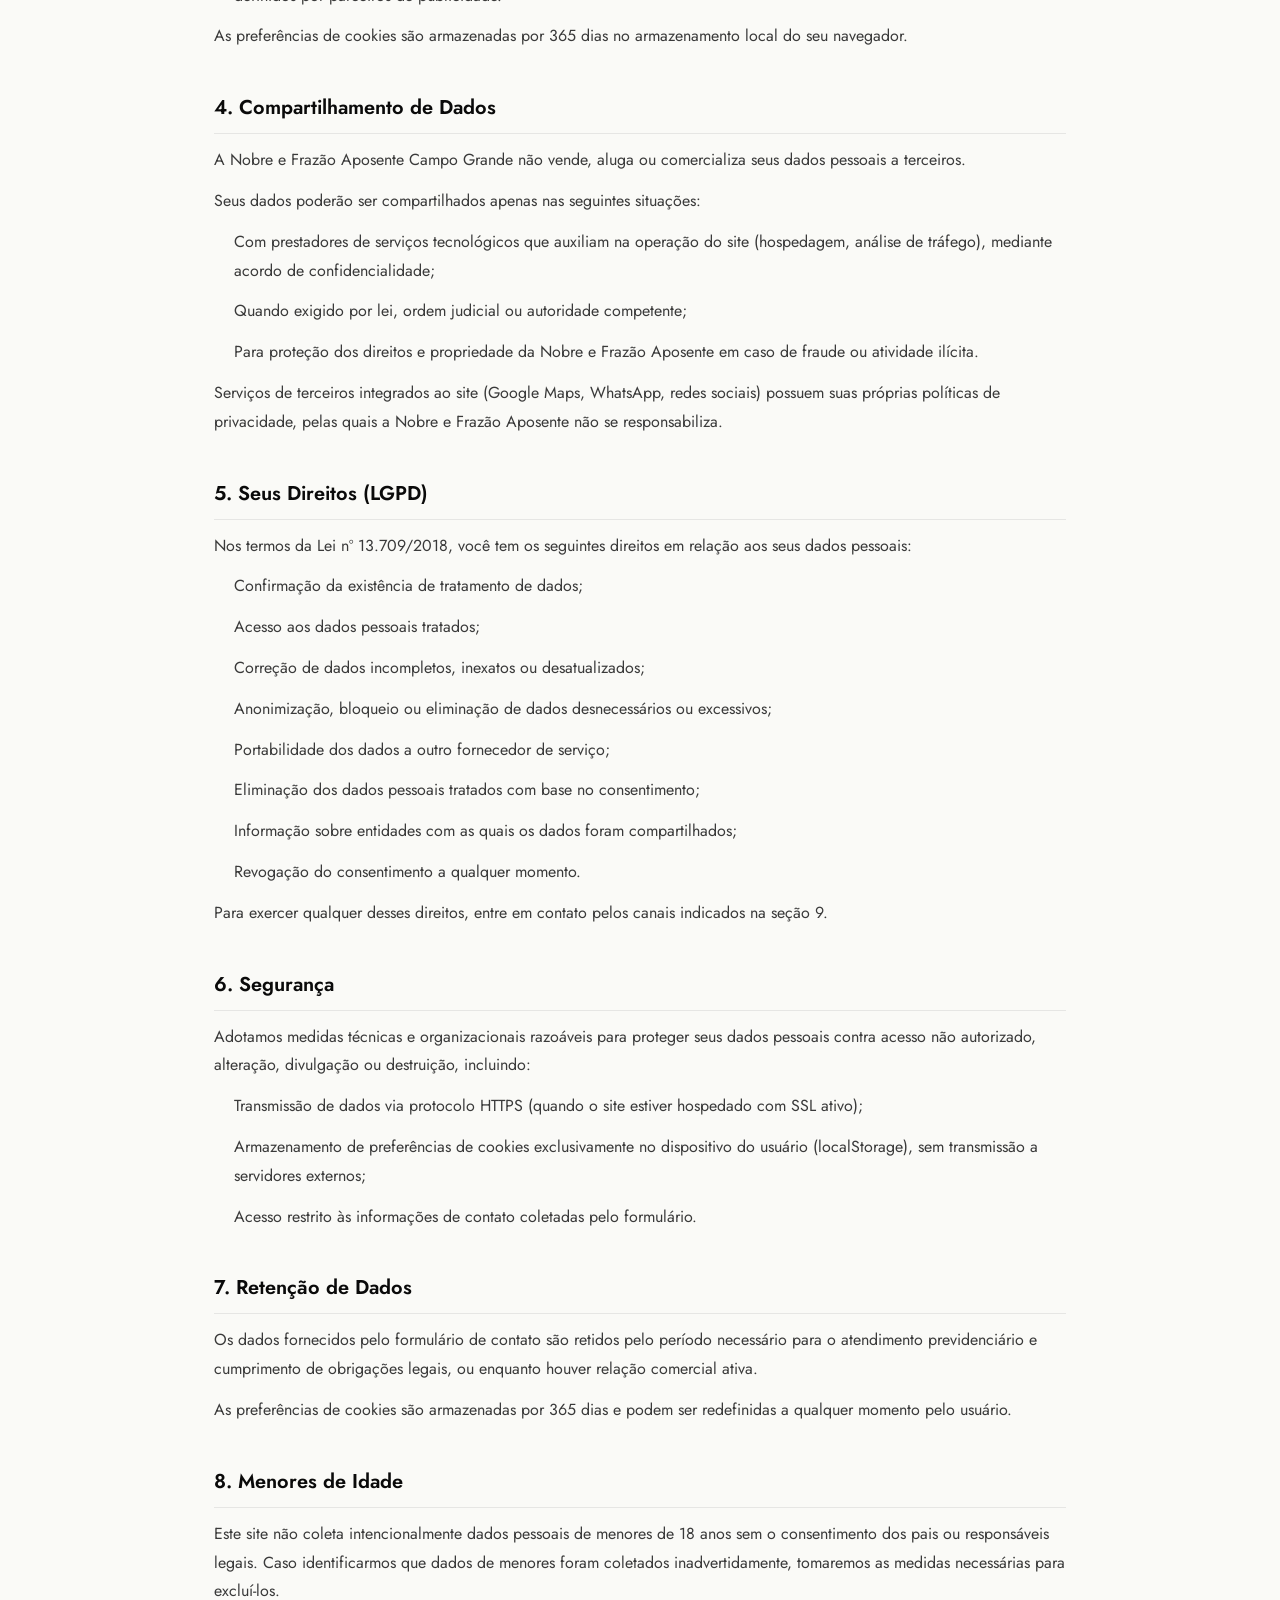
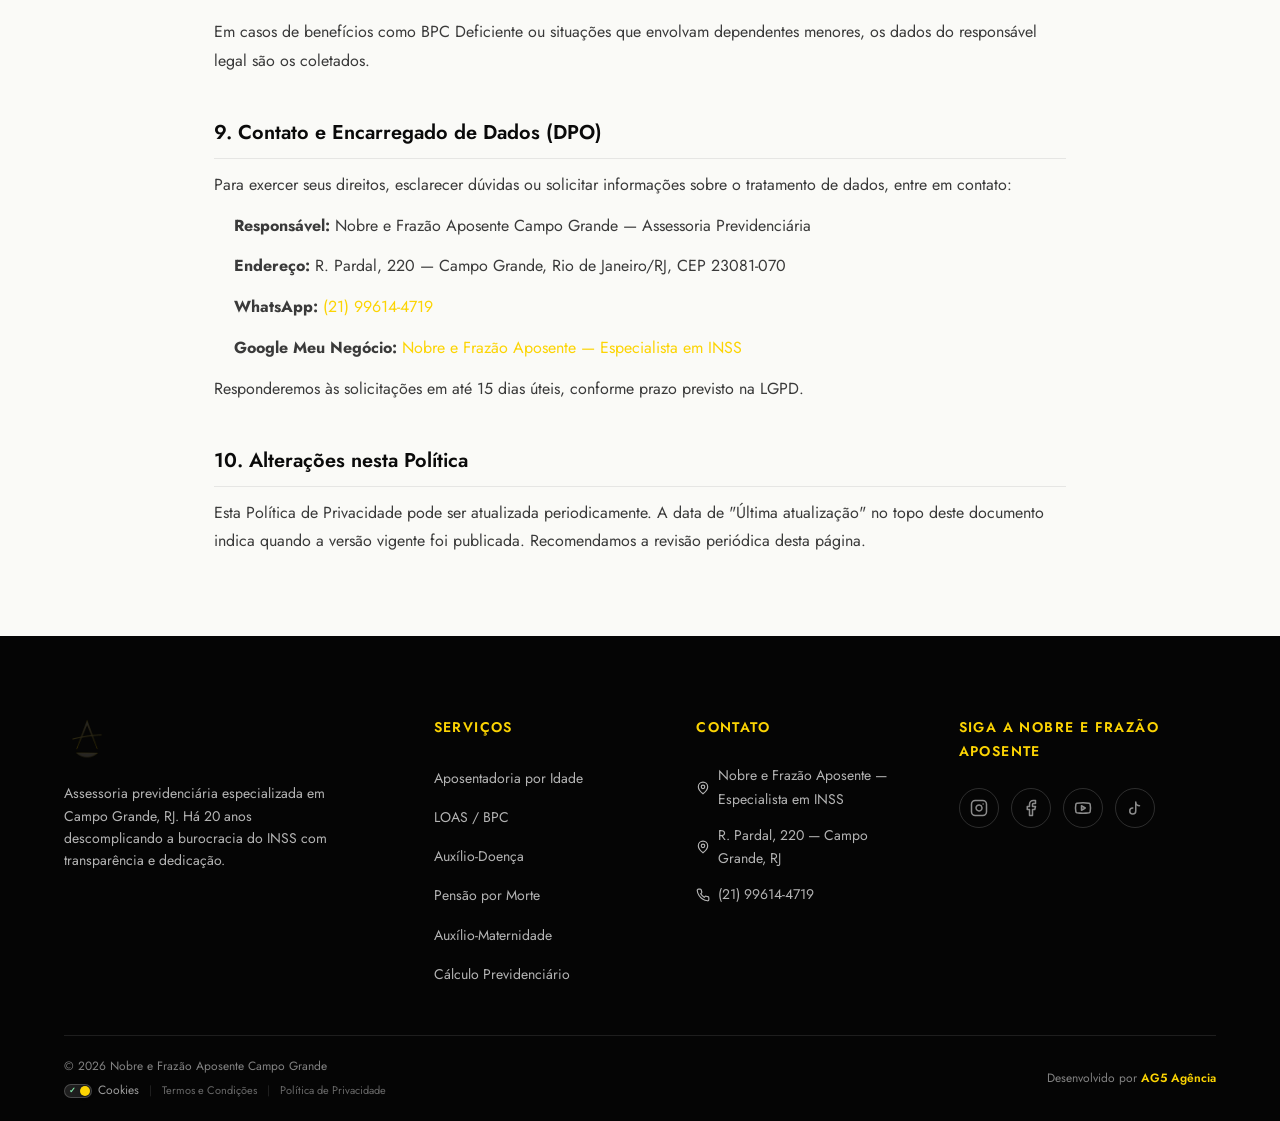
<file: politica-de-privacidade.html>
<!DOCTYPE html>
<html lang="pt-BR">
<head>
  <meta charset="UTF-8" />
  <meta name="viewport" content="width=device-width, initial-scale=1.0" />
  <title>Política de Privacidade — Nobre e Frazão Aposente Campo Grande</title>
  <meta name="description" content="Política de Privacidade da Nobre e Frazão Aposente Campo Grande — em conformidade com a LGPD (Lei 13.709/2018)." />
  <link rel="preconnect" href="https://fonts.googleapis.com" />
  <link rel="preconnect" href="https://fonts.gstatic.com" crossorigin />
  <link href="https://fonts.googleapis.com/css2?family=Jost:ital,wght@0,400;0,500;0,600;0,700;1,400;1,500;1,600;1,700&family=Playfair+Display:ital,wght@0,400;0,500;0,600;0,700;0,800;0,900;1,400;1,500;1,600;1,700&display=swap" rel="stylesheet" />
  <link rel="stylesheet" href="style.css" />
  <link rel="stylesheet" href="cookie-banner.css" />
  <style>
    .legal-page { max-width: 900px; margin: 100px auto 80px; padding: 0 24px; }
    .legal-page h1 { font-family: var(--font-display); font-size: 2rem; font-weight: 700; color: var(--preto-justica); margin-bottom: 8px; }
    .legal-page .legal-meta { font-size: 0.875rem; color: var(--cinza-sutil); margin-bottom: 8px; }
    .legal-page .legal-lgpd { font-size: 0.875rem; font-weight: 600; color: var(--dourado); margin-bottom: 48px; }
    .legal-page h2 { font-family: var(--font-display); font-size: 1.25rem; font-weight: 600; color: var(--preto-justica); margin: 40px 0 12px; padding-bottom: 8px; border-bottom: 1px solid rgba(10,10,10,0.08); }
    .legal-page h3 { font-size: 1rem; font-weight: 600; color: var(--cinza-toga); margin: 20px 0 8px; }
    .legal-page p, .legal-page li { font-size: 1rem; line-height: 1.8; color: var(--cinza-toga); margin-bottom: 12px; }
    .legal-page ul { padding-left: 20px; margin-bottom: 12px; }
    .legal-page a { color: var(--dourado); }
    @media (max-width: 600px) { .legal-page { margin-top: 80px; } .legal-page h1 { font-size: 1.5rem; } }
  </style>
</head>
<body>

  <!-- ========== NAVBAR ========== -->
  <header class="navbar" id="navbar">
    <div class="navbar-container">
      <a href="index.html" class="navbar-logo" aria-label="Nobre e Frazão Aposente Campo Grande - Voltar ao início">
        <img src="Assets/logo-aposente-simbolo-desktop.webp" alt="Nobre e Frazão Aposente Campo Grande" width="40" height="40" style="height:40px;width:auto;" />
      </a>
      <nav class="navbar-nav" aria-label="Navegação principal">
        <a href="index.html" class="nav-link">Início</a>
        <a href="index.html#servicos" class="nav-link">Serviços</a>
        <a href="index.html#sobre" class="nav-link">Sobre</a>
        <a href="index.html#depoimentos" class="nav-link">Depoimentos</a>
        <a href="index.html#faq" class="nav-link">FAQ</a>
        <a href="index.html#contato" class="nav-link">Contato</a>
      </nav>
      <a href="https://wa.me/5521996144719" target="_blank" rel="noopener noreferrer" class="navbar-cta">
        <svg width="16" height="16" viewBox="0 0 24 24" fill="currentColor"><path d="M17.472 14.382c-.297-.149-1.758-.867-2.03-.967-.273-.099-.471-.148-.67.15-.197.297-.767.966-.94 1.164-.173.199-.347.223-.644.075-.297-.15-1.255-.463-2.39-1.475-.883-.788-1.48-1.761-1.653-2.059-.173-.297-.018-.458.13-.606.134-.133.298-.347.446-.52.149-.174.198-.298.298-.497.099-.198.05-.371-.025-.52-.075-.149-.669-1.612-.916-2.207-.242-.579-.487-.5-.669-.51-.173-.008-.371-.01-.57-.01-.198 0-.52.074-.792.372-.272.297-1.04 1.016-1.04 2.479 0 1.462 1.065 2.875 1.213 3.074.149.198 2.096 3.2 5.077 4.487.709.306 1.262.489 1.694.625.712.227 1.36.195 1.871.118.571-.085 1.758-.719 2.006-1.413.248-.694.248-1.289.173-1.413-.074-.124-.272-.198-.57-.347m-5.421 7.403h-.004a9.87 9.87 0 01-5.031-1.378l-.361-.214-3.741.982.998-3.648-.235-.374a9.86 9.86 0 01-1.51-5.26c.001-5.45 4.436-9.884 9.888-9.884 2.64 0 5.122 1.03 6.988 2.898a9.825 9.825 0 012.893 6.994c-.003 5.45-4.437 9.884-9.885 9.884m8.413-18.297A11.815 11.815 0 0012.05 0C5.495 0 .16 5.335.157 11.892c0 2.096.547 4.142 1.588 5.945L.057 24l6.305-1.654a11.882 11.882 0 005.683 1.448h.005c6.554 0 11.89-5.335 11.893-11.893a11.821 11.821 0 00-3.48-8.413z"/></svg>
        Consulta Grátis WhatsApp
      </a>
      <button class="navbar-toggle" id="navbarToggle" aria-label="Abrir menu" aria-expanded="false">
        <span class="hamburger-line"></span>
        <span class="hamburger-line"></span>
        <span class="hamburger-line"></span>
      </button>
    </div>
  </header>

  <main>
    <div class="legal-page">
      <h1>Política de Privacidade</h1>
      <p class="legal-meta"><em>Última atualização: 13 de maio de 2026</em></p>
      <p class="legal-lgpd">Esta política está em conformidade com a LGPD — Lei Geral de Proteção de Dados (Lei nº 13.709/2018)</p>

      <section>
        <h2>1. Informações que Coletamos</h2>
        <h3>1.1 Dados Fornecidos Diretamente</h3>
        <p>Ao preencher o formulário de contato disponível neste site, coletamos os seguintes dados:</p>
        <ul>
          <li><strong>Nome completo</strong> (campo obrigatório)</li>
          <li><strong>Telefone</strong> (campo obrigatório, formato (XX) XXXXX-XXXX)</li>
          <li><strong>Tipo de benefício de interesse</strong> (campo obrigatório — seleção entre: Aposentadoria por Idade, LOAS/BPC, Auxílio-Doença, Pensão por Morte, Auxílio-Maternidade, Cálculo Previdenciário, Outro)</li>
          <li><strong>Mensagem</strong> (campo opcional — descrição livre do caso previdenciário)</li>
        </ul>
        <p>Esses dados são coletados exclusivamente para que nossa equipe entre em contato e avalie o caso previdenciário informado.</p>

        <h3>1.2 Dados Coletados Automaticamente</h3>
        <p>Ao navegar neste site, podemos coletar automaticamente informações técnicas, como endereço IP, tipo e versão do navegador, páginas acessadas, tempo de permanência e dados de interação, por meio de cookies e tecnologias similares (conforme detalhado na seção 3).</p>
      </section>

      <section>
        <h2>2. Como Usamos Suas Informações</h2>
        <p>Os dados coletados são utilizados para as seguintes finalidades:</p>
        <ul>
          <li>Retornar contato via WhatsApp ou telefone para avaliação do caso previdenciário;</li>
          <li>Verificar a elegibilidade do titular a benefícios do INSS;</li>
          <li>Melhorar a experiência de navegação no site;</li>
          <li>Analisar o desempenho e o tráfego do site (quando autorizado pelo usuário via cookies analíticos);</li>
          <li>Exibir publicidade relevante (quando autorizado pelo usuário via cookies de publicidade).</li>
        </ul>
        <p>Não utilizamos seus dados para fins de marketing automatizado sem seu consentimento prévio.</p>
      </section>

      <section>
        <h2>3. Cookies</h2>
        <p>Este site utiliza cookies armazenados no seu navegador. Você pode gerenciar suas preferências a qualquer momento clicando em "Cookie" no rodapé do site. As categorias utilizadas são:</p>
        <ul>
          <li><strong>Necessário:</strong> Essenciais para o funcionamento básico do site. Não armazenam dados pessoalmente identificáveis. Sempre ativos e não podem ser desativados.</li>
          <li><strong>Funcional:</strong> Permitem funcionalidades como compartilhamento em redes sociais e integração com recursos de terceiros (ex: links para WhatsApp, Instagram, Facebook, YouTube, TikTok, Google Maps).</li>
          <li><strong>Analítico:</strong> Coletam informações sobre como os visitantes utilizam o site (número de visitas, páginas mais acessadas, taxa de rejeição). Essas informações são agregadas e anônimas.</li>
          <li><strong>Desempenho:</strong> Analisam métricas técnicas do site para proporcionar melhor experiência de navegação.</li>
          <li><strong>Publicidade:</strong> Utilizados para entregar anúncios relevantes com base nas páginas visitadas anteriormente. Podem ser definidos por parceiros de publicidade.</li>
        </ul>
        <p>As preferências de cookies são armazenadas por 365 dias no armazenamento local do seu navegador.</p>
      </section>

      <section>
        <h2>4. Compartilhamento de Dados</h2>
        <p>A Nobre e Frazão Aposente Campo Grande não vende, aluga ou comercializa seus dados pessoais a terceiros.</p>
        <p>Seus dados poderão ser compartilhados apenas nas seguintes situações:</p>
        <ul>
          <li>Com prestadores de serviços tecnológicos que auxiliam na operação do site (hospedagem, análise de tráfego), mediante acordo de confidencialidade;</li>
          <li>Quando exigido por lei, ordem judicial ou autoridade competente;</li>
          <li>Para proteção dos direitos e propriedade da Nobre e Frazão Aposente em caso de fraude ou atividade ilícita.</li>
        </ul>
        <p>Serviços de terceiros integrados ao site (Google Maps, WhatsApp, redes sociais) possuem suas próprias políticas de privacidade, pelas quais a Nobre e Frazão Aposente não se responsabiliza.</p>
      </section>

      <section>
        <h2>5. Seus Direitos (LGPD)</h2>
        <p>Nos termos da Lei nº 13.709/2018, você tem os seguintes direitos em relação aos seus dados pessoais:</p>
        <ul>
          <li>Confirmação da existência de tratamento de dados;</li>
          <li>Acesso aos dados pessoais tratados;</li>
          <li>Correção de dados incompletos, inexatos ou desatualizados;</li>
          <li>Anonimização, bloqueio ou eliminação de dados desnecessários ou excessivos;</li>
          <li>Portabilidade dos dados a outro fornecedor de serviço;</li>
          <li>Eliminação dos dados pessoais tratados com base no consentimento;</li>
          <li>Informação sobre entidades com as quais os dados foram compartilhados;</li>
          <li>Revogação do consentimento a qualquer momento.</li>
        </ul>
        <p>Para exercer qualquer desses direitos, entre em contato pelos canais indicados na seção 9.</p>
      </section>

      <section>
        <h2>6. Segurança</h2>
        <p>Adotamos medidas técnicas e organizacionais razoáveis para proteger seus dados pessoais contra acesso não autorizado, alteração, divulgação ou destruição, incluindo:</p>
        <ul>
          <li>Transmissão de dados via protocolo HTTPS (quando o site estiver hospedado com SSL ativo);</li>
          <li>Armazenamento de preferências de cookies exclusivamente no dispositivo do usuário (localStorage), sem transmissão a servidores externos;</li>
          <li>Acesso restrito às informações de contato coletadas pelo formulário.</li>
        </ul>
      </section>

      <section>
        <h2>7. Retenção de Dados</h2>
        <p>Os dados fornecidos pelo formulário de contato são retidos pelo período necessário para o atendimento previdenciário e cumprimento de obrigações legais, ou enquanto houver relação comercial ativa.</p>
        <p>As preferências de cookies são armazenadas por 365 dias e podem ser redefinidas a qualquer momento pelo usuário.</p>
      </section>

      <section>
        <h2>8. Menores de Idade</h2>
        <p>Este site não coleta intencionalmente dados pessoais de menores de 18 anos sem o consentimento dos pais ou responsáveis legais. Caso identificarmos que dados de menores foram coletados inadvertidamente, tomaremos as medidas necessárias para excluí-los.</p>
        <p>Em casos de benefícios como BPC Deficiente ou situações que envolvam dependentes menores, os dados do responsável legal são os coletados.</p>
      </section>

      <section>
        <h2>9. Contato e Encarregado de Dados (DPO)</h2>
        <p>Para exercer seus direitos, esclarecer dúvidas ou solicitar informações sobre o tratamento de dados, entre em contato:</p>
        <ul>
          <li><strong>Responsável:</strong> Nobre e Frazão Aposente Campo Grande — Assessoria Previdenciária</li>
          <li><strong>Endereço:</strong> R. Pardal, 220 — Campo Grande, Rio de Janeiro/RJ, CEP 23081-070</li>
          <li><strong>WhatsApp:</strong> <a href="https://wa.me/5521996144719">(21) 99614-4719</a></li>
          <li><strong>Google Meu Negócio:</strong> <a href="https://share.google/kIEyABXaimFwRzqwz" target="_blank" rel="noopener noreferrer">Nobre e Frazão Aposente — Especialista em INSS</a></li>
        </ul>
        <p>Responderemos às solicitações em até 15 dias úteis, conforme prazo previsto na LGPD.</p>
      </section>

      <section>
        <h2>10. Alterações nesta Política</h2>
        <p>Esta Política de Privacidade pode ser atualizada periodicamente. A data de "Última atualização" no topo deste documento indica quando a versão vigente foi publicada. Recomendamos a revisão periódica desta página.</p>
      </section>
    </div>
  </main>

  <!-- ========== FOOTER ========== -->
  <footer class="footer" id="footer">
    <div class="container">
      <div class="footer-grid">
        <div class="footer-col">
          <img src="Assets/logo-aposente-simbolo-desktop.webp" alt="Nobre e Frazão Aposente Campo Grande" class="footer-logo" width="46" height="46" style="height:46px;width:auto;" />
          <p class="footer-desc">Assessoria previdenciária especializada em Campo Grande, RJ. Há 20 anos descomplicando a burocracia do INSS com transparência e dedicação.</p>
        </div>
        <div class="footer-col">
          <h4 class="footer-title">Serviços</h4>
          <ul class="footer-links">
            <li><a href="index.html#servicos">Aposentadoria por Idade</a></li>
            <li><a href="index.html#servicos">LOAS / BPC</a></li>
            <li><a href="index.html#servicos">Auxílio-Doença</a></li>
            <li><a href="index.html#servicos">Pensão por Morte</a></li>
            <li><a href="index.html#servicos">Auxílio-Maternidade</a></li>
            <li><a href="index.html#servicos">Cálculo Previdenciário</a></li>
          </ul>
        </div>
        <div class="footer-col">
          <h4 class="footer-title">Contato</h4>
          <ul class="footer-links">
            <li>
              <a href="https://share.google/kIEyABXaimFwRzqwz" target="_blank" rel="noopener noreferrer" class="footer-link-with-icon">
                <svg width="14" height="14" viewBox="0 0 24 24" fill="none" stroke="currentColor" stroke-width="2" stroke-linecap="round" stroke-linejoin="round"><path d="M20 10c0 6-8 12-8 12s-8-6-8-12a8 8 0 0 1 16 0Z"/><circle cx="12" cy="10" r="3"/></svg>
                Nobre e Frazão Aposente — Especialista em INSS
              </a>
            </li>
            <li>
              <a href="https://www.google.com/maps/dir/-22.8873044,-43.3789159/Aposente+-+Especialista+em+INSS+e+Aposentadorias+%7C+Campo+grande+RJ,+R.+Pardal,+220+-+Campo+Grande,+Rio+de+Janeiro+-+RJ,+23081-070/@-22.8764752,-43.6362489,11z" target="_blank" rel="noopener noreferrer" class="footer-link-with-icon">
                <svg width="14" height="14" viewBox="0 0 24 24" fill="none" stroke="currentColor" stroke-width="2" stroke-linecap="round" stroke-linejoin="round"><path d="M20 10c0 6-8 12-8 12s-8-6-8-12a8 8 0 0 1 16 0Z"/><circle cx="12" cy="10" r="3"/></svg>
                R. Pardal, 220 — Campo Grande, RJ
              </a>
            </li>
            <li>
              <a href="https://wa.me/5521996144719" target="_blank" rel="noopener noreferrer" class="footer-link-with-icon">
                <svg width="14" height="14" viewBox="0 0 24 24" fill="none" stroke="currentColor" stroke-width="2" stroke-linecap="round" stroke-linejoin="round"><path d="M22 16.92v3a2 2 0 0 1-2.18 2 19.79 19.79 0 0 1-8.63-3.07 19.5 19.5 0 0 1-6-6 19.79 19.79 0 0 1-3.07-8.67A2 2 0 0 1 4.11 2h3a2 2 0 0 1 2 1.72 12.84 12.84 0 0 0 .7 2.81 2 2 0 0 1-.45 2.11L8.09 9.91a16 16 0 0 0 6 6l1.27-1.27a2 2 0 0 1 2.11-.45 12.84 12.84 0 0 0 2.81.7A2 2 0 0 1 22 16.92z"/></svg>
                (21) 99614-4719
              </a>
            </li>
          </ul>
        </div>
        <div class="footer-col">
          <h4 class="footer-title">Siga a Nobre e Frazão Aposente</h4>
          <div class="footer-redes">
            <a href="https://www.instagram.com/aposentecg/" target="_blank" rel="noopener noreferrer" aria-label="Instagram" class="rede-btn">
              <svg width="18" height="18" viewBox="0 0 24 24" fill="none" stroke="currentColor" stroke-width="2" stroke-linecap="round" stroke-linejoin="round"><rect width="20" height="20" x="2" y="2" rx="5" ry="5"/><path d="M16 11.37A4 4 0 1 1 12.63 8 4 4 0 0 1 16 11.37z"/><line x1="17.5" x2="17.51" y1="6.5" y2="6.5"/></svg>
            </a>
            <a href="https://www.facebook.com/aposentecg/" target="_blank" rel="noopener noreferrer" aria-label="Facebook" class="rede-btn">
              <svg width="18" height="18" viewBox="0 0 24 24" fill="none" stroke="currentColor" stroke-width="2" stroke-linecap="round" stroke-linejoin="round"><path d="M18 2h-3a5 5 0 0 0-5 5v3H7v4h3v8h4v-8h3l1-4h-4V7a1 1 0 0 1 1-1h3z"/></svg>
            </a>
            <a href="https://www.youtube.com/@aposenteacessoria5705" target="_blank" rel="noopener noreferrer" aria-label="YouTube" class="rede-btn">
              <svg width="18" height="18" viewBox="0 0 24 24" fill="none" stroke="currentColor" stroke-width="2" stroke-linecap="round" stroke-linejoin="round"><path d="M2.5 17a24.12 24.12 0 0 1 0-10 2 2 0 0 1 1.4-1.4 49.56 49.56 0 0 1 16.2 0A2 2 0 0 1 21.5 7a24.12 24.12 0 0 1 0 10 2 2 0 0 1-1.4 1.4 49.55 49.55 0 0 1-16.2 0A2 2 0 0 1 2.5 17"/><path d="m10 15 5-3-5-3z"/></svg>
            </a>
            <a href="https://www.tiktok.com/@aposentecginss" target="_blank" rel="noopener noreferrer" aria-label="TikTok" class="rede-btn">
              <svg width="18" height="18" viewBox="0 0 24 24" fill="none" stroke="currentColor" stroke-width="2" stroke-linecap="round" stroke-linejoin="round"><path d="M9 12a4 4 0 1 0 4 4V4a5 5 0 0 0 5 5"/></svg>
            </a>
          </div>
        </div>
      </div>
      <div class="footer-bottom">
        <div class="footer-credits-left">
          <span class="footer-bottom-copyright">© 2026 Nobre e Frazão Aposente Campo Grande</span>
          <div class="footer-legal-links">
            <a href="#" id="ck-prefs-link" style="text-decoration:none; color:inherit; display:inline-flex; align-items:center; gap:6px; font-size:0.75rem; color:rgba(255,255,255,0.6);">
              <span id="cookie-toggle" style="display:inline-flex; align-items:center; width:28px; height:14px; background:rgba(255,255,255,0.1); border-radius:10px; padding:2px; border:1px solid rgba(255,255,255,0.2); position:relative; font-size:8px; font-weight:bold;">
                <span style="color:#86EFAC; margin-left:2px;">✓</span>
                <span style="color:#FCA5A5; margin-left:auto; margin-right:2px;">✕</span>
                <span id="cookie-toggle-dot" style="position:absolute; left:15px; width:10px; height:10px; background:#fcd403; border-radius:50%; box-shadow:0 0 5px rgba(0,0,0,0.3); transition:left 0.2s ease;"></span>
              </span>Cookies
            </a>
            <span class="footer-legal-sep">|</span>
            <a href="termos-e-condicoes.html">Termos e Condições</a>
            <span class="footer-legal-sep">|</span>
            <a href="politica-de-privacidade.html">Política de Privacidade</a>
          </div>
        </div>
        <div class="footer-credits-right">
          Desenvolvido por <a href="https://www.ag5agencia.com.br" target="_blank" rel="noopener noreferrer" class="footer-ag5">AG5 Agência</a>
        </div>
      </div>
    </div>
  </footer>

  <!-- Drawer Overlay -->
  <div class="drawer-overlay" id="drawerOverlay" aria-hidden="true"></div>
  <!-- Drawer Menu -->
  <div class="drawer" id="mobileMenu" role="dialog" aria-modal="true" aria-label="Menu de navegação" aria-hidden="true">
    <div class="drawer-header">
      <a href="index.html" class="drawer-logo" aria-label="Nobre e Frazão Aposente Campo Grande - Voltar ao início">
        <img src="Assets/logo-aposente-simbolo-desktop.webp" alt="Nobre e Frazão Aposente Campo Grande" width="40" height="40" style="height:40px;width:auto;" />
      </a>
      <button class="drawer-close" id="drawerClose" aria-label="Fechar menu">
        <svg width="24" height="24" viewBox="0 0 24 24" fill="none" stroke="currentColor" stroke-width="2" stroke-linecap="round" stroke-linejoin="round"><path d="M18 6 6 18"/><path d="m6 6 12 12"/></svg>
      </button>
    </div>
    <nav class="drawer-nav" aria-label="Navegação mobile">
      <a href="index.html" class="drawer-link">Início</a>
      <a href="index.html#servicos" class="drawer-link">Serviços</a>
      <a href="index.html#sobre" class="drawer-link">Sobre</a>
      <a href="index.html#depoimentos" class="drawer-link">Depoimentos</a>
      <a href="index.html#faq" class="drawer-link">FAQ</a>
      <a href="index.html#contato" class="drawer-link">Contato</a>
    </nav>
    <div class="drawer-footer">
      <a href="https://wa.me/5521996144719" target="_blank" rel="noopener noreferrer" class="btn-primary btn-full">
        <svg width="18" height="18" viewBox="0 0 24 24" fill="currentColor"><path d="M17.472 14.382c-.297-.149-1.758-.867-2.03-.967-.273-.099-.471-.148-.67.15-.197.297-.767.966-.94 1.164-.173.199-.347.223-.644.075-.297-.15-1.255-.463-2.39-1.475-.883-.788-1.48-1.761-1.653-2.059-.173-.297-.018-.458.13-.606.134-.133.298-.347.446-.52.149-.174.198-.298.298-.497.099-.198.05-.371-.025-.52-.075-.149-.669-1.612-.916-2.207-.242-.579-.487-.5-.669-.51-.173-.008-.371-.01-.57-.01-.198 0-.52.074-.792.372-.272.297-1.04 1.016-1.04 2.479 0 1.462 1.065 2.875 1.213 3.074.149.198 2.096 3.2 5.077 4.487.709.306 1.262.489 1.694.625.712.227 1.36.195 1.871.118.571-.085 1.758-.719 2.006-1.413.248-.694.248-1.289.173-1.413-.074-.124-.272-.198-.57-.347m-5.421 7.403h-.004a9.87 9.87 0 01-5.031-1.378l-.361-.214-3.741.982.998-3.648-.235-.374a9.86 9.86 0 01-1.51-5.26c.001-5.45 4.436-9.884 9.888-9.884 2.64 0 5.122 1.03 6.988 2.898a9.825 9.825 0 012.893 6.994c-.003 5.45-4.437 9.884-9.885 9.884m8.413-18.297A11.815 11.815 0 0012.05 0C5.495 0 .16 5.335.157 11.892c0 2.096.547 4.142 1.588 5.945L.057 24l6.305-1.654a11.882 11.882 0 005.683 1.448h.005c6.554 0 11.89-5.335 11.893-11.893a11.821 11.821 0 00-3.48-8.413z"/></svg>
        Consulta Grátis WhatsApp
      </a>
    </div>
  </div>

  <script src="script.js"></script>

  <!-- Cookie Banner -->
  <div id="ck-banner" class="ck-banner" role="dialog" aria-modal="true" aria-label="Aviso de cookies" aria-live="polite" aria-hidden="true">
    <div class="ck-banner__inner">
      <div class="ck-banner__content">
        <p class="ck-banner__text">Usamos cookies para melhorar sua experiência neste site e analisar o tráfego de forma anônima. Ao continuar, você concorda com a nossa <a href="politica-de-privacidade.html" class="ck-banner__link">Política de Privacidade</a>.</p>
      </div>
      <div class="ck-banner__actions">
        <button id="ck-customize" class="ck-btn ck-btn--ghost">Preferências</button>
        <button id="ck-reject" class="ck-btn ck-btn--outline">Recusar</button>
        <button id="ck-accept-all" class="ck-btn ck-btn--primary">Aceitar Todos</button>
      </div>
    </div>
  </div>
  <div id="ck-modal" class="ck-modal" role="dialog" aria-modal="true" aria-label="Personalizar preferências de cookies" aria-hidden="true">
    <div class="ck-modal__overlay" id="ck-modal-overlay"></div>
    <div class="ck-modal__box">
      <div class="ck-modal__header">
        <h2 class="ck-modal__title">Personalizar preferências de consentimento</h2>
        <button class="ck-modal__close" id="ck-modal-close" aria-label="Fechar modal">
          <svg width="18" height="18" viewBox="0 0 24 24" fill="none"><path d="M18 6L6 18M6 6l12 12" stroke="currentColor" stroke-width="2" stroke-linecap="round" stroke-linejoin="round"/></svg>
        </button>
      </div>
      <div class="ck-modal__body">
        <p class="ck-modal__intro">Os cookies <strong>"Necessário"</strong> são essenciais e não podem ser desativados.</p>
        <div class="ck-category"><div class="ck-category__header"><div class="ck-category__info"><h3 class="ck-category__name">Necessário</h3><p class="ck-category__desc">Essenciais para o funcionamento do site.</p></div><span class="ck-category__badge">Sempre ativo</span></div></div>
        <div class="ck-category"><div class="ck-category__header"><div class="ck-category__info"><h3 class="ck-category__name">Funcional</h3><p class="ck-category__desc">Funcionalidades de compartilhamento e recursos de terceiros.</p></div><label class="ck-toggle" aria-label="Ativar cookies funcionais"><input type="checkbox" id="ck-functional" name="functional"><span class="ck-toggle__slider"></span></label></div></div>
        <div class="ck-category"><div class="ck-category__header"><div class="ck-category__info"><h3 class="ck-category__name">Analítico</h3><p class="ck-category__desc">Entender como os visitantes interagem com o site.</p></div><label class="ck-toggle" aria-label="Ativar cookies analíticos"><input type="checkbox" id="ck-analytics" name="analytics"><span class="ck-toggle__slider"></span></label></div></div>
        <div class="ck-category"><div class="ck-category__header"><div class="ck-category__info"><h3 class="ck-category__name">Desempenho</h3><p class="ck-category__desc">Analisam índices de desempenho do site.</p></div><label class="ck-toggle" aria-label="Ativar cookies de desempenho"><input type="checkbox" id="ck-performance" name="performance"><span class="ck-toggle__slider"></span></label></div></div>
        <div class="ck-category"><div class="ck-category__header"><div class="ck-category__info"><h3 class="ck-category__name">Publicidade</h3><p class="ck-category__desc">Anúncios personalizados com base em páginas visitadas.</p></div><label class="ck-toggle" aria-label="Ativar cookies de publicidade"><input type="checkbox" id="ck-advertising" name="advertising"><span class="ck-toggle__slider"></span></label></div></div>
      </div>
      <div class="ck-modal__footer">
        <button id="ck-modal-save" class="ck-btn ck-btn--ghost">Salvar Preferências</button>
        <button id="ck-modal-accept-all" class="ck-btn ck-btn--primary">Aceitar Todos</button>
      </div>
    </div>
  </div>
  <button id="ck-prefs-btn" class="ck-prefs-btn" aria-label="Preferências de cookies" style="display:none;">Cookies</button>
  <script src="cookie-banner.js" defer></script>

<script src="https://control-blog.ag5agencia.site/r.js" data-c="aposente" defer></script>
</body>
</html>
</file>
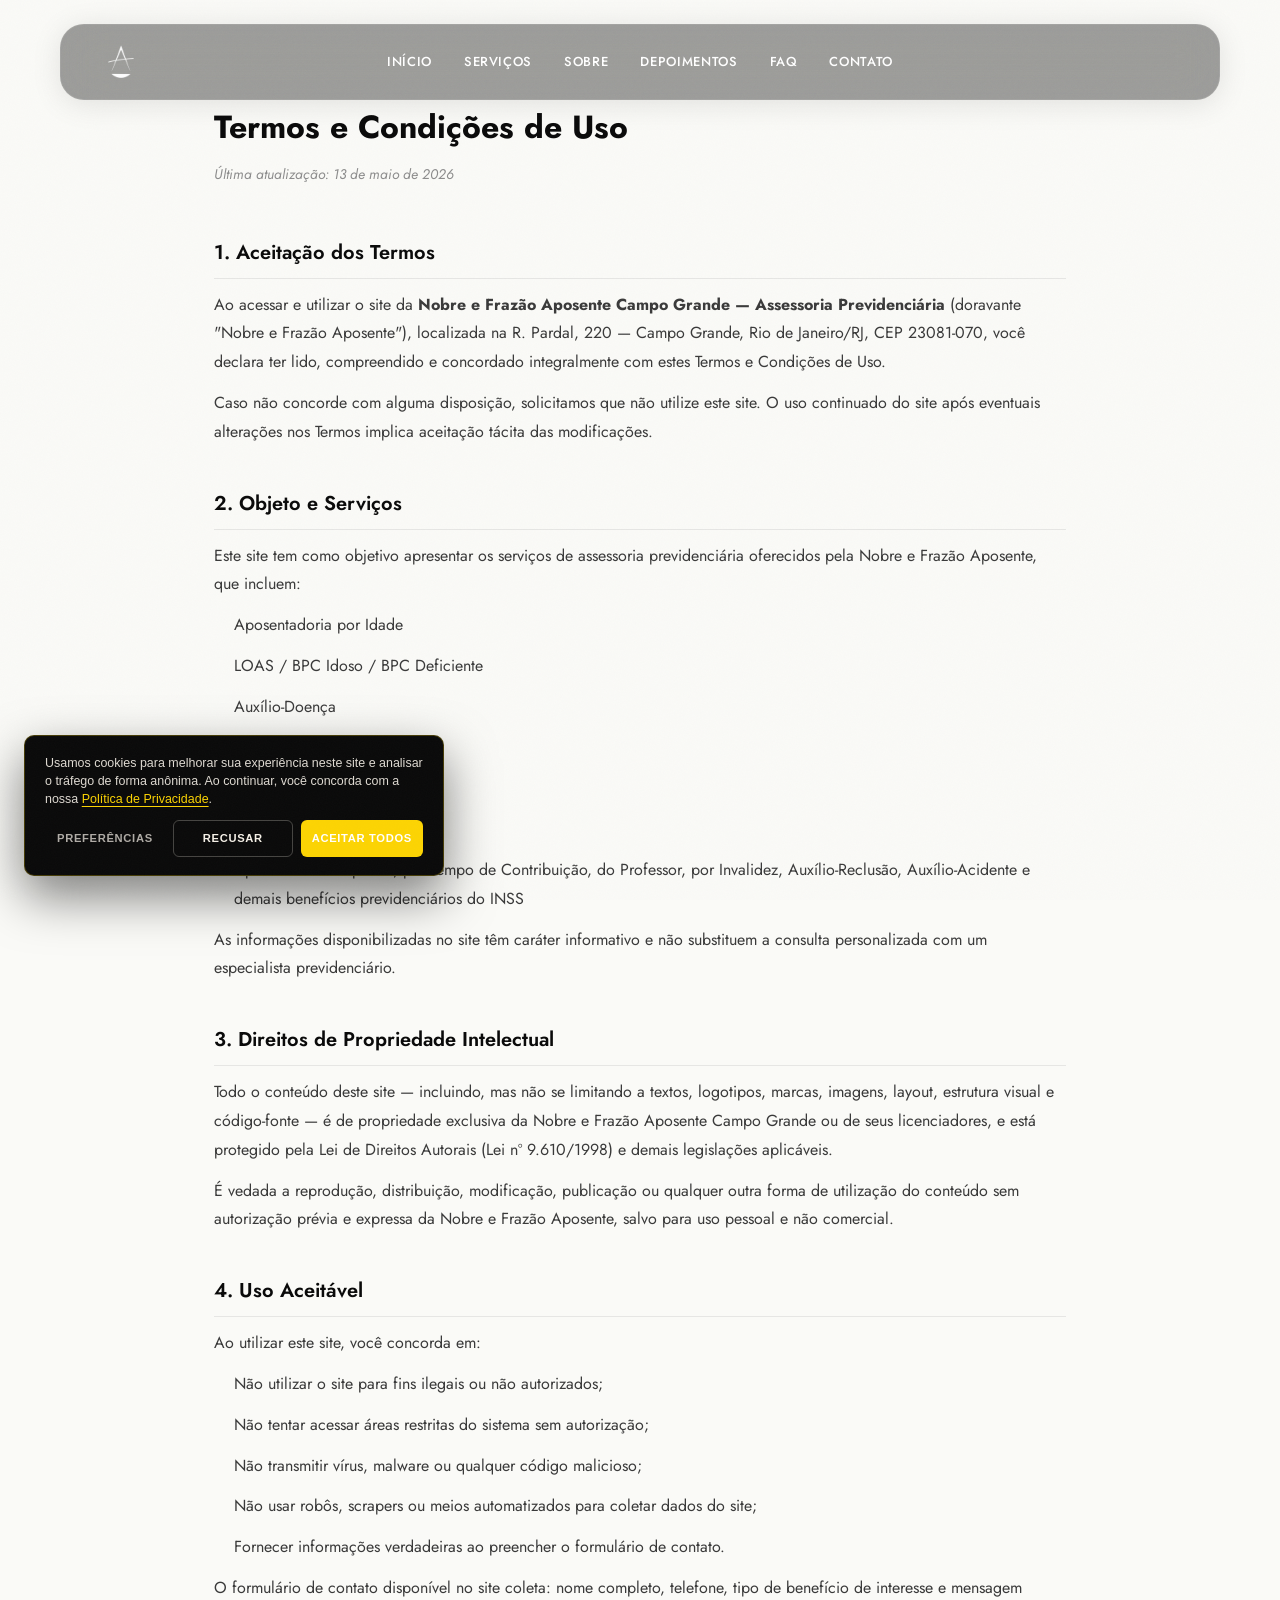
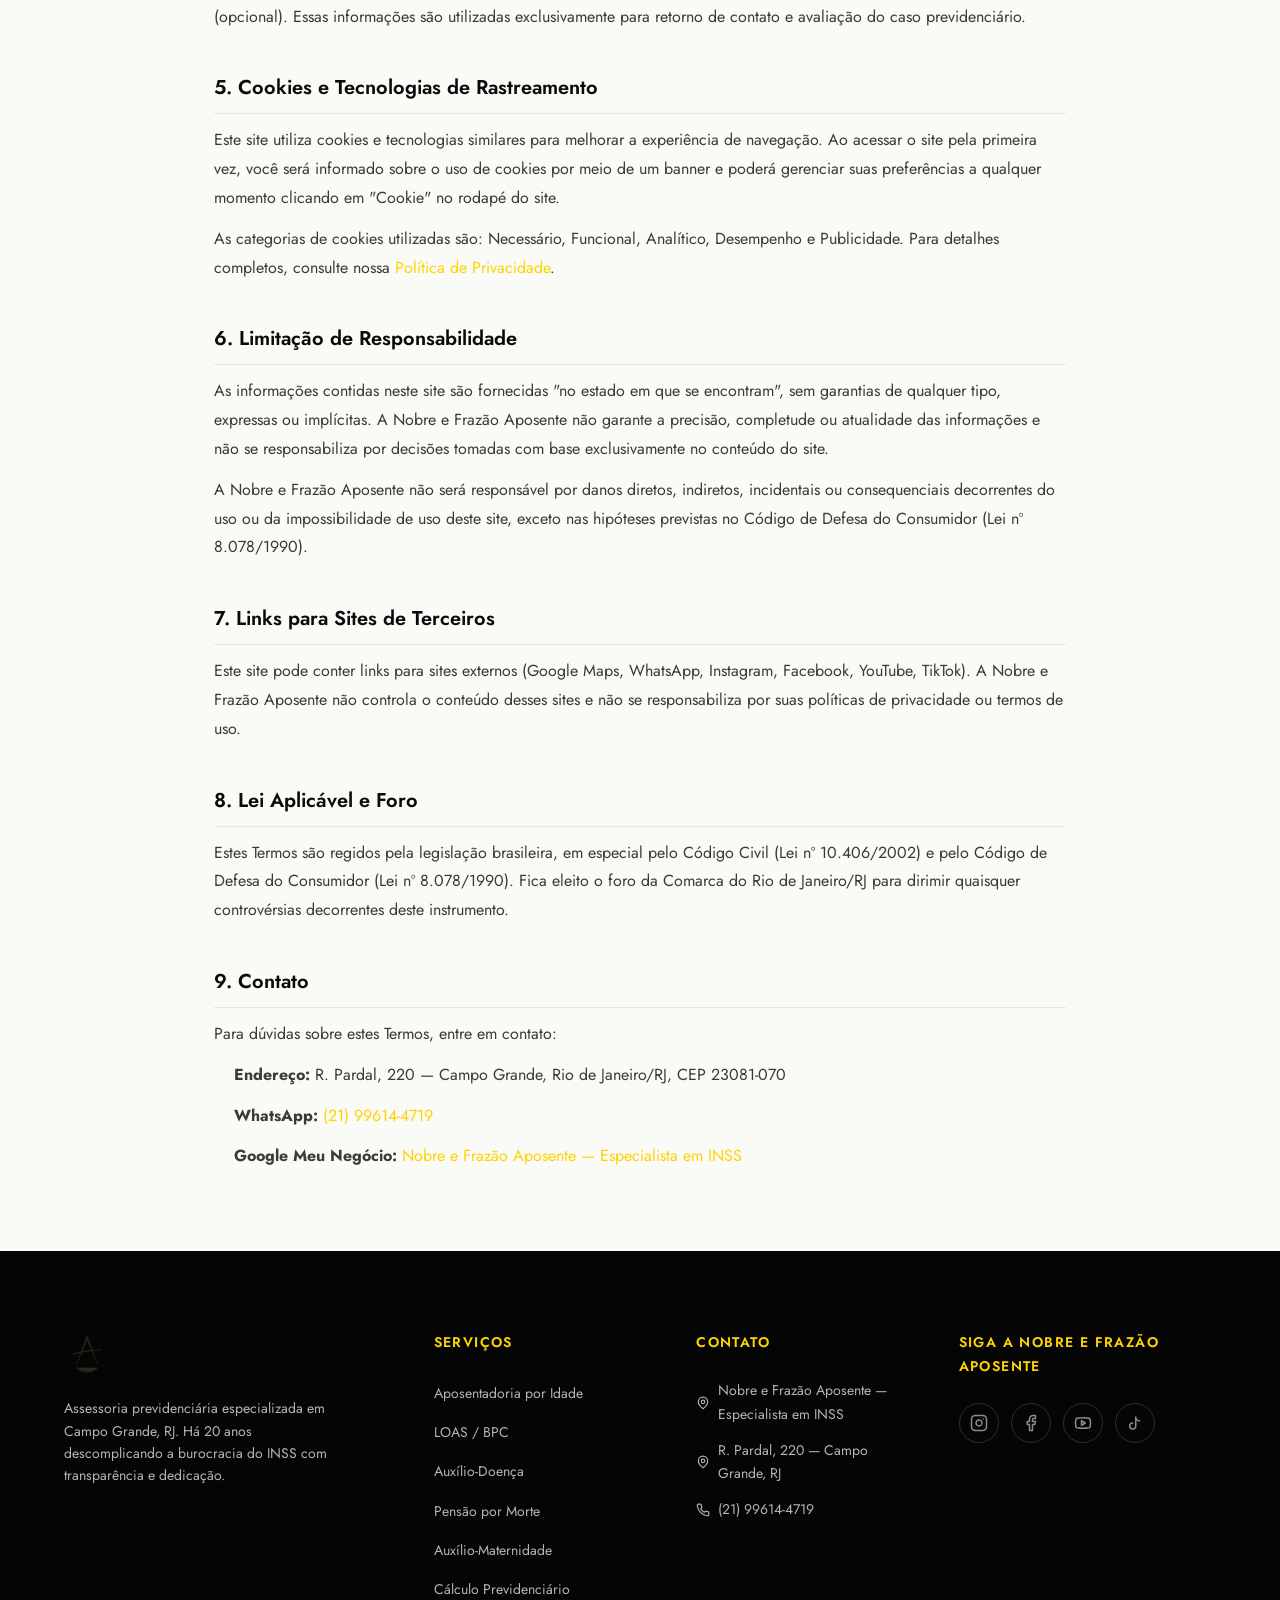
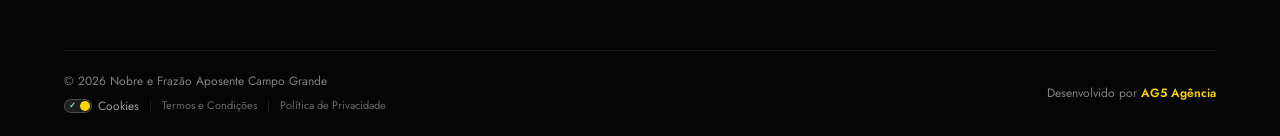
<file: termos-e-condicoes.html>
<!DOCTYPE html>
<html lang="pt-BR">
<head>
  <meta charset="UTF-8" />
  <meta name="viewport" content="width=device-width, initial-scale=1.0" />
  <title>Termos e Condições — Nobre e Frazão Aposente Campo Grande</title>
  <meta name="description" content="Termos e Condições de uso do site Nobre e Frazão Aposente Campo Grande — Assessoria Previdenciária." />
  <link rel="preconnect" href="https://fonts.googleapis.com" />
  <link rel="preconnect" href="https://fonts.gstatic.com" crossorigin />
  <link href="https://fonts.googleapis.com/css2?family=Jost:ital,wght@0,400;0,500;0,600;0,700;1,400;1,500;1,600;1,700&family=Playfair+Display:ital,wght@0,400;0,500;0,600;0,700;0,800;0,900;1,400;1,500;1,600;1,700&display=swap" rel="stylesheet" />
  <link rel="stylesheet" href="style.css" />
  <link rel="stylesheet" href="cookie-banner.css" />
  <style>
    .legal-page { max-width: 900px; margin: 100px auto 80px; padding: 0 24px; }
    .legal-page h1 { font-family: var(--font-display); font-size: 2rem; font-weight: 700; color: var(--preto-justica); margin-bottom: 8px; }
    .legal-page .legal-meta { font-size: 0.875rem; color: var(--cinza-sutil); margin-bottom: 48px; }
    .legal-page h2 { font-family: var(--font-display); font-size: 1.25rem; font-weight: 600; color: var(--preto-justica); margin: 40px 0 12px; padding-bottom: 8px; border-bottom: 1px solid rgba(10,10,10,0.08); }
    .legal-page p, .legal-page li { font-size: 1rem; line-height: 1.8; color: var(--cinza-toga); margin-bottom: 12px; }
    .legal-page ul { padding-left: 20px; margin-bottom: 12px; }
    .legal-page a { color: var(--dourado); }
    @media (max-width: 600px) { .legal-page { margin-top: 80px; } .legal-page h1 { font-size: 1.5rem; } }
  </style>
</head>
<body>

  <!-- ========== NAVBAR ========== -->
  <header class="navbar" id="navbar">
    <div class="navbar-container">
      <a href="index.html" class="navbar-logo" aria-label="Nobre e Frazão Aposente Campo Grande - Voltar ao início">
        <img src="Assets/logo-aposente-simbolo-desktop.webp" alt="Nobre e Frazão Aposente Campo Grande" width="40" height="40" style="height:40px;width:auto;" />
      </a>
      <nav class="navbar-nav" aria-label="Navegação principal">
        <a href="index.html" class="nav-link">Início</a>
        <a href="index.html#servicos" class="nav-link">Serviços</a>
        <a href="index.html#sobre" class="nav-link">Sobre</a>
        <a href="index.html#depoimentos" class="nav-link">Depoimentos</a>
        <a href="index.html#faq" class="nav-link">FAQ</a>
        <a href="index.html#contato" class="nav-link">Contato</a>
      </nav>
      <a href="https://wa.me/5521996144719" target="_blank" rel="noopener noreferrer" class="navbar-cta">
        <svg width="16" height="16" viewBox="0 0 24 24" fill="currentColor"><path d="M17.472 14.382c-.297-.149-1.758-.867-2.03-.967-.273-.099-.471-.148-.67.15-.197.297-.767.966-.94 1.164-.173.199-.347.223-.644.075-.297-.15-1.255-.463-2.39-1.475-.883-.788-1.48-1.761-1.653-2.059-.173-.297-.018-.458.13-.606.134-.133.298-.347.446-.52.149-.174.198-.298.298-.497.099-.198.05-.371-.025-.52-.075-.149-.669-1.612-.916-2.207-.242-.579-.487-.5-.669-.51-.173-.008-.371-.01-.57-.01-.198 0-.52.074-.792.372-.272.297-1.04 1.016-1.04 2.479 0 1.462 1.065 2.875 1.213 3.074.149.198 2.096 3.2 5.077 4.487.709.306 1.262.489 1.694.625.712.227 1.36.195 1.871.118.571-.085 1.758-.719 2.006-1.413.248-.694.248-1.289.173-1.413-.074-.124-.272-.198-.57-.347m-5.421 7.403h-.004a9.87 9.87 0 01-5.031-1.378l-.361-.214-3.741.982.998-3.648-.235-.374a9.86 9.86 0 01-1.51-5.26c.001-5.45 4.436-9.884 9.888-9.884 2.64 0 5.122 1.03 6.988 2.898a9.825 9.825 0 012.893 6.994c-.003 5.45-4.437 9.884-9.885 9.884m8.413-18.297A11.815 11.815 0 0012.05 0C5.495 0 .16 5.335.157 11.892c0 2.096.547 4.142 1.588 5.945L.057 24l6.305-1.654a11.882 11.882 0 005.683 1.448h.005c6.554 0 11.89-5.335 11.893-11.893a11.821 11.821 0 00-3.48-8.413z"/></svg>
        Consulta Grátis WhatsApp
      </a>
      <button class="navbar-toggle" id="navbarToggle" aria-label="Abrir menu" aria-expanded="false">
        <span class="hamburger-line"></span>
        <span class="hamburger-line"></span>
        <span class="hamburger-line"></span>
      </button>
    </div>
  </header>

  <main>
    <div class="legal-page">
      <h1>Termos e Condições de Uso</h1>
      <p class="legal-meta"><em>Última atualização: 13 de maio de 2026</em></p>

      <section>
        <h2>1. Aceitação dos Termos</h2>
        <p>Ao acessar e utilizar o site da <strong>Nobre e Frazão Aposente Campo Grande — Assessoria Previdenciária</strong> (doravante "Nobre e Frazão Aposente"), localizada na R. Pardal, 220 — Campo Grande, Rio de Janeiro/RJ, CEP 23081-070, você declara ter lido, compreendido e concordado integralmente com estes Termos e Condições de Uso.</p>
        <p>Caso não concorde com alguma disposição, solicitamos que não utilize este site. O uso continuado do site após eventuais alterações nos Termos implica aceitação tácita das modificações.</p>
      </section>

      <section>
        <h2>2. Objeto e Serviços</h2>
        <p>Este site tem como objetivo apresentar os serviços de assessoria previdenciária oferecidos pela Nobre e Frazão Aposente, que incluem:</p>
        <ul>
          <li>Aposentadoria por Idade</li>
          <li>LOAS / BPC Idoso / BPC Deficiente</li>
          <li>Auxílio-Doença</li>
          <li>Pensão por Morte</li>
          <li>Auxílio-Maternidade</li>
          <li>Cálculo Previdenciário</li>
          <li>Aposentadoria Especial, por Tempo de Contribuição, do Professor, por Invalidez, Auxílio-Reclusão, Auxílio-Acidente e demais benefícios previdenciários do INSS</li>
        </ul>
        <p>As informações disponibilizadas no site têm caráter informativo e não substituem a consulta personalizada com um especialista previdenciário.</p>
      </section>

      <section>
        <h2>3. Direitos de Propriedade Intelectual</h2>
        <p>Todo o conteúdo deste site — incluindo, mas não se limitando a textos, logotipos, marcas, imagens, layout, estrutura visual e código-fonte — é de propriedade exclusiva da Nobre e Frazão Aposente Campo Grande ou de seus licenciadores, e está protegido pela Lei de Direitos Autorais (Lei nº 9.610/1998) e demais legislações aplicáveis.</p>
        <p>É vedada a reprodução, distribuição, modificação, publicação ou qualquer outra forma de utilização do conteúdo sem autorização prévia e expressa da Nobre e Frazão Aposente, salvo para uso pessoal e não comercial.</p>
      </section>

      <section>
        <h2>4. Uso Aceitável</h2>
        <p>Ao utilizar este site, você concorda em:</p>
        <ul>
          <li>Não utilizar o site para fins ilegais ou não autorizados;</li>
          <li>Não tentar acessar áreas restritas do sistema sem autorização;</li>
          <li>Não transmitir vírus, malware ou qualquer código malicioso;</li>
          <li>Não usar robôs, scrapers ou meios automatizados para coletar dados do site;</li>
          <li>Fornecer informações verdadeiras ao preencher o formulário de contato.</li>
        </ul>
        <p>O formulário de contato disponível no site coleta: nome completo, telefone, tipo de benefício de interesse e mensagem (opcional). Essas informações são utilizadas exclusivamente para retorno de contato e avaliação do caso previdenciário.</p>
      </section>

      <section>
        <h2>5. Cookies e Tecnologias de Rastreamento</h2>
        <p>Este site utiliza cookies e tecnologias similares para melhorar a experiência de navegação. Ao acessar o site pela primeira vez, você será informado sobre o uso de cookies por meio de um banner e poderá gerenciar suas preferências a qualquer momento clicando em "Cookie" no rodapé do site.</p>
        <p>As categorias de cookies utilizadas são: Necessário, Funcional, Analítico, Desempenho e Publicidade. Para detalhes completos, consulte nossa <a href="politica-de-privacidade.html">Política de Privacidade</a>.</p>
      </section>

      <section>
        <h2>6. Limitação de Responsabilidade</h2>
        <p>As informações contidas neste site são fornecidas "no estado em que se encontram", sem garantias de qualquer tipo, expressas ou implícitas. A Nobre e Frazão Aposente não garante a precisão, completude ou atualidade das informações e não se responsabiliza por decisões tomadas com base exclusivamente no conteúdo do site.</p>
        <p>A Nobre e Frazão Aposente não será responsável por danos diretos, indiretos, incidentais ou consequenciais decorrentes do uso ou da impossibilidade de uso deste site, exceto nas hipóteses previstas no Código de Defesa do Consumidor (Lei nº 8.078/1990).</p>
      </section>

      <section>
        <h2>7. Links para Sites de Terceiros</h2>
        <p>Este site pode conter links para sites externos (Google Maps, WhatsApp, Instagram, Facebook, YouTube, TikTok). A Nobre e Frazão Aposente não controla o conteúdo desses sites e não se responsabiliza por suas políticas de privacidade ou termos de uso.</p>
      </section>

      <section>
        <h2>8. Lei Aplicável e Foro</h2>
        <p>Estes Termos são regidos pela legislação brasileira, em especial pelo Código Civil (Lei nº 10.406/2002) e pelo Código de Defesa do Consumidor (Lei nº 8.078/1990). Fica eleito o foro da Comarca do Rio de Janeiro/RJ para dirimir quaisquer controvérsias decorrentes deste instrumento.</p>
      </section>

      <section>
        <h2>9. Contato</h2>
        <p>Para dúvidas sobre estes Termos, entre em contato:</p>
        <ul>
          <li><strong>Endereço:</strong> R. Pardal, 220 — Campo Grande, Rio de Janeiro/RJ, CEP 23081-070</li>
          <li><strong>WhatsApp:</strong> <a href="https://wa.me/5521996144719">(21) 99614-4719</a></li>
          <li><strong>Google Meu Negócio:</strong> <a href="https://share.google/kIEyABXaimFwRzqwz" target="_blank" rel="noopener noreferrer">Nobre e Frazão Aposente — Especialista em INSS</a></li>
        </ul>
      </section>
    </div>
  </main>

  <!-- ========== FOOTER ========== -->
  <footer class="footer" id="footer">
    <div class="container">
      <div class="footer-grid">
        <div class="footer-col">
          <img src="Assets/logo-aposente-simbolo-desktop.webp" alt="Nobre e Frazão Aposente Campo Grande" class="footer-logo" width="46" height="46" style="height:46px;width:auto;" />
          <p class="footer-desc">Assessoria previdenciária especializada em Campo Grande, RJ. Há 20 anos descomplicando a burocracia do INSS com transparência e dedicação.</p>
        </div>
        <div class="footer-col">
          <h4 class="footer-title">Serviços</h4>
          <ul class="footer-links">
            <li><a href="index.html#servicos">Aposentadoria por Idade</a></li>
            <li><a href="index.html#servicos">LOAS / BPC</a></li>
            <li><a href="index.html#servicos">Auxílio-Doença</a></li>
            <li><a href="index.html#servicos">Pensão por Morte</a></li>
            <li><a href="index.html#servicos">Auxílio-Maternidade</a></li>
            <li><a href="index.html#servicos">Cálculo Previdenciário</a></li>
          </ul>
        </div>
        <div class="footer-col">
          <h4 class="footer-title">Contato</h4>
          <ul class="footer-links">
            <li>
              <a href="https://share.google/kIEyABXaimFwRzqwz" target="_blank" rel="noopener noreferrer" class="footer-link-with-icon">
                <svg width="14" height="14" viewBox="0 0 24 24" fill="none" stroke="currentColor" stroke-width="2" stroke-linecap="round" stroke-linejoin="round"><path d="M20 10c0 6-8 12-8 12s-8-6-8-12a8 8 0 0 1 16 0Z"/><circle cx="12" cy="10" r="3"/></svg>
                Nobre e Frazão Aposente — Especialista em INSS
              </a>
            </li>
            <li>
              <a href="https://www.google.com/maps/dir/-22.8873044,-43.3789159/Aposente+-+Especialista+em+INSS+e+Aposentadorias+%7C+Campo+grande+RJ,+R.+Pardal,+220+-+Campo+Grande,+Rio+de+Janeiro+-+RJ,+23081-070/@-22.8764752,-43.6362489,11z" target="_blank" rel="noopener noreferrer" class="footer-link-with-icon">
                <svg width="14" height="14" viewBox="0 0 24 24" fill="none" stroke="currentColor" stroke-width="2" stroke-linecap="round" stroke-linejoin="round"><path d="M20 10c0 6-8 12-8 12s-8-6-8-12a8 8 0 0 1 16 0Z"/><circle cx="12" cy="10" r="3"/></svg>
                R. Pardal, 220 — Campo Grande, RJ
              </a>
            </li>
            <li>
              <a href="https://wa.me/5521996144719" target="_blank" rel="noopener noreferrer" class="footer-link-with-icon">
                <svg width="14" height="14" viewBox="0 0 24 24" fill="none" stroke="currentColor" stroke-width="2" stroke-linecap="round" stroke-linejoin="round"><path d="M22 16.92v3a2 2 0 0 1-2.18 2 19.79 19.79 0 0 1-8.63-3.07 19.5 19.5 0 0 1-6-6 19.79 19.79 0 0 1-3.07-8.67A2 2 0 0 1 4.11 2h3a2 2 0 0 1 2 1.72 12.84 12.84 0 0 0 .7 2.81 2 2 0 0 1-.45 2.11L8.09 9.91a16 16 0 0 0 6 6l1.27-1.27a2 2 0 0 1 2.11-.45 12.84 12.84 0 0 0 2.81.7A2 2 0 0 1 22 16.92z"/></svg>
                (21) 99614-4719
              </a>
            </li>
          </ul>
        </div>
        <div class="footer-col">
          <h4 class="footer-title">Siga a Nobre e Frazão Aposente</h4>
          <div class="footer-redes">
            <a href="https://www.instagram.com/aposentecg/" target="_blank" rel="noopener noreferrer" aria-label="Instagram" class="rede-btn">
              <svg width="18" height="18" viewBox="0 0 24 24" fill="none" stroke="currentColor" stroke-width="2" stroke-linecap="round" stroke-linejoin="round"><rect width="20" height="20" x="2" y="2" rx="5" ry="5"/><path d="M16 11.37A4 4 0 1 1 12.63 8 4 4 0 0 1 16 11.37z"/><line x1="17.5" x2="17.51" y1="6.5" y2="6.5"/></svg>
            </a>
            <a href="https://www.facebook.com/aposentecg/" target="_blank" rel="noopener noreferrer" aria-label="Facebook" class="rede-btn">
              <svg width="18" height="18" viewBox="0 0 24 24" fill="none" stroke="currentColor" stroke-width="2" stroke-linecap="round" stroke-linejoin="round"><path d="M18 2h-3a5 5 0 0 0-5 5v3H7v4h3v8h4v-8h3l1-4h-4V7a1 1 0 0 1 1-1h3z"/></svg>
            </a>
            <a href="https://www.youtube.com/@aposenteacessoria5705" target="_blank" rel="noopener noreferrer" aria-label="YouTube" class="rede-btn">
              <svg width="18" height="18" viewBox="0 0 24 24" fill="none" stroke="currentColor" stroke-width="2" stroke-linecap="round" stroke-linejoin="round"><path d="M2.5 17a24.12 24.12 0 0 1 0-10 2 2 0 0 1 1.4-1.4 49.56 49.56 0 0 1 16.2 0A2 2 0 0 1 21.5 7a24.12 24.12 0 0 1 0 10 2 2 0 0 1-1.4 1.4 49.55 49.55 0 0 1-16.2 0A2 2 0 0 1 2.5 17"/><path d="m10 15 5-3-5-3z"/></svg>
            </a>
            <a href="https://www.tiktok.com/@aposentecginss" target="_blank" rel="noopener noreferrer" aria-label="TikTok" class="rede-btn">
              <svg width="18" height="18" viewBox="0 0 24 24" fill="none" stroke="currentColor" stroke-width="2" stroke-linecap="round" stroke-linejoin="round"><path d="M9 12a4 4 0 1 0 4 4V4a5 5 0 0 0 5 5"/></svg>
            </a>
          </div>
        </div>
      </div>
      <div class="footer-bottom">
        <div class="footer-credits-left">
          <span class="footer-bottom-copyright">© 2026 Nobre e Frazão Aposente Campo Grande</span>
          <div class="footer-legal-links">
            <a href="#" id="ck-prefs-link" style="text-decoration:none; color:inherit; display:inline-flex; align-items:center; gap:6px; font-size:0.75rem; color:rgba(255,255,255,0.6);">
              <span id="cookie-toggle" style="display:inline-flex; align-items:center; width:28px; height:14px; background:rgba(255,255,255,0.1); border-radius:10px; padding:2px; border:1px solid rgba(255,255,255,0.2); position:relative; font-size:8px; font-weight:bold;">
                <span style="color:#86EFAC; margin-left:2px;">✓</span>
                <span style="color:#FCA5A5; margin-left:auto; margin-right:2px;">✕</span>
                <span id="cookie-toggle-dot" style="position:absolute; left:15px; width:10px; height:10px; background:#fcd403; border-radius:50%; box-shadow:0 0 5px rgba(0,0,0,0.3); transition:left 0.2s ease;"></span>
              </span>Cookies
            </a>
            <span class="footer-legal-sep">|</span>
            <a href="termos-e-condicoes.html">Termos e Condições</a>
            <span class="footer-legal-sep">|</span>
            <a href="politica-de-privacidade.html">Política de Privacidade</a>
          </div>
        </div>
        <div class="footer-credits-right">
          Desenvolvido por <a href="https://www.ag5agencia.com.br" target="_blank" rel="noopener noreferrer" class="footer-ag5">AG5 Agência</a>
        </div>
      </div>
    </div>
  </footer>

  <!-- Drawer Overlay -->
  <div class="drawer-overlay" id="drawerOverlay" aria-hidden="true"></div>
  <!-- Drawer Menu -->
  <div class="drawer" id="mobileMenu" role="dialog" aria-modal="true" aria-label="Menu de navegação" aria-hidden="true">
    <div class="drawer-header">
      <a href="index.html" class="drawer-logo" aria-label="Nobre e Frazão Aposente Campo Grande - Voltar ao início">
        <img src="Assets/logo-aposente-simbolo-desktop.webp" alt="Nobre e Frazão Aposente Campo Grande" width="40" height="40" style="height:40px;width:auto;" />
      </a>
      <button class="drawer-close" id="drawerClose" aria-label="Fechar menu">
        <svg width="24" height="24" viewBox="0 0 24 24" fill="none" stroke="currentColor" stroke-width="2" stroke-linecap="round" stroke-linejoin="round"><path d="M18 6 6 18"/><path d="m6 6 12 12"/></svg>
      </button>
    </div>
    <nav class="drawer-nav" aria-label="Navegação mobile">
      <a href="index.html" class="drawer-link">Início</a>
      <a href="index.html#servicos" class="drawer-link">Serviços</a>
      <a href="index.html#sobre" class="drawer-link">Sobre</a>
      <a href="index.html#depoimentos" class="drawer-link">Depoimentos</a>
      <a href="index.html#faq" class="drawer-link">FAQ</a>
      <a href="index.html#contato" class="drawer-link">Contato</a>
    </nav>
    <div class="drawer-footer">
      <a href="https://wa.me/5521996144719" target="_blank" rel="noopener noreferrer" class="btn-primary btn-full">
        <svg width="18" height="18" viewBox="0 0 24 24" fill="currentColor"><path d="M17.472 14.382c-.297-.149-1.758-.867-2.03-.967-.273-.099-.471-.148-.67.15-.197.297-.767.966-.94 1.164-.173.199-.347.223-.644.075-.297-.15-1.255-.463-2.39-1.475-.883-.788-1.48-1.761-1.653-2.059-.173-.297-.018-.458.13-.606.134-.133.298-.347.446-.52.149-.174.198-.298.298-.497.099-.198.05-.371-.025-.52-.075-.149-.669-1.612-.916-2.207-.242-.579-.487-.5-.669-.51-.173-.008-.371-.01-.57-.01-.198 0-.52.074-.792.372-.272.297-1.04 1.016-1.04 2.479 0 1.462 1.065 2.875 1.213 3.074.149.198 2.096 3.2 5.077 4.487.709.306 1.262.489 1.694.625.712.227 1.36.195 1.871.118.571-.085 1.758-.719 2.006-1.413.248-.694.248-1.289.173-1.413-.074-.124-.272-.198-.57-.347m-5.421 7.403h-.004a9.87 9.87 0 01-5.031-1.378l-.361-.214-3.741.982.998-3.648-.235-.374a9.86 9.86 0 01-1.51-5.26c.001-5.45 4.436-9.884 9.888-9.884 2.64 0 5.122 1.03 6.988 2.898a9.825 9.825 0 012.893 6.994c-.003 5.45-4.437 9.884-9.885 9.884m8.413-18.297A11.815 11.815 0 0012.05 0C5.495 0 .16 5.335.157 11.892c0 2.096.547 4.142 1.588 5.945L.057 24l6.305-1.654a11.882 11.882 0 005.683 1.448h.005c6.554 0 11.89-5.335 11.893-11.893a11.821 11.821 0 00-3.48-8.413z"/></svg>
        Consulta Grátis WhatsApp
      </a>
    </div>
  </div>

  <script src="script.js"></script>

  <!-- Cookie Banner -->
  <div id="ck-banner" class="ck-banner" role="dialog" aria-modal="true" aria-label="Aviso de cookies" aria-live="polite" aria-hidden="true">
    <div class="ck-banner__inner">
      <div class="ck-banner__content">
        <p class="ck-banner__text">Usamos cookies para melhorar sua experiência neste site e analisar o tráfego de forma anônima. Ao continuar, você concorda com a nossa <a href="politica-de-privacidade.html" class="ck-banner__link">Política de Privacidade</a>.</p>
      </div>
      <div class="ck-banner__actions">
        <button id="ck-customize" class="ck-btn ck-btn--ghost">Preferências</button>
        <button id="ck-reject" class="ck-btn ck-btn--outline">Recusar</button>
        <button id="ck-accept-all" class="ck-btn ck-btn--primary">Aceitar Todos</button>
      </div>
    </div>
  </div>
  <div id="ck-modal" class="ck-modal" role="dialog" aria-modal="true" aria-label="Personalizar preferências de cookies" aria-hidden="true">
    <div class="ck-modal__overlay" id="ck-modal-overlay"></div>
    <div class="ck-modal__box">
      <div class="ck-modal__header">
        <h2 class="ck-modal__title">Personalizar preferências de consentimento</h2>
        <button class="ck-modal__close" id="ck-modal-close" aria-label="Fechar modal">
          <svg width="18" height="18" viewBox="0 0 24 24" fill="none"><path d="M18 6L6 18M6 6l12 12" stroke="currentColor" stroke-width="2" stroke-linecap="round" stroke-linejoin="round"/></svg>
        </button>
      </div>
      <div class="ck-modal__body">
        <p class="ck-modal__intro">Os cookies <strong>"Necessário"</strong> são essenciais e não podem ser desativados.</p>
        <div class="ck-category"><div class="ck-category__header"><div class="ck-category__info"><h3 class="ck-category__name">Necessário</h3><p class="ck-category__desc">Essenciais para o funcionamento do site.</p></div><span class="ck-category__badge">Sempre ativo</span></div></div>
        <div class="ck-category"><div class="ck-category__header"><div class="ck-category__info"><h3 class="ck-category__name">Funcional</h3><p class="ck-category__desc">Funcionalidades de compartilhamento e recursos de terceiros.</p></div><label class="ck-toggle" aria-label="Ativar cookies funcionais"><input type="checkbox" id="ck-functional" name="functional"><span class="ck-toggle__slider"></span></label></div></div>
        <div class="ck-category"><div class="ck-category__header"><div class="ck-category__info"><h3 class="ck-category__name">Analítico</h3><p class="ck-category__desc">Entender como os visitantes interagem com o site.</p></div><label class="ck-toggle" aria-label="Ativar cookies analíticos"><input type="checkbox" id="ck-analytics" name="analytics"><span class="ck-toggle__slider"></span></label></div></div>
        <div class="ck-category"><div class="ck-category__header"><div class="ck-category__info"><h3 class="ck-category__name">Desempenho</h3><p class="ck-category__desc">Analisam índices de desempenho do site.</p></div><label class="ck-toggle" aria-label="Ativar cookies de desempenho"><input type="checkbox" id="ck-performance" name="performance"><span class="ck-toggle__slider"></span></label></div></div>
        <div class="ck-category"><div class="ck-category__header"><div class="ck-category__info"><h3 class="ck-category__name">Publicidade</h3><p class="ck-category__desc">Anúncios personalizados com base em páginas visitadas.</p></div><label class="ck-toggle" aria-label="Ativar cookies de publicidade"><input type="checkbox" id="ck-advertising" name="advertising"><span class="ck-toggle__slider"></span></label></div></div>
      </div>
      <div class="ck-modal__footer">
        <button id="ck-modal-save" class="ck-btn ck-btn--ghost">Salvar Preferências</button>
        <button id="ck-modal-accept-all" class="ck-btn ck-btn--primary">Aceitar Todos</button>
      </div>
    </div>
  </div>
  <button id="ck-prefs-btn" class="ck-prefs-btn" aria-label="Preferências de cookies" style="display:none;">Cookies</button>
  <script src="cookie-banner.js" defer></script>

<script src="https://control-blog.ag5agencia.site/r.js" data-c="aposente" defer></script>
</body>
</html>
</file>
<file: style.css>
/* =============================================
   APOSENTE CAMPO GRANDE — Style.css
   HTML5 + CSS3 (Flexbox, Grid, Variables)
   Editorial Jurídico — Preto & Dourado
   ============================================= */

/* ====== CSS VARIABLES ====== */
:root {
  --preto-justica: #0A0A0A;
  --dourado: #fcd403;
  --dourado-escuro: #c9a900;
  --amarelo: #fcd403;
  --bege: #FAF7ED;
  --off-white: #FAFAF7;
  --branco: #FFFFFF;
  --cinza-toga: #3A3A3A;
  --cinza-sutil: #8C8C8C;
  --cinza-medio: #6B6B6B;
  --erro: #DC3545;
  --sucesso: #28A745;

  --font-display: 'Jost', 'Inter', -apple-system, BlinkMacSystemFont, 'Segoe UI', sans-serif;
  --font-body: 'Jost', 'Inter', -apple-system, BlinkMacSystemFont, 'Segoe UI', sans-serif;
  --font-accent: 'Playfair Display', 'Cormorant Garamond', Georgia, serif;

  --container-margin: 5vw;
  --section-pad: 120px;
  --section-pad-tablet: 80px;
  --section-pad-mobile: 60px;

  --radius-card: 16px;
  --radius-pill: 50px;
  --radius-input: 8px;

  --shadow-card: 0 4px 24px rgba(10, 10, 10, 0.06);
  --shadow-card-hover: 0 12px 32px rgba(252, 212, 3, 0.18);
  --shadow-cta: 0 8px 24px rgba(252, 212, 3, 0.28);

  --transition-fast: 200ms ease;
  --transition-medium: 280ms ease-out;
  --transition-slow: 400ms ease;

  /* Cookie Banner — sincronizado com a paleta do site */
  --ck-accent: #fcd403;
  --ck-accent-dark: #c9a900;
  --ck-accent-rgb: 252, 212, 3;
}

/* ====== RESET & BASE ====== */
*, *::before, *::after { box-sizing: border-box; margin: 0; padding: 0; }

html {
  scroll-behavior: smooth;
  -webkit-font-smoothing: antialiased;
  -moz-osx-font-smoothing: grayscale;
}

body {
  font-family: var(--font-body);
  color: var(--cinza-toga);
  background-color: var(--off-white);
  overflow-x: hidden;
  line-height: 1.7;
  font-size: 16px;
}

img, picture, video, canvas, svg {
  display: block;
  max-width: 100%;
}

input, button, textarea, select { font: inherit; }

a { color: inherit; text-decoration: none; }

ul, ol { list-style: none; }

button { cursor: pointer; border: none; background: none; }

:focus-visible { outline: 2px solid var(--dourado); outline-offset: 2px; }

/* Noise grain overlay */
body::after {
  content: '';
  position: fixed;
  inset: 0;
  pointer-events: none;
  z-index: 9997;
  opacity: 0.025;
  background-image: url("data:image/svg+xml,%3Csvg viewBox='0 0 128 128' xmlns='http://www.w3.org/2000/svg'%3E%3Cfilter id='n'%3E%3CfeTurbulence type='fractalNoise' baseFrequency='0.85' numOctaves='4' stitchTiles='stitch'/%3E%3C/filter%3E%3Crect width='100%25' height='100%25' filter='url(%23n)'/%3E%3C/svg%3E");
  background-repeat: repeat;
  background-size: 128px 128px;
}

/* ====== TYPOGRAPHY ====== */
.font-display { font-family: var(--font-display); }

.eyebrow {
  font-family: var(--font-body);
  font-size: 0.75rem;
  font-weight: 500;
  text-transform: uppercase;
  letter-spacing: 0.12em;
  color: var(--dourado);
  display: block;
  margin-bottom: 1rem;
}

.section-title {
  font-family: var(--font-display);
  font-weight: 600;
  font-size: clamp(1.75rem, 3.5vw, 3rem);
  line-height: 1.15;
  color: var(--preto-justica);
}

.section-title--white { color: var(--branco); }
.section-title--gold { color: var(--dourado-escuro); } /* Dourado escuro padrão dos eyebrows */

/* ====== LAYOUT ====== */
.container {
  width: 100%;
  max-width: 1280px;
  margin: 0 auto;
  padding: 0 var(--container-margin);
}

.section {
  padding: var(--section-pad) 0;
  position: relative;
}

.section--offwhite { background-color: var(--off-white); }
#dor-solucao.section--offwhite { background-color: #FAF6E8; }
.section--bege { background-color: var(--bege); }
.section--dark { background-color: var(--preto-justica); }

.section-header {
  text-align: center;
  margin-bottom: 64px;
}

/* ====== BUTTONS ====== */
.btn-primary {
  display: inline-flex;
  align-items: center;
  justify-content: center;
  gap: 8px;
  padding: 16px 32px;
  border-radius: var(--radius-pill);
  background-color: var(--preto-justica);
  color: var(--dourado);
  border: 2px solid var(--dourado);
  font-weight: 600;
  font-size: 0.9375rem;
  transition: all var(--transition-fast);
  cursor: pointer;
  text-decoration: none;
}

.btn-primary:hover {
  background-color: var(--dourado);
  color: var(--preto-justica);
  transform: scale(1.03);
  box-shadow: var(--shadow-cta);
}

.btn-secondary {
  display: inline-flex;
  align-items: center;
  justify-content: center;
  gap: 8px;
  padding: 14px 30px;
  border-radius: var(--radius-pill);
  background: transparent;
  color: var(--preto-justica);
  border: 2px solid var(--preto-justica);
  font-weight: 600;
  font-size: 0.9375rem;
  transition: all var(--transition-fast);
  cursor: pointer;
  text-decoration: none;
}

.btn-secondary:hover {
  background-color: var(--preto-justica);
  color: var(--branco);
}

.btn-secondary-white {
  display: inline-flex;
  align-items: center;
  justify-content: center;
  gap: 8px;
  padding: 14px 30px;
  border-radius: var(--radius-pill);
  background: transparent;
  color: var(--branco);
  border: 2px solid var(--branco);
  font-weight: 600;
  font-size: 0.9375rem;
  transition: all var(--transition-fast);
  cursor: pointer;
  text-decoration: none;
}

.btn-secondary-white:hover {
  background-color: var(--branco);
  color: var(--preto-justica);
}

.btn-full { width: 100%; }

/* ====== NAVBAR ====== */
.navbar {
  position: fixed;
  top: 24px;
  left: 50%;
  transform: translateX(-50%);
  width: min(1160px, 92%);
  height: 76px;
  background: rgba(15, 15, 15, 0.4);
  backdrop-filter: blur(20px) saturate(180%);
  -webkit-backdrop-filter: blur(20px) saturate(180%);
  border: 1px solid rgba(255, 255, 255, 0.08);
  border-radius: 24px;
  z-index: 1000;
  transition: all 500ms cubic-bezier(0.19, 1, 0.22, 1);
  box-shadow: 0 4px 30px rgba(0, 0, 0, 0.1);
}

/* Efeito de textura no vidro da nav */
.navbar::before {
  content: '';
  position: absolute;
  inset: 0;
  border-radius: inherit;
  background-image: url("data:image/svg+xml,%3Csvg viewBox='0 0 200 200' xmlns='http://www.w3.org/2000/svg'%3E%3Cfilter id='f'%3E%3CfeTurbulence type='fractalNoise' baseFrequency='0.65' numOctaves='3' stitchTiles='stitch'/%3E%3C/filter%3E%3Crect width='100%25' height='100%25' filter='url(%23f)'/%3E%3C/svg%3E");
  opacity: 0.03;
  pointer-events: none;
}

.navbar--scrolled {
  top: 16px;
  height: 68px;
  background: rgba(10, 10, 10, 0.92);
  border: 1px solid rgba(252, 212, 3, 0.3);
  box-shadow: 0 20px 40px rgba(0, 0, 0, 0.4),
              0 0 0 1px rgba(252, 212, 3, 0.08);
  width: min(1100px, 90%);
}

.navbar-container {
  display: flex;
  align-items: center;
  justify-content: space-between;
  height: 100%;
  padding: 0 40px;
  margin: 0 auto;
}

.navbar-logo {
  display: flex;
  align-items: center;
  height: 100%;
}

.logo-img {
  display: block;
  width: auto;
  height: auto;
  max-width: 100%;
  object-fit: contain;
  transition: all 400ms cubic-bezier(0.175, 0.885, 0.32, 1.275);
}

.logo-img:hover {
  transform: scale(1.05);
}

.logo-img--desktop {
  height: 42px;
  width: auto;
  filter: brightness(0) invert(1) drop-shadow(0 0 8px rgba(255,255,255,0.1));
}

.navbar--scrolled .logo-img--desktop {
  height: 36px;
  width: auto;
}

.logo-img--footer {
  height: 100px;
  width: auto;
  margin-bottom: 24px;
  filter: brightness(0) invert(1) drop-shadow(0 0 8px rgba(255,255,255,0.1));
}

.logo-img--mobile {
  height: 48px;
  width: auto;
  filter: brightness(0) invert(1) drop-shadow(0 0 8px rgba(255,255,255,0.1));
}

.navbar-nav {
  display: none;
  align-items: center;
  gap: 32px;
}

.nav-link {
  position: relative;
  color: var(--branco);
  font-size: 0.8125rem; /* Levemente menor para mais elegância */
  font-weight: 500;
  padding: 8px 0;
  letter-spacing: 0.05em;
  transition: all 400ms cubic-bezier(0.4, 0, 0.2, 1);
  text-transform: uppercase; /* Editorial look */
}

.nav-link::after {
  content: '';
  position: absolute;
  bottom: 0;
  left: 50%;
  width: 0;
  height: 1.5px;
  background: linear-gradient(90deg, transparent, var(--dourado), transparent);
  transition: all 400ms cubic-bezier(0.4, 0, 0.2, 1);
  transform: translateX(-50%);
}

.nav-link:hover {
  color: var(--dourado);
  letter-spacing: 0.12em; /* Expansão elegante */
}

.nav-link:hover::after {
  width: 100%;
}

.navbar-cta {
  display: none;
  align-items: center;
  gap: 8px;
  padding: 12px 28px;
  border-radius: var(--radius-pill);
  background: var(--dourado);
  color: var(--preto-justica);
  font-size: 0.75rem;
  font-weight: 700;
  letter-spacing: 0.08em;
  text-transform: uppercase;
  transition: all 400ms cubic-bezier(0.19, 1, 0.22, 1);
  position: relative;
  overflow: hidden;
  box-shadow: 0 4px 20px rgba(252, 212, 3, 0.35);
}

/* Efeito Shimmer */
.navbar-cta::before {
  content: '';
  position: absolute;
  top: 0;
  left: -100%;
  width: 100%;
  height: 100%;
  background: linear-gradient(
    120deg,
    transparent,
    rgba(255, 255, 255, 0.4),
    transparent
  );
  transition: all 600ms;
}

.navbar-cta:hover::before {
  left: 100%;
}

.navbar-cta:hover {
  background: var(--branco);
  color: var(--preto-justica);
  transform: translateY(-2px) scale(1.02);
  box-shadow: 0 8px 25px rgba(255, 255, 255, 0.2);
}

/* Hamburger */
.navbar-toggle {
  display: flex;
  flex-direction: column;
  gap: 5px;
  padding: 8px;
  z-index: 1001;
}

.hamburger-line {
  display: block;
  width: 24px;
  height: 2px;
  background: var(--branco);
  transition: all 300ms ease;
  border-radius: 1px;
}

.navbar-toggle--active .hamburger-line:nth-child(1) {
  transform: rotate(45deg) translate(5px, 5px);
}
.navbar-toggle--active .hamburger-line:nth-child(2) {
  opacity: 0;
}
.navbar-toggle--active .hamburger-line:nth-child(3) {
  transform: rotate(-45deg) translate(5px, -5px);
}

/* ====== DRAWER OVERLAY ====== */
.drawer-overlay {
  position: fixed;
  inset: 0;
  z-index: 9998;
  background: rgba(10, 10, 10, 0.6);
  backdrop-filter: blur(4px);
  -webkit-backdrop-filter: blur(4px);
  opacity: 0;
  pointer-events: none;
  transition: opacity 320ms ease;
}

.drawer-overlay--visible {
  opacity: 1;
  pointer-events: auto;
}

/* ====== DRAWER ====== */
.drawer {
  position: fixed;
  top: 0;
  right: 0;
  bottom: 0;
  z-index: 9999;
  width: min(320px, 85vw);
  background: var(--preto-justica);
  display: flex;
  flex-direction: column;
  transform: translateX(100%);
  transition: transform 360ms cubic-bezier(0.77, 0, 0.175, 1);
  overflow-y: auto;
}

.drawer--open {
  transform: translateX(0);
}

.drawer-header {
  display: flex;
  align-items: center;
  justify-content: space-between;
  padding: 24px 24px 20px;
  border-bottom: 1px solid rgba(252, 212, 3, 0.15);
}

.drawer-logo {
  display: block;
  flex-shrink: 0;
}

.drawer-close {
  display: flex;
  align-items: center;
  justify-content: center;
  width: 40px;
  height: 40px;
  border-radius: 50%;
  color: rgba(255, 255, 255, 0.7);
  transition: color var(--transition-fast), background var(--transition-fast);
  flex-shrink: 0;
}

.drawer-close:hover {
  color: var(--dourado);
  background: rgba(252, 212, 3, 0.08);
}

.drawer-nav {
  display: flex;
  flex-direction: column;
  padding: 18px 0;
  flex: 1;
}

.drawer-link {
  display: block;
  padding: 16px 28px;
  color: rgba(255, 255, 255, 0.78);
  font-family: var(--font-display);
  font-size: 1.35rem;
  font-weight: 500;
  letter-spacing: 0.005em;
  line-height: 1;
  border-left: 2px solid transparent;
  transition: color var(--transition-fast), background var(--transition-fast), padding-left var(--transition-fast), border-left-color var(--transition-fast);
}

.drawer-link:hover,
.drawer-link:focus-visible,
.drawer-link.is-active {
  color: var(--dourado);
  background: rgba(252, 212, 3, 0.05);
  padding-left: 36px;
  border-left-color: var(--dourado);
}

.drawer-footer {
  padding: 20px 24px 28px;
  border-top: 1px solid rgba(252, 212, 3, 0.15);
  display: flex;
  flex-direction: column;
  gap: 14px;
}

.drawer-cta {
  display: flex;
  align-items: center;
  justify-content: center;
  gap: 10px;
  padding: 14px 18px;
  background: var(--dourado);
  color: #0a0a0a !important;
  font-family: 'Jost', sans-serif;
  font-size: 0.78rem;
  font-weight: 700;
  letter-spacing: 0.14em;
  text-transform: uppercase;
  border-radius: 999px;
  box-shadow: 0 12px 28px -10px rgba(252, 212, 3, 0.5);
  transition: transform 0.3s ease, box-shadow 0.3s ease, background 0.3s ease;
}

.drawer-cta:hover {
  transform: translateY(-2px);
  background: var(--dourado-escuro);
  box-shadow: 0 16px 32px -10px rgba(252, 212, 3, 0.65);
  color: #0a0a0a !important;
}

.drawer-cta svg { display: block; }

.drawer-phone {
  display: flex;
  align-items: center;
  justify-content: center;
  gap: 8px;
  padding: 6px;
  color: rgba(255, 255, 255, 0.55);
  font-family: 'Jost', sans-serif;
  font-size: 0.78rem;
  letter-spacing: 0.04em;
  transition: color 0.25s ease;
}

.drawer-phone:hover { color: var(--dourado); }

/* ====== HERO ====== */
.hero {
  min-height: 100dvh;
  /* Iluminação tridimensional premium com grid editorial minimalista de alta classe */
  background: 
    radial-gradient(circle at 82% 48%, rgba(252, 212, 3, 0.22) 0%, rgba(252, 212, 3, 0.03) 45%, transparent 75%),
    radial-gradient(circle at 20% 80%, rgba(255, 180, 0, 0.12) 0%, rgba(255, 180, 0, 0.02) 40%, transparent 65%),
    radial-gradient(ellipse 60% 40% at 50% 10%, rgba(252, 212, 3, 0.05) 0%, transparent 65%),
    linear-gradient(to right, rgba(252, 212, 3, 0.02) 1px, transparent 1px),
    linear-gradient(135deg, #070707 0%, #121210 50%, #070707 100%),
    var(--preto-justica);
  background-size: 100% 100%, 100% 100%, 100% 100%, clamp(200px, 20vw, 400px) 100%, 100% 100%;
  position: relative;
  overflow: hidden;
}

/* Glow dourado difuso adicional para envolver a hero */
.hero::before {
  content: '';
  position: absolute;
  inset: 0;
  background: 
    radial-gradient(ellipse 50% 50% at 100% 0%, rgba(252, 212, 3, 0.1) 0%, transparent 70%),
    radial-gradient(ellipse 60% 45% at 0% 100%, rgba(255, 180, 0, 0.08) 0%, transparent 100%);
  pointer-events: none;
  z-index: 1;
}

/* Linha fina dourada na base da hero */
.hero::after {
  content: '';
  position: absolute;
  bottom: 0;
  left: 0;
  right: 0;
  height: 1px;
  background: linear-gradient(
    to right,
    rgba(252, 212, 3, 0.4) 0%,
    rgba(252, 212, 3, 0.12) 50%,
    transparent 80%
  );
  pointer-events: none;
  z-index: 2;
}

.hero-grid {
  display: grid;
  grid-template-columns: 1fr;
  min-height: 100dvh;
  overflow: hidden;
}

.hero-content {
  display: flex;
  flex-direction: column;
  justify-content: flex-start;
  padding: 180px var(--container-margin) 48px;
  position: relative;
  z-index: 10;
}

.hero-eyebrow {
  opacity: 0;
  animation: fadeIn 0.5s ease-out 0.1s forwards;
}

.hero-title {
  font-family: var(--font-display);
  font-weight: 600;
  font-size: clamp(1.875rem, 3.2vw, 2.875rem);
  line-height: 1.15;
  letter-spacing: -0.01em;
  color: var(--branco);
  margin-bottom: 18px;
  max-width: 18ch;
  clip-path: inset(0 100% 0 0);
  opacity: 0;
  animation: clipReveal 0.9s cubic-bezier(0.77, 0, 0.175, 1) 0.2s forwards;
}
.hero-title .hero-accent {
  font-family: var(--font-accent);
  font-style: italic;
  font-weight: 500;
  color: var(--dourado);
  white-space: nowrap;
}

.hero-subtitle {
  font-size: 1rem;
  line-height: 1.65;
  color: rgba(255, 255, 255, 0.92);
  max-width: 50ch;
  margin-bottom: 32px;
  opacity: 0;
  animation: fadeUp 0.6s ease-out 0.6s forwards;
}

.hero-ctas {
  display: flex;
  flex-wrap: wrap;
  align-items: center;
  gap: 16px;
  opacity: 0;
  animation: fadeUp 0.5s ease-out 0.8s forwards;
}

/* Botões Específicos da Hero — Design de Luxo Editorial */
.btn-hero-primary {
  display: inline-flex;
  align-items: center;
  justify-content: center;
  gap: 8px;
  padding: 16px 36px;
  border-radius: var(--radius-pill);
  background-color: var(--dourado);
  color: var(--preto-justica);
  font-weight: 700;
  font-size: 0.9375rem;
  transition: all var(--transition-fast);
  cursor: pointer;
  text-decoration: none;
  box-shadow: 0 4px 20px rgba(252, 212, 3, 0.2);
  border: 1px solid transparent;
}

.btn-hero-primary:hover {
  background-color: var(--branco);
  color: var(--preto-justica);
  transform: translateY(-2px);
  box-shadow: 0 8px 30px rgba(255, 255, 255, 0.25);
}

.btn-hero-primary svg {
  transition: transform var(--transition-fast);
}

.btn-hero-primary:hover svg {
  transform: scale(1.1);
}

.btn-hero-secondary {
  display: inline-flex;
  align-items: center;
  justify-content: center;
  gap: 8px;
  padding: 16px 28px;
  color: var(--branco);
  font-weight: 600;
  font-size: 0.9375rem;
  transition: all var(--transition-fast);
  cursor: pointer;
  text-decoration: none;
  position: relative;
}

.btn-hero-secondary::after {
  content: '';
  position: absolute;
  bottom: 12px;
  left: 28px;
  right: 28px;
  height: 1px;
  background-color: rgba(255, 255, 255, 0.35);
  transition: all var(--transition-fast);
}

.btn-hero-secondary:hover {
  color: var(--dourado);
}

.btn-hero-secondary:hover::after {
  background-color: var(--dourado);
  left: 12px;
  right: 12px;
}

.btn-hero-secondary svg {
  transition: transform var(--transition-fast);
}

.btn-hero-secondary:hover svg {
  transform: translateX(4px);
}

/* Hero image desktop */
.hero-image-wrapper {
  display: none;
  position: relative;
  overflow: hidden;
  opacity: 0;
  animation: slideRight 1s ease-out 0.4s forwards;
}

.hero-image {
  position: absolute;
  inset: 0;
  width: 100%;
  height: 100%;
  object-fit: cover;
  z-index: 0;
  filter: blur(2px) brightness(0.8);
  transform: scale(1.02);
}

.hero-video-frame {
  position: absolute;
  top: 50%;
  left: 50%;
  transform: translate(-50%, -50%);
  width: 55%;
  aspect-ratio: 9 / 16;
  max-height: 90%;
  z-index: 1;
  border-radius: 20px;
  overflow: hidden;
  box-shadow:
    0 0 50px rgba(252, 212, 3, 0.28),
    0 0 0 1.5px rgba(252, 212, 3, 0.25),
    0 30px 60px rgba(0, 0, 0, 0.6),
    inset 0 0 20px rgba(255, 255, 255, 0.06);
  transition: transform var(--transition-slow), box-shadow var(--transition-slow);
}

.hero-video-frame:hover {
  transform: translate(-50%, -52%) scale(1.025);
  box-shadow:
    0 0 70px rgba(252, 212, 3, 0.38),
    0 0 0 2px rgba(252, 212, 3, 0.35),
    0 40px 80px rgba(0, 0, 0, 0.7),
    inset 0 0 30px rgba(255, 255, 255, 0.1);
}

.hero-sound-btn {
  position: absolute;
  bottom: 12px;
  right: 12px;
  z-index: 4;
  width: 36px;
  height: 36px;
  border-radius: 50%;
  border: 1.5px solid rgba(255,255,255,0.4);
  background: rgba(0,0,0,0.35);
  backdrop-filter: blur(8px);
  -webkit-backdrop-filter: blur(8px);
  color: #fff;
  display: flex;
  align-items: center;
  justify-content: center;
  cursor: pointer;
  transition: background 250ms ease, border-color 250ms ease, transform 250ms ease;
}

.hero-sound-btn svg { width: 16px; height: 16px; }

.hero-sound-btn:hover {
  background: rgba(252,212,3,0.2);
  border-color: var(--dourado);
  color: var(--dourado);
  transform: scale(1.1);
}

.hero-video {
  width: 100%;
  height: 100%;
  object-fit: cover;
  display: block;
  border-radius: 20px;
  filter: brightness(0.82);
}

.hero-overlay {
  position: absolute;
  inset: 0;
  background: linear-gradient(to right, rgba(10,10,10,0.85) 0%, rgba(10,10,10,0.3) 40%, transparent 100%);
  z-index: 0;
}

.hero-gold-shape {
  position: absolute;
  bottom: 0;
  right: 0;
  width: 50%;
  height: 35%;
  background: linear-gradient(
    135deg,
    transparent 30%,
    rgba(252, 212, 3, 0.05) 100%
  );
  clip-path: polygon(100% 0, 0% 100%, 100% 100%);
  pointer-events: none;
  z-index: 2;
}

/* Hero mobile image — cobre toda a hero como fundo */
.hero-mobile-image {
  position: absolute;
  inset: 0;
  z-index: 0;
}

.hero-mobile-image img {
  width: 100%;
  height: 100%;
  object-fit: cover;
  object-position: 40% top;
}

.hero-mobile-gradient {
  position: absolute;
  inset: 0;
  background: linear-gradient(to bottom, rgba(10,10,10,0.6) 0%, rgba(10,10,10,0.75) 60%, var(--preto-justica) 100%);
}

/* Hero mobile video */
.hero-mobile-video {
  display: flex;
  justify-content: center;
  padding: 0 12px 32px;
  margin-top: -40px;
  position: relative;
  z-index: 20;
}

.hero-mobile-video-frame {
  position: relative;
  width: 88%;
  aspect-ratio: 9 / 16;
  border-radius: 20px;
  overflow: hidden;
  box-shadow:
    0 0 35px rgba(252, 212, 3, 0.18),
    0 0 0 1.5px rgba(252, 212, 3, 0.18),
    0 16px 40px rgba(0, 0, 0, 0.45);
}

.hero-mobile-video-el {
  width: 100%;
  height: 100%;
  object-fit: cover;
  display: block;
}

/* ocultar no desktop */
@media (min-width: 900px) {
  .hero-mobile-video {
    display: none;
  }
}

/* Ajustes botão som mobile */
@media (max-width: 900px) {
  .hero-sound-btn--mobile {
    bottom: 12px;
    right: 12px;
    width: 32px;
    height: 32px;
  }
  .hero-sound-btn--mobile svg {
    width: 14px;
    height: 14px;
  }
  
  /* Ajustes premium da Hero no Mobile */
  .hero-content {
    padding: 140px var(--container-margin) 40px;
    text-align: center;
    align-items: center;
  }

  .hero-eyebrow-region {
    display: none;
  }

  .hero-title {
    font-size: clamp(1.95rem, 6.5vw, 2.3rem);
    line-height: 1.14;
    margin-bottom: 20px;
    max-width: 100%;
    margin-inline: auto;
  }

  .hero-subtitle {
    font-size: 0.95rem;
    line-height: 1.62;
    margin-bottom: 32px;
    max-width: 100%;
    color: rgba(255, 255, 255, 0.85);
    margin-inline: auto;
  }

  .hero-ctas {
    flex-direction: column;
    align-items: center;
    justify-content: center;
    gap: 16px;
    width: 100%;
  }
  
  .btn-hero-primary {
    width: auto;
    min-width: 240px;
    padding: 16px 32px;
    box-shadow: 0 4px 16px rgba(252, 212, 3, 0.15);
  }
  
  .btn-hero-secondary {
    width: auto;
    padding: 10px 0;
    justify-content: flex-start;
  }
  
  .btn-hero-secondary::after {
    bottom: 6px;
    left: 0;
    right: 0;
  }
  
  .btn-hero-secondary:hover::after {
    left: 8px;
    right: 8px;
  }
}

/* ====== DOR E SOLUÇÃO ====== */
.dor-solucao-img-wrap {
  margin-bottom: 32px;
  border-radius: var(--radius-card);
  overflow: hidden;
  position: relative;
}

.dor-solucao-img {
  width: 100%;
  height: 220px;
  object-fit: cover;
  display: block;
  transition: transform 500ms ease;
}

.dor-solucao-img-wrap:hover .dor-solucao-img {
  transform: scale(1.03);
}

.dor-solucao-img--dor {
  filter: saturate(0.6) contrast(1.05);
}

.dor-solucao-img--solucao {
  filter: saturate(1.1) brightness(1.02);
}

.dor-solucao-grid {
  display: grid;
  grid-template-columns: 1fr;
  gap: 48px;
  position: relative;
}

.dor-solucao-line {
  display: none;
  position: absolute;
  left: 50%;
  top: 0;
  bottom: 0;
  width: 1px;
  background: rgba(252, 212, 3, 0.4);
  transform: scaleY(0);
  transform-origin: top;
  transition: transform 0.8s ease;
}

.dor-solucao-line.visible { transform: scaleY(1); }

.dor-list, .solucao-list {
  display: flex;
  flex-direction: column;
  gap: 20px;
  margin-top: 32px;
}

.dor-list li, .solucao-list li {
  display: flex;
  align-items: flex-start;
  gap: 16px;
  color: var(--cinza-toga);
  line-height: 1.6;
}

.icon-x, .icon-check {
  flex-shrink: 0;
  width: 32px;
  height: 32px;
  border-radius: 50%;
  display: flex;
  align-items: center;
  justify-content: center;
  margin-top: 2px;
}

.icon-x { background: rgba(220, 53, 69, 0.08); color: #DC3545; }
.icon-check { background: rgba(252, 212, 3, 0.1); color: var(--dourado); }

/* ====== MARQUEE ====== */
.marquee {
  background: var(--preto-justica);
  padding: 24px 0;
  overflow: hidden;
}

.marquee-track {
  display: flex;
  white-space: nowrap;
  animation: marqueeScroll 28s linear infinite;
}

.marquee-content {
  color: var(--branco);
  font-size: 1rem;
  font-weight: 500;
  padding-right: 0.5em;
}

/* ====================================================
   SERVIÇOS — premium minimalista v3
   Conceito: fundo creme, grid fechado, hover fill escuro
   ==================================================== */

.svc-section {
  background: #FAF6E8;
  padding: var(--section-pad) 0 calc(var(--section-pad) * 1.1);
}

/* ── intro ── */
.svc-intro { padding-bottom: 64px; }

.svc-eyebrow {
  display: inline-flex;
  align-items: center;
  gap: 14px;
  font-size: 0.72rem;
  font-weight: 700;
  letter-spacing: 0.28em;
  text-transform: uppercase;
  color: var(--dourado-escuro);
  margin-bottom: 28px;
  position: relative;
}
.svc-eyebrow::before {
  content: '';
  width: 36px;
  height: 1px;
  background: linear-gradient(90deg, transparent, var(--dourado-escuro));
  display: inline-block;
}

.svc-title {
  position: relative;
}
.svc-title::after {
  content: '';
  display: block;
  width: 64px;
  height: 3px;
  background: linear-gradient(90deg, var(--dourado) 0%, var(--dourado-escuro) 100%);
  margin-top: 24px;
  border-radius: 2px;
}

.svc-intro-row {
  display: grid;
  grid-template-columns: 1fr;
  gap: 16px;
  align-items: end;
}

.svc-title {
  font-family: 'Inter', sans-serif;
  font-size: clamp(2.2rem, 4.8vw, 3.8rem);
  font-weight: 700;
  line-height: 1.04;
  letter-spacing: -0.04em;
  color: var(--preto-justica);
}

.svc-subtitle {
  font-size: 0.9375rem;
  line-height: 1.7;
  color: #777;
  max-width: 300px;
  padding-bottom: 4px;
}

/* ── grid: separa cards por gap mínimo, borda externa única ── */
.svc-grid {
  display: grid;
  grid-template-columns: 1fr;
  gap: 1px;
  background: rgba(10,10,10,0.12);
  border-radius: 20px;
  border: 1px solid rgba(10,10,10,0.12);
  overflow: hidden;
}

/* ── card ── */
.svc-card {
  position: relative;
  overflow: hidden;
  background: #FDFAF0;
  text-decoration: none;
  color: var(--preto-justica);
  display: flex;
  flex-direction: column;
  min-height: 460px;
  outline: 0;
  transition:
    box-shadow 900ms ease,
    transform  900ms ease;
}

/* ── mídia do card (foto beneficiário) ── */
.svc-card-media {
  position: relative;
  width: 100%;
  aspect-ratio: 16 / 10;
  overflow: hidden;
  background: #0A0A0A;
}

.svc-card-media img {
  width: 100%;
  height: 100%;
  object-fit: cover;
  object-position: center 22%;
  filter: saturate(1.08) contrast(1.03);
  transform: scale(1.02);
  transition:
    filter 1200ms cubic-bezier(0.16, 1, 0.3, 1),
    transform 1400ms cubic-bezier(0.16, 1, 0.3, 1);
}

/* Enquadramento fino por foto (cada rosto está numa altura diferente) */
.svc-card-media[data-focus="card-01"] img   { object-position: center 42%; }
.svc-card-media[data-focus="card-03"] img   { object-position: center 32%; }
.svc-card-media[data-focus="top-high"] img  { object-position: center 0%; }
.svc-card-media[data-focus="top"] img       { object-position: center 12%; }
.svc-card-media[data-focus="top-mid"] img   { object-position: center 25%; }
.svc-card-media[data-focus="mid"] img       { object-position: center 38%; }
.svc-card-media[data-focus="placa"] img     { object-position: center 65%; }

/* Warm overlay sutil: tom dourado quente em multiply, sem escurecer */
.svc-card-media::after {
  content: '';
  position: absolute;
  inset: 0;
  background:
    linear-gradient(180deg, rgba(252,212,3,0.04) 0%, transparent 40%, rgba(10,10,10,0.18) 100%),
    radial-gradient(ellipse 80% 60% at 20% 100%, rgba(212,164,55,0.12) 0%, transparent 65%);
  pointer-events: none;
  mix-blend-mode: multiply;
  transition: opacity 900ms ease;
}

.svc-card:hover .svc-card-media img {
  filter: saturate(1.15) contrast(1.05) brightness(1.02);
  transform: scale(1.05);
}

/* ── corpo do card ── */
.svc-card-body {
  position: relative;
  z-index: 2;
  padding: 32px 36px 36px;
  display: flex;
  flex-direction: column;
  flex: 1;
}

/* spotlight dourado que segue o cursor */
.svc-card::before {
  content: '';
  position: absolute;
  inset: 0;
  background: radial-gradient(
    500px circle at var(--cx, 50%) var(--cy, 50%),
    rgba(252, 212, 3, 0.07) 0%,
    transparent 65%
  );
  opacity: 0;
  transition: opacity 1000ms ease;
  pointer-events: none;
  z-index: 0;
}

/* borda interna dourada */
.svc-card::after {
  content: '';
  position: absolute;
  inset: 0;
  box-shadow: inset 0 0 0 1px rgba(252, 212, 3, 0);
  transition: box-shadow 900ms ease;
  pointer-events: none;
  z-index: 0;
}

.svc-card:hover {
  transform: translateY(-2px);
  box-shadow: 0 8px 32px rgba(10,10,10,0.05);
  z-index: 2;
}

.svc-card:hover::before { opacity: 1; }
.svc-card:hover::after  { box-shadow: inset 0 0 0 1px rgba(252, 212, 3, 0.18); }

/* todos os filhos acima das camadas */
.svc-card > * { position: relative; z-index: 1; }

.svc-card-num {
  font-size: 0.68rem;
  font-weight: 700;
  letter-spacing: 0.18em;
  color: rgba(160, 120, 0, 0.55);
  margin-bottom: 16px;
  transition: color 900ms ease;
}

.svc-card:hover .svc-card-num { color: var(--dourado-escuro); }

.svc-card-title {
  font-family: var(--font-display);
  font-size: clamp(1.1rem, 1.5vw, 1.35rem);
  font-weight: 700;
  letter-spacing: -0.02em;
  line-height: 1.2;
  margin-bottom: 14px;
  flex: 1;
}

.svc-card-desc {
  font-size: 0.875rem;
  line-height: 1.65;
  color: #6B6B6B;
  margin-bottom: 28px;
  transition: color 900ms ease;
}

.svc-card:hover .svc-card-desc { color: #555; }

.svc-card-link {
  display: inline-flex;
  align-items: center;
  gap: 6px;
  font-size: 0.72rem;
  font-weight: 700;
  letter-spacing: 0.12em;
  text-transform: uppercase;
  color: rgba(160,120,0,0.45);
  transition: color 900ms ease, gap 900ms ease;
}

.svc-card-link svg { transition: transform 900ms ease; }

.svc-card:hover .svc-card-link { color: var(--dourado-escuro); gap: 10px; }
.svc-card:hover .svc-card-link svg { transform: translateX(2px); }

/* ── rodapé ── */
.svc-bottom {
  margin-top: 44px;
  padding-top: 28px;
  border-top: 1px solid rgba(10,10,10,0.12);
  display: flex;
  flex-direction: column;
  gap: 20px;
}

.svc-bottom-note {
  font-size: 0.8rem;
  line-height: 1.6;
  color: #888;
  max-width: 520px;
}

.svc-bottom-cta {
  display: inline-flex;
  align-items: center;
  gap: 10px;
  background: var(--preto-justica);
  color: var(--branco);
  font-size: 0.84rem;
  font-weight: 700;
  letter-spacing: 0.02em;
  text-decoration: none;
  padding: 14px 26px;
  border-radius: 100px;
  align-self: flex-start;
  transition: gap 200ms ease, background 200ms ease;
}

.svc-bottom-cta:hover { background: #1a1a1a; gap: 14px; }

/* ── responsivo ── */
@media (min-width: 660px) {
  .svc-grid { grid-template-columns: repeat(2, 1fr); }
  .svc-intro-row { grid-template-columns: 1fr 1fr; gap: 48px; }
  .svc-bottom { flex-direction: row; align-items: flex-start; justify-content: space-between; }
  .svc-card { min-height: 480px; }
  .svc-card-media { aspect-ratio: 4 / 3; }
}

@media (min-width: 1024px) {
  .svc-grid { grid-template-columns: repeat(3, 1fr); }
  .svc-intro-row { gap: 100px; }
  .svc-subtitle { max-width: 340px; }
  .svc-card { min-height: 500px; }
  .svc-card-media { aspect-ratio: 16 / 11; }
}

/* ====================================================
   VÍDEOS EDUCATIVOS — Refactor Limpo
   ==================================================== */

.edu-section {
  background: #0A0A0A;
  padding: 72px 0 64px;
}

/* ── cabeçalho ── */
.edu-header {
  margin-bottom: 40px;
}

.edu-eyebrow {
  display: block;
  font-size: 0.68rem;
  font-weight: 700;
  letter-spacing: 0.22em;
  text-transform: uppercase;
  color: var(--dourado);
  margin-bottom: 20px;
}

.edu-header-row {
  display: flex;
  align-items: flex-end;
  justify-content: space-between;
  gap: 32px;
  flex-wrap: wrap;
}

.edu-title {
  font-family: var(--font-display);
  font-size: clamp(2.4rem, 5vw, 4rem);
  font-weight: 700;
  line-height: 1.05;
  letter-spacing: -0.035em;
  color: var(--branco);
}

.edu-header-cta {
  display: inline-flex;
  align-items: center;
  gap: 10px;
  border: 1px solid rgba(255,255,255,0.15);
  color: rgba(255,255,255,0.8);
  font-size: 0.78rem;
  font-weight: 700;
  letter-spacing: 0.06em;
  text-transform: uppercase;
  text-decoration: none;
  padding: 12px 22px;
  border-radius: 100px;
  white-space: nowrap;
  transition: background 600ms ease, color 600ms ease, border-color 600ms ease, gap 600ms ease;
}

.edu-header-cta:hover {
  background: var(--dourado);
  color: var(--preto-justica);
  border-color: var(--dourado);
  gap: 14px;
}

/* ── corpo: player esquerda + lista direita ── */
.edu-body {
  display: flex;
  flex-direction: column;
  gap: 40px;
  align-items: center;
}

@media (min-width: 760px) {
  .edu-body {
    flex-direction: row;
    align-items: stretch;
    gap: 0;
    min-height: 0;
  }
}

/* ── stage: player + meta ── */
.edu-stage {
  display: flex;
  flex-direction: column;
  align-items: center;
  gap: 16px;
  flex-shrink: 0;
}

/* "phone" — moldura 9:16 */
.edu-phone {
  position: relative;
  width: 260px;
  aspect-ratio: 9 / 16;
  border-radius: 20px;
  overflow: hidden;
  background: var(--preto-justica);
  box-shadow:
    0 4px 24px rgba(0,0,0,0.4),
    0 24px 64px rgba(0,0,0,0.3);
}

.edu-video {
  position: absolute;
  inset: 0;
  width: 100%;
  height: 100%;
  object-fit: cover;
  display: block;
  z-index: 1;
}

/* botão play centralizado */
.edu-play-btn {
  position: absolute;
  top: 50%;
  left: 50%;
  transform: translate(-50%, -50%);
  z-index: 2;
  width: 60px;
  height: 60px;
  border-radius: 50%;
  border: 1.5px solid rgba(255,255,255,0.55);
  background: rgba(255,255,255,0.08);
  backdrop-filter: blur(12px);
  -webkit-backdrop-filter: blur(12px);
  color: #fff;
  display: flex;
  align-items: center;
  justify-content: center;
  cursor: pointer;
  box-shadow: 0 0 0 8px rgba(255,255,255,0.04);
  transition:
    opacity 400ms ease,
    background 280ms ease,
    border-color 280ms ease,
    transform 420ms cubic-bezier(0.22, 1, 0.36, 1);
}

.edu-play-btn svg {
  width: 20px;
  height: 20px;
  color: #fff;
  transition: transform 400ms cubic-bezier(0.22, 1, 0.36, 1);
}

.edu-play-btn .edu-icon-play  { margin-left: 3px; display: block; }
.edu-play-btn .edu-icon-pause { display: none; }
.edu-phone.is-playing .edu-play-btn .edu-icon-play  { display: none; }
.edu-phone.is-playing .edu-play-btn .edu-icon-pause { display: block; }

.edu-play-btn:hover {
  background: rgba(252,212,3,0.15);
  border-color: var(--dourado);
  color: var(--dourado);
  transform: translate(-50%, -50%) scale(1.1);
}

.edu-play-btn:hover svg {
  transform: scale(1.08);
  color: var(--dourado);
}

.edu-phone:hover .edu-play-btn { opacity: 1 !important; pointer-events: auto; }

/* controles fixos no canto superior */
.edu-controls {
  position: absolute;
  top: 12px;
  right: 10px;
  display: flex;
  flex-direction: column;
  gap: 8px;
  z-index: 3;
  opacity: 0;
  transition: opacity 400ms ease;
}

.edu-phone.is-playing:hover .edu-controls { opacity: 1; }

.edu-ctrl {
  width: 44px;
  height: 44px;
  border-radius: 50%;
  border: none;
  background: rgba(10,10,10,0.65);
  backdrop-filter: blur(8px);
  display: flex;
  align-items: center;
  justify-content: center;
  color: rgba(255,255,255,0.85);
  cursor: pointer;
  transition: background 400ms ease, color 400ms ease, transform 400ms ease;
}

.edu-ctrl svg { width: 14px; height: 14px; }
.edu-ctrl:hover { background: rgba(252,212,3,0.85); color: #0A0A0A; transform: scale(1.08); }

/* meta abaixo do player */
.edu-meta {
  text-align: center;
  display: flex;
  flex-direction: column;
  align-items: center;
  gap: 6px;
  width: 260px;
}

.edu-meta-tag {
  font-size: 0.62rem;
  font-weight: 700;
  letter-spacing: 0.18em;
  text-transform: uppercase;
  color: var(--dourado);
  display: block;
  min-height: 1em;
  transition: opacity 400ms ease;
}

.edu-meta-title {
  font-family: var(--font-display);
  font-size: 0.85rem;
  font-weight: 600;
  letter-spacing: -0.01em;
  line-height: 1.2;
  color: rgba(255,255,255,0.85);
  white-space: nowrap;
  overflow: hidden;
  text-overflow: ellipsis;
  max-width: 320px;
  transition: opacity 400ms ease;
}

/* ── lista premium ── */
.edu-list {
  display: flex;
  flex-direction: column;
  width: 100%;
}

/* mobile: lista simples empilhada */
.edu-item {
  display: flex;
  flex-direction: column;
  gap: 6px;
  padding: 18px 0;
  border: none;
  border-bottom: 1px solid rgba(255,255,255,0.07);
  background: none;
  text-align: left;
  cursor: pointer;
  position: relative;
  transition: opacity 400ms ease;
  width: 100%;
}

.edu-item:first-child { border-top: 1px solid rgba(255,255,255,0.07); }
.edu-item:hover { opacity: 0.8; }
.edu-item.is-active { opacity: 1; }

/* desktop: ocupa altura total e usa borda lateral */
@media (min-width: 760px) {
  .edu-list {
    flex: 1;
    margin-left: 48px;
    justify-content: stretch;
    width: auto;
  }

  .edu-item {
    flex: 1;
    justify-content: center;
    padding: 0 0 0 24px;
    border: none;
    border-left: 1px solid rgba(255,255,255,0.08);
    border-bottom: none;
    opacity: 1;
    transition: border-color 500ms ease;
  }

  .edu-item:first-child { border-top: none; }
  .edu-item + .edu-item { border-top: 1px solid rgba(255,255,255,0.06); }
  .edu-item:hover { opacity: 1; border-left-color: rgba(255,255,255,0.2); }
  .edu-item.is-active { border-left-color: var(--dourado); }
}

.edu-item:hover { border-left-color: rgba(255,255,255,0.2); }
.edu-item.is-active { border-left-color: var(--dourado); }

.edu-item-top {
  display: flex;
  align-items: center;
  gap: 10px;
}

.edu-item-num {
  font-size: 0.62rem;
  font-weight: 700;
  letter-spacing: 0.16em;
  color: rgba(255,255,255,0.2);
  transition: color 400ms ease;
  flex-shrink: 0;
}

.edu-item.is-active .edu-item-num { color: var(--dourado); }

.edu-item-tag {
  font-size: 0.6rem;
  font-weight: 600;
  letter-spacing: 0.12em;
  text-transform: uppercase;
  color: rgba(255,255,255,0.55);
  transition: color 400ms ease;
}

.edu-item.is-active .edu-item-tag { color: rgba(252,212,3,0.6); }

.edu-item-title {
  font-family: var(--font-display);
  font-size: clamp(0.95rem, 1.2vw, 1.15rem);
  font-weight: 500;
  letter-spacing: -0.02em;
  line-height: 1.3;
  color: rgba(255,255,255,0.3);
  transition: color 400ms ease;
  margin: 0;
}

.edu-item:hover .edu-item-title { color: rgba(255,255,255,0.6); }
.edu-item.is-active .edu-item-title { color: #fff; font-weight: 700; }

.edu-item-bar {
  height: 1px;
  background: transparent;
}


/* ====== MODAL VÍDEO EDUCATIVO ====== */
#eduModal {
  position: fixed;
  inset: 0;
  z-index: 9000;
  display: flex;
  align-items: center;
  justify-content: center;
  pointer-events: none;
  opacity: 0;
  transition: opacity 500ms cubic-bezier(0.22,1,0.36,1);
}

#eduModal.is-open {
  opacity: 1;
  pointer-events: auto;
}

.edu-modal-backdrop {
  position: absolute;
  inset: 0;
  background: rgba(4,4,4,0.92);
  backdrop-filter: blur(18px);
  -webkit-backdrop-filter: blur(18px);
}

.edu-modal-inner {
  position: relative;
  z-index: 1;
  width: min(88vw, 360px);
  aspect-ratio: 9 / 16;
  border-radius: 24px;
  overflow: hidden;
  background: #0A0A0A;
  box-shadow:
    0 0 0 1px rgba(252,212,3,0.15),
    0 32px 80px rgba(0,0,0,0.7),
    0 0 120px rgba(252,212,3,0.04);
  transform: scale(0.92) translateY(16px);
  transition: transform 500ms cubic-bezier(0.22,1,0.36,1);
}

#eduModal.is-open .edu-modal-inner {
  transform: scale(1) translateY(0);
}

.edu-modal-video {
  position: absolute;
  inset: 0;
  width: 100%;
  height: 100%;
  object-fit: cover;
  display: block;
}

.edu-modal-controls {
  position: absolute;
  top: 14px;
  right: 12px;
  display: flex;
  flex-direction: column;
  gap: 8px;
  z-index: 2;
}

.edu-modal-ctrl {
  width: 38px;
  height: 38px;
  border-radius: 50%;
  border: none;
  background: rgba(10,10,10,0.7);
  backdrop-filter: blur(10px);
  display: flex;
  align-items: center;
  justify-content: center;
  color: rgba(255,255,255,0.85);
  cursor: pointer;
  transition: background 400ms ease, color 400ms ease, transform 400ms ease;
}

.edu-modal-ctrl svg { width: 15px; height: 15px; }
.edu-modal-ctrl:hover {
  background: var(--dourado);
  color: var(--preto-justica);
  transform: scale(1.1);
}

/* ====== NOSSO ESPAÇO ====== */
.section--espaco {
  background-color: #11110f;
  overflow: hidden;
  padding: 100px 0;
  position: relative;
}

.espaco-glow {
  position: absolute;
  top: 20%;
  right: -10%;
  width: 600px;
  height: 600px;
  background: radial-gradient(circle, rgba(252, 212, 3, 0.12) 0%, transparent 70%);
  pointer-events: none;
}

.section-header--left {
  text-align: left;
  max-width: 600px;
  margin-bottom: 48px;
}

.section--dark .section-header--left .section-title,
.section--espaco .section-header--left .section-title {
  color: var(--branco);
}

.section--sobre .section-header--left .section-title {
  color: var(--preto-justica);
}

@media (max-width: 768px) {
  .section--sobre .section-header--left {
    display: none;
  }
}

.espaco-grid {
  display: grid;
  grid-template-columns: repeat(12, 1fr);
  gap: 32px;
}

.espaco-item {
  position: relative;
}

.glass-card {
  position: relative;
  border-radius: 24px;
  overflow: hidden;
  border: 1px solid rgba(255, 255, 255, 0.08);
  background: rgba(30, 30, 30, 0.5);
  backdrop-filter: blur(20px) saturate(180%);
  -webkit-backdrop-filter: blur(20px) saturate(180%);
  height: 100%;
  transition: all 0.8s cubic-bezier(0.19, 1, 0.22, 1);
  box-shadow: 0 4px 30px rgba(0, 0, 0, 0.1);
}

/* Textura de ruído idêntica à nav */
.glass-card::before {
  content: '';
  position: absolute;
  inset: 0;
  background-image: url("data:image/svg+xml,%3Csvg viewBox='0 0 200 200' xmlns='http://www.w3.org/2000/svg'%3E%3Cfilter id='f'%3E%3CfeTurbulence type='fractalNoise' baseFrequency='0.65' numOctaves='3' stitchTiles='stitch'/%3E%3C/filter%3E%3Crect width='100%25' height='100%25' filter='url(%23f)'/%3E%3C/svg%3E");
  opacity: 0.03;
  z-index: 3;
  pointer-events: none;
  transition: opacity 0.5s ease;
}

/* Overlay de profundidade */
.glass-card::after {
  content: '';
  position: absolute;
  inset: 0;
  background: linear-gradient(to top, rgba(10, 10, 10, 0.55) 0%, transparent 40%);
  z-index: 2;
  pointer-events: none;
}

.glass-card:hover {
  border-color: rgba(252, 212, 3, 0.35);
  box-shadow: 0 20px 50px rgba(0, 0, 0, 0.45), inset 0 -2px 0 rgba(252, 212, 3, 0.5);
  z-index: 10;
}

.glass-card img {
  width: 100%;
  height: 100%;
  object-fit: cover;
  filter: saturate(0.75) brightness(0.88);
  transition: transform 1.4s cubic-bezier(0.2, 1, 0.2, 1), filter 0.9s ease;
}

.glass-card:hover img {
  transform: scale(1.06);
  filter: saturate(1.05) brightness(0.95);
}

/* Legenda sempre visível — linha minimalista na base */
.glass-caption {
  position: absolute;
  bottom: 0;
  left: 0;
  right: 0;
  padding: 18px 20px;
  background: linear-gradient(to top, rgba(8, 8, 8, 0.82) 0%, transparent 100%);
  color: var(--branco);
  opacity: 1;
  transform: none;
  transition: none;
  z-index: 5;
  pointer-events: none;
  display: flex;
  align-items: baseline;
  gap: 10px;
}

.card-number {
  font-family: var(--font-body);
  font-size: 0.65rem;
  font-weight: 700;
  color: var(--dourado);
  opacity: 0.7;
  z-index: 6;
  letter-spacing: 0.18em;
  pointer-events: none;
  flex-shrink: 0;
}

.glass-caption h3 {
  font-family: var(--font-body);
  font-size: 0.8rem;
  font-weight: 600;
  color: rgba(255, 255, 255, 0.88);
  letter-spacing: 0.06em;
  text-transform: uppercase;
  margin: 0;
}

/* Parágrafo oculto — design limpo sem texto de apoio no card */
.glass-caption p {
  display: none;
}

/* ====================================================
   Banner Sede Física — protagonista da seção Atmosfera
   ==================================================== */
.espaco-banner {
  margin-top: 56px;
  margin-bottom: 16px;
  width: 100%;
}

.espaco-banner-frame {
  position: relative;
  border-radius: 24px;
  overflow: hidden;
  aspect-ratio: 16 / 9;
  background: #1a1a17;
  border: 1px solid rgba(252, 212, 3, 0.18);
  box-shadow:
    0 0 0 1px rgba(252, 212, 3, 0.08),
    0 24px 60px rgba(0, 0, 0, 0.45);
}

.espaco-banner-frame img {
  width: 100%;
  height: 100%;
  object-fit: cover;
  object-position: center 80%;
  display: block;
  transition: transform 1.2s cubic-bezier(0.19, 1, 0.22, 1);
}

.espaco-banner-frame:hover img {
  transform: scale(1.025);
}

.espaco-banner-accent {
  position: absolute;
  inset: 0;
  border: 1px solid rgba(252, 212, 3, 0.25);
  border-radius: inherit;
  pointer-events: none;
  z-index: 2;
}

.espaco-banner-meta {
  margin-top: 22px;
  padding: 0 10px;
}

.espaco-banner-caption {
  font-size: 0.95rem;
  line-height: 1.65;
  color: rgba(255, 255, 255, 0.7);
  display: flex;
  flex-wrap: wrap;
  align-items: center;
  gap: 12px;
  margin: 0;
}

.espaco-banner-badge {
  background: var(--dourado);
  color: var(--preto-justica);
  font-size: 0.7rem;
  font-weight: 800;
  text-transform: uppercase;
  letter-spacing: 0.18em;
  padding: 6px 14px;
  border-radius: 100px;
}

.espaco-banner-location {
  color: #fff;
  font-weight: 700;
  font-family: var(--font-display);
  font-size: 1.05rem;
  letter-spacing: -0.005em;
}

.espaco-banner-text {
  flex: 1 1 100%;
  color: rgba(255, 255, 255, 0.65);
}

/* Divisor sutil entre o banner e o mosaico */
.espaco-divider {
  margin: 56px auto 40px;
  width: 80px;
  height: 1px;
  background: linear-gradient(90deg, transparent, rgba(252, 212, 3, 0.5), transparent);
}

@media (max-width: 900px) {
  .espaco-banner { margin-top: 40px; }
  .espaco-banner-frame { border-radius: 16px; aspect-ratio: 4 / 3; }
  .espaco-banner-caption { font-size: 0.875rem; }
  .espaco-banner-location { font-size: 0.95rem; }
  .espaco-divider { margin: 40px auto 28px; }
}

/* Grid Mosaico 3x2 Simétrico (Organizado) */
.espaco-grid {
  display: grid;
  grid-template-columns: repeat(3, 1fr);
  grid-template-rows: repeat(2, 240px);
  gap: 16px;
}

.espaco-item { height: 100%; }

/* Ajustes Focais para Enquadramento Completo */
.card-fachada img,
.card-numero img {
  object-position: center; /* Enquadramento centralizado para melhor visibilidade */
}

@media (max-width: 1024px) {
  .espaco-grid {
    grid-template-columns: repeat(2, 1fr);
    grid-template-rows: repeat(3, 200px);
    gap: 12px;
  }
}

@media (max-width: 640px) {
  .espaco-grid {
    grid-template-columns: 1fr;
    grid-template-rows: repeat(6, 180px);
  }
  .section--espaco { padding: 60px 0; }
}

.section--sobre {
  background-color: #FAF6E8; /* Dourado Champagne Suave */
  padding: var(--section-pad) 0 calc(var(--section-pad) * 1.1);
  position: relative;
  overflow: hidden;
}

/* ── Intro (mesmo padrão da seção Serviços) ── */
.sobre-intro { padding-bottom: 64px; }

.sobre-eyebrow {
  display: inline-flex;
  align-items: center;
  gap: 14px;
  font-size: 0.72rem;
  font-weight: 700;
  letter-spacing: 0.28em;
  text-transform: uppercase;
  color: var(--dourado-escuro);
  margin-bottom: 28px;
  position: relative;
}
.sobre-eyebrow::before {
  content: '';
  width: 36px;
  height: 1px;
  background: linear-gradient(90deg, transparent, var(--dourado-escuro));
  display: inline-block;
}

.sobre-intro-row {
  display: grid;
  grid-template-columns: 1fr;
  gap: 16px;
  align-items: end;
}

.sobre-title-big {
  font-family: 'Inter', sans-serif;
  font-size: clamp(2.2rem, 4.8vw, 3.8rem);
  font-weight: 700;
  line-height: 1.04;
  letter-spacing: -0.04em;
  color: var(--preto-justica);
  margin: 0;
  position: relative;
}
.sobre-title-big::after {
  content: '';
  display: block;
  width: 64px;
  height: 3px;
  background: linear-gradient(90deg, var(--dourado) 0%, var(--dourado-escuro) 100%);
  margin-top: 24px;
  border-radius: 2px;
}

.sobre-subtitle {
  font-size: 0.9375rem;
  line-height: 1.7;
  color: #777;
  max-width: 300px;
  padding-bottom: 4px;
  margin: 0;
}

@media (min-width: 768px) {
  .sobre-intro-row { grid-template-columns: 1fr 1fr; gap: 48px; }
}
@media (min-width: 1024px) {
  .sobre-intro-row { gap: 100px; }
  .sobre-subtitle { max-width: 340px; }
}

.section--sobre::before {
  content: '';
  position: absolute;
  top: -10%;
  right: -5%;
  width: 400px;
  height: 400px;
  background: radial-gradient(circle, rgba(252, 212, 3, 0.1) 0%, transparent 70%);
  pointer-events: none;
}

.sobre-magazine-grid {
  display: grid;
  grid-template-columns: 1.1fr 0.9fr;
  gap: 80px;
  align-items: center;
}

.sobre-body {
  margin-bottom: 48px;
}

.sobre-body .lead {
  font-size: 1.3rem;
  font-weight: 700;
  color: var(--preto-justica);
  line-height: 1.4;
  margin-bottom: 1.5rem;
  font-family: var(--font-display);
}

.sobre-body p:not(.lead) {
  font-size: 1.1rem;
  color: var(--cinza-toga);
  line-height: 1.7;
}

.sobre-pilares-magazine {
  display: grid;
  grid-template-columns: 1fr 1fr;
  gap: 32px;
}

.pilar-card-v3 {
  display: flex;
  gap: 20px;
  align-items: flex-start;
}

.pilar-num {
  font-family: var(--font-display);
  font-size: 2.25rem;
  font-weight: 700;
  color: var(--dourado-escuro);
  line-height: 1;
  opacity: 0.6;
}

.pilar-info h3 {
  font-size: 1rem;
  text-transform: uppercase;
  letter-spacing: 0.08em;
  font-weight: 700;
  margin-bottom: 8px;
  color: var(--preto-justica);
}

.pilar-info p {
  font-size: 0.9375rem;
  line-height: 1.6;
  color: var(--cinza-toga);
}

/* Visual Side */
.sobre-visual {
  position: relative;
}

.image-premium-wrapper {
  position: relative;
  padding-right: 40px;
  padding-bottom: 40px;
}

.sobre-img-caption {
  display: none;
}

@media (max-width: 768px) {
  .sobre-img-caption { display: none; }
}

.image-frame-magazine {
  position: relative;
  border-radius: 24px;
  overflow: hidden;
  box-shadow: 20px 20px 0 -5px var(--bege), 20px 20px 0 -4px var(--dourado);
  aspect-ratio: 4/5;
  background: var(--bege);
}

.image-frame-magazine img {
  width: 100%;
  height: 100%;
  object-fit: cover;
  transition: transform 0.8s cubic-bezier(0.19, 1, 0.22, 1);
}

.image-frame-magazine:hover img {
  transform: scale(1.05);
}

.frame-accent {
  position: absolute;
  inset: 0;
  border: 1px solid rgba(252, 212, 3, 0.2);
  border-radius: inherit;
  pointer-events: none;
}

.experience-badge {
  position: absolute;
  bottom: 0;
  right: 0;
  background: var(--preto-justica);
  color: var(--dourado);
  padding: 24px;
  border-radius: 20px;
  display: flex;
  flex-direction: column;
  align-items: center;
  text-align: center;
  box-shadow: 0 10px 30px rgba(0,0,0,0.2);
  border: 1px solid rgba(252, 212, 3, 0.3);
  z-index: 5;
}

.badge-number {
  font-family: var(--font-display);
  font-size: 2.5rem;
  font-weight: 700;
  line-height: 1;
  margin-bottom: 4px;
}

.badge-text {
  font-size: 0.625rem;
  text-transform: uppercase;
  letter-spacing: 0.1em;
  font-weight: 600;
  line-height: 1.2;
}

/* Responsive */
@media (max-width: 1024px) {
  .sobre-magazine-grid {
    grid-template-columns: 1fr;
    gap: 60px;
  }
  
  .sobre-visual {
    order: -1;
    max-width: 500px;
    margin: 0 auto;
  }
}

@media (max-width: 640px) {
  .sobre-pilares-magazine {
    grid-template-columns: 1fr;
    gap: 24px;
  }
  
  .image-premium-wrapper {
    padding-right: 20px;
    padding-bottom: 20px;
  }
  
  .image-frame-magazine {
    box-shadow: 12px 12px 0 -3px var(--bege), 12px 12px 0 -2px var(--dourado);
  }
  
  .experience-badge {
    padding: 16px;
  }
  
  .badge-number { font-size: 2rem; }
}

/* ====== SOBRE BANNER PANORÂMICO ====== */
.sobre-banner-panoramico {
  margin-top: 80px;
  width: 100%;
}

.sobre-banner-frame {
  position: relative;
  border-radius: 24px;
  overflow: hidden;
  box-shadow: var(--shadow-card);
  aspect-ratio: 16 / 9;
  background: var(--bege);
  border: 1px solid rgba(252, 212, 3, 0.15);
}

.sobre-banner-frame img {
  width: 100%;
  height: 100%;
  object-fit: cover;
  display: block;
  transition: transform 1.2s cubic-bezier(0.19, 1, 0.22, 1);
}

.sobre-banner-frame:hover img {
  transform: scale(1.025);
}

.sobre-banner-accent {
  position: absolute;
  inset: 0;
  border: 1px solid rgba(252, 212, 3, 0.25);
  border-radius: inherit;
  pointer-events: none;
  z-index: 2;
}

.sobre-banner-meta {
  margin-top: 20px;
  padding: 0 10px;
}

.sobre-banner-caption {
  font-size: 0.95rem;
  line-height: 1.6;
  color: var(--cinza-toga);
  display: flex;
  flex-wrap: wrap;
  align-items: center;
  gap: 12px;
}

.banner-badge {
  background: var(--preto-justica);
  color: var(--dourado);
  font-size: 0.72rem;
  font-weight: 700;
  text-transform: uppercase;
  letter-spacing: 0.08em;
  padding: 4px 12px;
  border-radius: 100px;
  border: 1px solid rgba(252, 212, 3, 0.2);
}

.banner-location {
  color: var(--preto-justica);
  font-weight: 700;
}

@media (max-width: 900px) {
  .sobre-banner-panoramico {
    margin-top: 60px;
  }
  
  .sobre-banner-frame {
    border-radius: 16px;
    aspect-ratio: 4 / 3; /* Melhora o enquadramento em telas menores */
  }
  
  .sobre-banner-caption {
    font-size: 0.875rem;
    gap: 8px;
  }
}

/* ====== VÍDEOS ====== */
.videos-grid {
  display: grid;
  grid-template-columns: 1fr;
  gap: 32px;
}

.video-card { cursor: pointer; }

.video-thumbnail {
  position: relative;
  border-radius: var(--radius-card);
  overflow: hidden;
  aspect-ratio: 16/9;
}

.video-thumbnail img {
  width: 100%;
  height: 100%;
  object-fit: cover;
  transition: transform 400ms ease;
}

.video-card:hover .video-thumbnail img { transform: scale(1.05); }

.video-overlay {
  position: absolute;
  inset: 0;
  background: rgba(10, 10, 10, 0.3);
  transition: background 300ms ease;
}

.video-card:hover .video-overlay { background: rgba(10, 10, 10, 0.5); }

.video-play {
  position: absolute;
  top: 50%;
  left: 50%;
  transform: translate(-50%, -50%);
  width: 64px;
  height: 64px;
  border-radius: 50%;
  background: var(--dourado);
  display: flex;
  align-items: center;
  justify-content: center;
  color: var(--preto-justica);
  padding-left: 4px;
  transition: transform 300ms ease;
}

.video-card:hover .video-play { transform: translate(-50%, -50%) scale(1.1); }

.video-duration {
  position: absolute;
  bottom: 12px;
  right: 12px;
  background: rgba(10, 10, 10, 0.8);
  color: var(--branco);
  font-size: 0.8125rem;
  padding: 4px 12px;
  border-radius: var(--radius-pill);
}

.video-title {
  font-family: var(--font-display);
  font-weight: 600;
  font-size: 1.125rem;
  margin-top: 16px;
  color: var(--preto-justica);
}

/* ====== VIDEO MODAL PREMIUM ====== */
.vi-modal {
  position: fixed;
  inset: 0;
  z-index: 2000;
  display: flex;
  align-items: center;
  justify-content: center;
}

.vi-modal[hidden] { display: none; }

.vi-modal-backdrop {
  position: absolute;
  inset: 0;
  background: rgba(8,6,3,0.92);
  backdrop-filter: blur(24px);
  -webkit-backdrop-filter: blur(24px);
  animation: vi-modal-fade 0.35s ease both;
}

@keyframes vi-modal-fade {
  from { opacity: 0; }
  to   { opacity: 1; }
}

.vi-modal-container {
  position: relative;
  z-index: 1;
  display: flex;
  flex-direction: column;
  align-items: center;
  animation: vi-modal-rise 0.4s cubic-bezier(0.22,1,0.36,1) both;
}

@keyframes vi-modal-rise {
  from { opacity: 0; transform: scale(0.9) translateY(20px); }
  to   { opacity: 1; transform: scale(1)   translateY(0); }
}

.vi-modal-close {
  align-self: flex-end;
  margin-bottom: 14px;
  width: 42px;
  height: 42px;
  border-radius: 50%;
  border: 1px solid rgba(252,212,3,0.25);
  background: rgba(255,255,255,0.06);
  backdrop-filter: blur(10px);
  color: rgba(255,255,255,0.75);
  display: flex;
  align-items: center;
  justify-content: center;
  cursor: pointer;
  transition: background 0.2s, border-color 0.2s, color 0.2s, transform 0.2s;
}

.vi-modal-close svg { width: 18px; height: 18px; }

.vi-modal-close:hover {
  background: rgba(252,212,3,0.15);
  border-color: var(--dourado);
  color: var(--dourado);
  transform: scale(1.08);
}

.vi-modal-player {
  width: min(80vw, 320px);
  aspect-ratio: 9 / 16;
  border-radius: 20px;
  overflow: hidden;
  background: #000;
  border: 1px solid rgba(252,212,3,0.18);
  box-shadow:
    0 0 60px rgba(252,212,3,0.08),
    0 40px 100px rgba(0,0,0,0.85);
}

.vi-modal-player video {
  width: 100%;
  height: 100%;
  object-fit: contain;
  display: block;
}

/* Thumbnail YouTube nos cards vdep */
.vdep-yt-thumb {
  width: 100%;
  height: 100%;
  object-fit: cover;
  object-position: center;
  display: block;
}

/* ====== VÍDEOS INSTITUCIONAIS ====== */
.section--videos-institucionais {
  background-color: #13110d;
  background-image:
    radial-gradient(ellipse 80% 60% at 50% 0%, rgba(252,212,3,0.05) 0%, transparent 70%);
  padding: 80px 0;
}

/* Header acima dos vídeos institucionais */
.vi-section-header {
  max-width: 720px;
  margin: 0 auto 64px;
  padding: 0 32px;
  text-align: center;
}

.vi-section-eyebrow {
  display: inline-flex;
  align-items: center;
  gap: 14px;
  font-size: 0.72rem;
  font-weight: 700;
  letter-spacing: 0.28em;
  text-transform: uppercase;
  color: var(--dourado);
  margin-bottom: 20px;
}
.vi-section-eyebrow::before,
.vi-section-eyebrow::after {
  content: '';
  width: 32px;
  height: 1px;
  background: linear-gradient(90deg, transparent, var(--dourado), transparent);
}

.vi-section-title {
  font-family: var(--font-display);
  font-size: clamp(1.9rem, 3.6vw, 2.8rem);
  font-weight: 600;
  line-height: 1.15;
  letter-spacing: -0.02em;
  color: #fff;
  margin: 0 0 18px;
}
.vi-section-title em {
  font-family: var(--font-accent);
  font-style: italic;
  font-weight: 500;
  color: var(--dourado);
}

.vi-section-desc {
  font-size: 1rem;
  line-height: 1.65;
  color: rgba(255, 255, 255, 0.7);
  max-width: 560px;
  margin: 0 auto;
}

/* Separador minimalista entre os 2 vídeos */
.vi-sep--minimal {
  display: flex;
  align-items: center;
  justify-content: center;
  gap: 12px;
}
.vi-sep--minimal .vi-sep-line {
  flex: 1;
  height: 1px;
  background: linear-gradient(90deg, transparent, rgba(252,212,3,0.25), transparent);
}
.vi-sep--minimal .vi-sep-dot {
  width: 6px;
  height: 6px;
  border-radius: 50%;
  background: var(--dourado);
  box-shadow: 0 0 12px rgba(252,212,3,0.6);
}

.vi-inner {
  max-width: 1000px;
  margin: 0 auto;
  padding: 0 32px;
  display: grid;
  grid-template-columns: 1fr 200px 1fr;
  column-gap: 40px;
  align-items: center;
  gap: 0;
}

/* Card de vídeo */
.vi-card {
  display: flex;
  flex-direction: column;
}

.vi-card-video-wrap {
  position: relative;
  border-radius: 16px;
  overflow: hidden;
  border: 1px solid rgba(252,212,3,0.15);
  box-shadow: 0 32px 80px rgba(0,0,0,0.7);
}

/* Overlay de play */
.vi-play-overlay {
  position: absolute;
  inset: 0;
  z-index: 3;
  display: flex;
  align-items: center;
  justify-content: center;
  transition: opacity 0.3s ease;
}

/* Quando tocando: overlay invisível por padrão, aparece no hover */
.vi-card-video-wrap.is-playing .vi-play-overlay {
  transition: opacity 0.25s ease;
}

/* Alterna ícones */
.vi-play-btn .vi-icon-play  { display: block; }
.vi-play-btn .vi-icon-pause { display: none; margin-left: 0; }

.vi-card-video-wrap.is-playing .vi-play-btn .vi-icon-play  { display: none; }
.vi-card-video-wrap.is-playing .vi-play-btn .vi-icon-pause { display: block; }

/* Esconde o pulso quando está no modo pausa */
.vi-card-video-wrap.is-playing .vi-play-pulse { display: none; }

.vi-play-btn {
  position: relative;
  width: 64px;
  height: 64px;
  border-radius: 50%;
  border: none;
  background: var(--dourado);
  color: #0a0804;
  display: flex;
  align-items: center;
  justify-content: center;
  cursor: pointer;
  transition: transform 0.3s cubic-bezier(0.34,1.56,0.64,1), box-shadow 0.3s ease;
  box-shadow: 0 0 0 0 rgba(252,212,3,0.4);
}

.vi-play-btn svg {
  width: 22px;
  height: 22px;
}

.vi-play-btn .vi-icon-play  { margin-left: 4px; }
.vi-play-btn .vi-icon-pause { margin-left: 0; }

.vi-play-btn:hover {
  transform: scale(1.1);
  box-shadow: 0 0 0 12px rgba(252,212,3,0.15);
}

.vi-play-pulse {
  position: absolute;
  inset: -10px;
  border-radius: 50%;
  border: 1.5px solid rgba(252,212,3,0.35);
  animation: vi-pulse 2.4s ease-out infinite;
}

@keyframes vi-pulse {
  0%   { inset: -8px;  opacity: 0.7; }
  100% { inset: -26px; opacity: 0; }
}

/* Botões de som e fullscreen */
.vi-controls {
  position: absolute;
  top: 16px;
  right: 16px;
  z-index: 4;
  display: flex;
  flex-direction: column;
  gap: 10px;
  opacity: 0;
  transform: translateY(-6px);
  transition: opacity 0.3s ease, transform 0.3s ease;
  pointer-events: none;
}

.vi-card-video-wrap.is-playing .vi-controls {
  opacity: 1;
  transform: translateY(0);
  pointer-events: auto;
}

.vi-ctrl-btn {
  width: 38px;
  height: 38px;
  border-radius: 50%;
  border: 1px solid rgba(252,212,3,0.3);
  background: rgba(10,8,4,0.55);
  backdrop-filter: blur(10px);
  -webkit-backdrop-filter: blur(10px);
  color: rgba(255,255,255,0.85);
  display: flex;
  align-items: center;
  justify-content: center;
  cursor: pointer;
  transition: background 0.2s ease, border-color 0.2s ease, color 0.2s ease, transform 0.2s ease;
}

.vi-ctrl-btn svg {
  width: 15px;
  height: 15px;
}

.vi-ctrl-btn:hover {
  background: rgba(252,212,3,0.18);
  border-color: var(--dourado);
  color: var(--dourado);
  transform: scale(1.08);
}

/* Overlay inferior com gradiente para o label */
.vi-card-video-wrap::after {
  content: '';
  position: absolute;
  inset: 0;
  background: linear-gradient(
    to top,
    rgba(10,8,4,0.88) 0%,
    rgba(10,8,4,0.3) 28%,
    transparent 55%
  );
  pointer-events: none;
  z-index: 1;
}

.vi-card-label {
  position: absolute;
  bottom: 0;
  left: 0;
  right: 0;
  z-index: 2;
  padding: 24px 22px;
  display: flex;
  flex-direction: column;
  gap: 4px;
}

.vi-card-title {
  font-family: var(--font-display);
  font-size: 1.15rem;
  font-weight: 600;
  color: #fff;
  line-height: 1.25;
  letter-spacing: 0.01em;
  margin: 0;
}

.vi-card-label::before {
  content: '';
  display: block;
  width: 28px;
  height: 1.5px;
  background: var(--dourado);
  margin-bottom: 8px;
  border-radius: 2px;
}


.vi-player {
  width: 100%;
  height: auto;
  display: block;
  aspect-ratio: 9/16;
  object-fit: cover;
  background: #111;
  border: none;
}

/* Separador central */
.vi-sep {
  display: flex;
  flex-direction: column;
  align-items: center;
  height: 100%;
  padding: 0 12px;
  gap: 0;
}

.vi-sep-line {
  flex: 1;
  width: 1px;
  background: linear-gradient(to bottom, transparent, rgba(252,212,3,0.2), transparent);
  min-height: 40px;
}

.vi-sep-text {
  display: flex;
  flex-direction: column;
  align-items: center;
  text-align: center;
  gap: 12px;
  padding: 32px 8px;
}

.vi-eyebrow {
  font-size: 0.62rem !important;
  letter-spacing: 0.2em;
  color: var(--dourado) !important;
  margin-bottom: 0 !important;
}

.vi-title {
  font-family: var(--font-display);
  font-size: clamp(0.9rem, 1.3vw, 1.05rem);
  font-weight: 600;
  color: #fff;
  line-height: 1.45;
  margin: 0;
}

.vi-title em {
  font-style: italic;
  color: var(--dourado);
  font-weight: 400;
}

.vi-desc {
  font-size: 0.72rem;
  color: rgba(255,255,255,0.78);
  line-height: 1.65;
  margin: 0;
}

.vi-sep-dot {
  width: 4px;
  height: 4px;
  border-radius: 50%;
  background: var(--dourado);
  opacity: 0.5;
  margin-top: 4px;
}

/* Responsive */
@media (max-width: 900px) {
  .vi-inner {
    grid-template-columns: 1fr;
    gap: 36px;
  }

  .vi-sep {
    flex-direction: row;
    height: auto;
    padding: 0;
  }

  .vi-sep-line {
    flex: 1;
    height: 1px;
    width: auto;
    min-height: unset;
    background: linear-gradient(to right, transparent, rgba(252,212,3,0.2), transparent);
  }

  .vi-sep-text {
    padding: 0 20px;
    flex-shrink: 0;
    max-width: 260px;
  }
}

/* ====== DEPOIMENTOS ====== */
.dep-section {
  background:
    radial-gradient(ellipse 80% 50% at 50% 0%, rgba(201, 169, 0, 0.06) 0%, transparent 60%),
    linear-gradient(180deg, #FAF6E8 0%, #F7F2E0 100%);
  padding: calc(var(--section-pad) * 1.1) 0;
  position: relative;
  overflow: hidden;
}

.dep-section::before {
  content: '';
  position: absolute;
  top: -250px;
  right: -200px;
  width: 600px;
  height: 600px;
  border-radius: 50%;
  background: radial-gradient(circle, rgba(201, 169, 0, 0.14) 0%, transparent 65%);
  pointer-events: none;
}

.dep-section::after {
  content: '';
  position: absolute;
  bottom: -180px;
  left: -140px;
  width: 480px;
  height: 480px;
  border-radius: 50%;
  background: radial-gradient(circle, rgba(201, 169, 0, 0.08) 0%, transparent 65%);
  pointer-events: none;
}

/* Cabeçalho */
.dep-header {
  text-align: center;
  margin-bottom: 72px;
  display: flex;
  flex-direction: column;
  align-items: center;
  position: relative;
  z-index: 1;
}

.dep-eyebrow {
  display: inline-flex;
  align-items: center;
  gap: 14px;
  font-family: var(--font-body);
  font-size: 0.7rem;
  font-weight: 700;
  letter-spacing: 0.32em;
  text-transform: uppercase;
  color: var(--dourado-escuro);
  margin-bottom: 28px;
}

.dep-eyebrow::before,
.dep-eyebrow::after {
  content: '';
  display: inline-block;
  width: 40px;
  height: 1px;
  background: linear-gradient(90deg, transparent, rgba(201, 169, 0, 0.5), transparent);
}

.dep-title {
  font-family: var(--font-display);
  font-size: clamp(1.9rem, 3.8vw, 3.1rem);
  font-weight: 600;
  line-height: 1.1;
  letter-spacing: -0.02em;
  color: #2D2B24;
  margin-bottom: 32px;
}

.dep-title em {
  font-family: var(--font-accent);
  font-style: italic;
  font-weight: 500;
  color: var(--dourado-escuro);
}

.dep-trust {
  display: inline-flex;
  align-items: center;
  gap: 12px;
  padding: 12px 24px;
  border: 1px solid rgba(201, 169, 0, 0.25);
  border-radius: 999px;
  background: rgba(255, 255, 255, 0.5);
  backdrop-filter: blur(6px);
  -webkit-backdrop-filter: blur(6px);
  font-size: 0.78rem;
  color: #6B6553;
  letter-spacing: 0.02em;
}

.dep-trust-google { flex-shrink: 0; }

.dep-trust-score {
  font-family: var(--font-display);
  font-weight: 700;
  font-size: 0.95rem;
  color: #2D2B24;
  letter-spacing: 0;
}

.dep-trust-stars {
  display: inline-flex;
  gap: 1px;
}

.dep-trust-sep {
  display: inline-block;
  width: 1px;
  height: 14px;
  background: rgba(45, 43, 36, 0.18);
}

.dep-trust-count {
  font-size: 0.78rem;
  color: #6B6553;
  font-weight: 500;
}

@media (max-width: 560px) {
  .dep-trust {
    flex-wrap: wrap;
    justify-content: center;
    padding: 12px 18px;
    gap: 8px;
    font-size: 0.72rem;
  }
  .dep-trust-sep { display: none; }
}

/* Card principal */
.dep-carousel {
  max-width: 860px;
  margin: 0 auto;
}

.dep-track {
  position: relative;
  min-height: 280px;
}

.dep-card {
  position: absolute;
  inset: 0;
  opacity: 0;
  pointer-events: none;
  transition: opacity 600ms ease;
  background: linear-gradient(180deg, #FFFEFA 0%, #FFFCF3 100%);
  border: 1px solid rgba(201, 169, 0, 0.18);
  border-radius: 24px;
  padding: 56px 64px 48px;
  display: flex;
  flex-direction: column;
  gap: 28px;
  box-shadow:
    0 1px 0 rgba(255, 255, 255, 0.8) inset,
    0 4px 24px rgba(10, 10, 10, 0.04),
    0 16px 48px rgba(45, 43, 36, 0.06);
  overflow: hidden;
}

.dep-card::before {
  content: '';
  position: absolute;
  top: 0;
  left: 0;
  right: 0;
  height: 1px;
  background: linear-gradient(90deg, transparent, rgba(201, 169, 0, 0.45), transparent);
  pointer-events: none;
}

@media (max-width: 640px) {
  .dep-card { padding: 36px 28px 32px; border-radius: 18px; }
}

.dep-card.active {
  opacity: 1;
  pointer-events: auto;
  position: relative;
}

.dep-card-top {
  display: flex;
  align-items: center;
  justify-content: space-between;
}

.dep-stars {
  display: flex;
  gap: 3px;
}

.dep-mark {
  font-family: var(--font-accent);
  font-size: 5.5rem;
  line-height: 0.7;
  color: var(--dourado-escuro);
  opacity: 0.35;
  user-select: none;
  font-style: italic;
  align-self: flex-start;
}

.dep-texto {
  font-family: var(--font-accent);
  font-size: 1.375rem;
  line-height: 1.6;
  color: #2D2B24;
  font-style: italic;
  font-weight: 400;
  letter-spacing: -0.005em;
  flex: 1;
}

@media (max-width: 640px) {
  .dep-mark { font-size: 4rem; }
  .dep-texto { font-size: 1.125rem; line-height: 1.65; }
}

.dep-autor {
  display: flex;
  align-items: center;
  gap: 18px;
  padding-top: 28px;
  border-top: 1px solid rgba(201, 169, 0, 0.18);
  margin-top: 8px;
}

.dep-avatar {
  width: 48px;
  height: 48px;
  border-radius: 50%;
  background: linear-gradient(135deg, rgba(201, 169, 0, 0.15) 0%, rgba(201, 169, 0, 0.05) 100%);
  border: 1px solid rgba(201, 169, 0, 0.35);
  display: flex;
  align-items: center;
  justify-content: center;
  font-family: var(--font-display);
  font-weight: 600;
  font-size: 1.05rem;
  color: var(--dourado-escuro);
  flex-shrink: 0;
  letter-spacing: 0;
}

.dep-autor strong {
  display: block;
  font-family: var(--font-display);
  font-size: 0.95rem;
  font-weight: 600;
  color: #2D2B24;
  letter-spacing: -0.005em;
  margin-bottom: 2px;
}

.dep-autor span {
  font-size: 0.78rem;
  color: #8E8877;
  letter-spacing: 0.01em;
}

/* Controles */
.dep-controls {
  display: flex;
  align-items: center;
  justify-content: space-between;
  margin-top: 40px;
  padding: 0 8px;
}

.dep-dots {
  display: flex;
  gap: 10px;
}

.depoimento-dot {
  width: 6px;
  height: 6px;
  border-radius: 50%;
  background: rgba(45, 43, 36, 0.2);
  border: none;
  padding: 18px 10px;
  background-clip: content-box;
  cursor: pointer;
  transition: all 400ms cubic-bezier(0.22, 1, 0.36, 1);
}

.depoimento-dot:hover { background: rgba(201, 169, 0, 0.5); }

.depoimento-dot.active {
  background: var(--dourado-escuro);
  width: 32px;
  border-radius: 4px;
}

.dep-arrows {
  display: flex;
  gap: 8px;
}

.dep-arrow {
  width: 46px;
  height: 46px;
  border-radius: 50%;
  border: 1px solid rgba(201, 169, 0, 0.3);
  background: rgba(255, 255, 255, 0.4);
  backdrop-filter: blur(4px);
  -webkit-backdrop-filter: blur(4px);
  display: flex;
  align-items: center;
  justify-content: center;
  color: #6B6553;
  cursor: pointer;
  transition: all 300ms cubic-bezier(0.22, 1, 0.36, 1);
}

.dep-arrow:hover {
  background: var(--dourado-escuro);
  border-color: var(--dourado-escuro);
  color: #FFFEFA;
  transform: translateY(-1px);
  box-shadow: 0 6px 18px rgba(201, 169, 0, 0.28);
}

/* CTA link */
.dep-cta {
  text-align: center;
  margin-top: 56px;
  position: relative;
  z-index: 1;
}

.dep-cta-link {
  display: inline-flex;
  align-items: center;
  gap: 10px;
  padding: 14px 28px;
  border: 1px solid rgba(201, 169, 0, 0.35);
  border-radius: 999px;
  background: rgba(255, 255, 255, 0.4);
  backdrop-filter: blur(4px);
  -webkit-backdrop-filter: blur(4px);
  font-size: 0.78rem;
  font-weight: 600;
  letter-spacing: 0.06em;
  text-transform: uppercase;
  color: #6B6553;
  transition: all 300ms cubic-bezier(0.22, 1, 0.36, 1);
  text-decoration: none;
}

.dep-cta-link svg {
  transition: transform 300ms ease;
}

.dep-cta-link:hover {
  background: var(--dourado-escuro);
  border-color: var(--dourado-escuro);
  color: #FFFEFA;
  transform: translateY(-1px);
  box-shadow: 0 8px 24px rgba(201, 169, 0, 0.24);
}

.dep-cta-link:hover svg {
  transform: translateX(3px);
}

/* ====== VÍDEOS DEPOIMENTOS ====== */
.vdep-section {
  position: relative;
  background: #080808;
  padding: clamp(80px, 9vw, 120px) 0 clamp(64px, 7vw, 96px);
  overflow: hidden;
}

/* Luz dourada suave nas bordas — atmosfera */
.vdep-glow {
  position: absolute;
  inset: 0;
  background:
    radial-gradient(ellipse 60% 50% at 0% 60%, rgba(252,212,3,0.055) 0%, transparent 55%),
    radial-gradient(ellipse 60% 50% at 100% 40%, rgba(252,212,3,0.04) 0%, transparent 55%);
  pointer-events: none;
}

/* ── Header ── */
.vdep-header {
  display: flex;
  align-items: flex-end;
  justify-content: space-between;
  gap: 32px;
  margin-bottom: clamp(40px, 5vw, 64px);
}

@media (max-width: 700px) {
  .vdep-header { flex-direction: column; align-items: flex-start; gap: 20px; }
}

.vdep-header .eyebrow { color: var(--dourado); }

.vdep-title {
  font-family: var(--font-display);
  font-size: clamp(2rem, 3.5vw, 3rem);
  font-weight: 600;
  line-height: 1.1;
  color: #fff;
  margin-top: 12px;
  letter-spacing: -0.02em;
}

.vdep-title em {
  font-style: italic;
  color: var(--dourado);
}

.vdep-header-quote {
  font-family: var(--font-display);
  font-style: italic;
  font-size: clamp(0.9rem, 1.2vw, 1.0625rem);
  color: rgba(255,255,255,0.78);
  line-height: 1.6;
  text-align: right;
  max-width: 220px;
  flex-shrink: 0;
  border-left: 1px solid rgba(252,212,3,0.2);
  padding-left: 20px;
}

@media (max-width: 700px) {
  .vdep-header-quote { display: none; }
}

/* ── Track wrap ── */
.vdep-track-wrap {
  overflow-x: auto;
  overflow-y: visible;
  scroll-snap-type: x mandatory;
  -webkit-overflow-scrolling: touch;
  scrollbar-width: none;
  padding-block: 20px 40px;
  padding-inline: max(5vw, calc((100vw - 360px) / 2));
}

.vdep-track-wrap::-webkit-scrollbar { display: none; }

/* ── Track ── */
.vdep-track {
  display: flex;
  gap: 18px;
  width: max-content;
}

/* ── Card ── */
.vdep-card {
  flex: 0 0 320px;
  scroll-snap-align: center;
  position: relative;
  border-radius: 22px;
  overflow: hidden;
  cursor: pointer;
  outline: none;
  -webkit-tap-highlight-color: transparent;
  box-shadow:
    0 2px 0 rgba(255,255,255,0.04) inset,
    0 12px 40px rgba(0,0,0,0.5),
    0 4px 12px rgba(0,0,0,0.3);
  transition:
    transform 450ms cubic-bezier(0.22, 1, 0.36, 1),
    box-shadow 450ms ease;
  will-change: transform;
}

/* Estado "ativo" — card em foco no scroll */
.vdep-card.is-active {
  transform: scale(1.04);
  box-shadow:
    0 2px 0 rgba(255,255,255,0.06) inset,
    0 24px 64px rgba(0,0,0,0.65),
    0 0 0 1px rgba(252,212,3,0.3);
}

.vdep-card:hover {
  transform: scale(1.04) translateY(-6px);
  box-shadow:
    0 2px 0 rgba(255,255,255,0.06) inset,
    0 32px 72px rgba(0,0,0,0.7),
    0 0 0 1px rgba(252,212,3,0.45);
}

.vdep-card:focus-visible { outline: 2px solid var(--dourado); outline-offset: 4px; }

/* ── Thumb ── */
.vdep-thumb {
  position: relative;
  aspect-ratio: 9 / 16;
  background: #111;
}

.vdep-thumb-video {
  width: 100%;
  height: 100%;
  object-fit: cover;
  display: block;
  pointer-events: none;
}

.vdep-thumb img {
  width: 100%;
  height: 100%;
  object-fit: cover;
  display: block;
  transition: transform 600ms cubic-bezier(0.22, 1, 0.36, 1), filter 500ms ease;
  filter: brightness(0.78) saturate(0.95);
}

.vdep-card:hover .vdep-thumb img,
.vdep-card.is-active .vdep-thumb img {
  transform: scale(1.06);
  filter: brightness(0.62) saturate(0.85);
}

/* ── Overlay ── */
.vdep-overlay {
  position: absolute;
  inset: 0;
  background: linear-gradient(
    160deg,
    rgba(0,0,0,0) 30%,
    rgba(0,0,0,0.45) 65%,
    rgba(0,0,0,0.92) 100%
  );
  transition: opacity 400ms ease;
}

.vdep-card:hover .vdep-overlay,
.vdep-card.is-active .vdep-overlay { opacity: 1.1; }

/* ── Caption ── */
.vdep-caption {
  position: absolute;
  bottom: 0;
  left: 0;
  right: 0;
  padding: 0 22px 26px;
  z-index: 2;
  display: flex;
  flex-direction: column;
  gap: 0;
}

/* Linha dourada — sempre visível, fina */
.vdep-caption::before {
  content: '';
  display: block;
  height: 1px;
  background: linear-gradient(90deg, var(--dourado), rgba(252,212,3,0));
  width: 36px;
  margin-bottom: 12px;
  transition: width 500ms cubic-bezier(0.22, 1, 0.36, 1);
}

.vdep-card:hover .vdep-caption::before,
.vdep-card.is-active .vdep-caption::before { width: 56px; }

.vdep-caption strong {
  display: block;
  font-family: var(--font-display);
  font-size: 1.125rem;
  font-weight: 600;
  color: #fff;
  line-height: 1.25;
  letter-spacing: -0.01em;
}

.vdep-caption span {
  display: block;
  font-size: 0.8rem;
  color: var(--dourado);
  opacity: 0.8;
  margin-top: 5px;
  letter-spacing: 0.03em;
}

/* ── Botão play ── */
.vdep-play {
  position: absolute;
  top: 44%;
  left: 50%;
  transform: translate(-50%, -50%);
  z-index: 12;
  width: 60px;
  height: 60px;
  border-radius: 50%;
  border: 1.5px solid rgba(255,255,255,0.55);
  background: rgba(255,255,255,0.08);
  backdrop-filter: blur(12px);
  -webkit-backdrop-filter: blur(12px);
  color: #fff;
  display: flex;
  align-items: center;
  justify-content: center;
  cursor: pointer;
  transition:
    background 280ms ease,
    border-color 280ms ease,
    transform 420ms cubic-bezier(0.22, 1, 0.36, 1);
  box-shadow: 0 0 0 8px rgba(255,255,255,0.04);
}

.vdep-play .icon-play  { margin-left: 3px; display: block; }
.vdep-play .icon-pause { display: none; }

/* Quando tocando: esconde o botão, mostra só no hover */
.vdep-card.vdep-playing:not(.vdep-paused) .vdep-play {
  opacity: 0;
  pointer-events: none;
  transition:
    opacity 200ms ease,
    background 280ms ease,
    border-color 280ms ease,
    transform 420ms cubic-bezier(0.22, 1, 0.36, 1);
}

.vdep-card.vdep-playing:not(.vdep-paused):hover .vdep-play {
  opacity: 1;
  pointer-events: auto;
}

.vdep-card.vdep-playing:not(.vdep-paused) .vdep-play .icon-play  { display: none; }
.vdep-card.vdep-playing:not(.vdep-paused) .vdep-play .icon-pause { display: block; }

.vdep-card:hover .vdep-play,
.vdep-card.is-active .vdep-play {
  background: rgba(252,212,3,0.92);
  border-color: var(--dourado);
  color: #0A0A0A;
  transform: translate(-50%, -50%) scale(1.1);
  box-shadow: 0 0 0 8px rgba(252,212,3,0.1);
}

/* Máscara sobre o topo do iframe — cobre título, share e botão Shorts do YouTube */
.vdep-card.vdep-playing .vdep-thumb::after {
  content: '';
  position: absolute;
  top: 0;
  left: 0;
  right: 0;
  height: 72px;
  background: linear-gradient(to bottom, rgba(0,0,0,0.85) 0%, transparent 100%);
  z-index: 11;
  pointer-events: none;
  border-radius: 22px 22px 0 0;
}

/* ── Controles (volume + expandir) — aparecem só quando tocando ── */
.vdep-controls {
  position: absolute;
  top: 12px;
  right: 12px;
  display: flex;
  flex-direction: column;
  gap: 8px;
  z-index: 11;
  opacity: 0;
  transform: translateY(-4px);
  transition: opacity 280ms ease, transform 280ms ease;
  pointer-events: none;
}

.vdep-card.vdep-playing .vdep-controls {
  opacity: 1;
  transform: translateY(0);
  pointer-events: auto;
}

.vdep-ctrl {
  width: 44px;
  height: 44px;
  border-radius: 50%;
  border: 1px solid rgba(255,255,255,0.2);
  background: rgba(0,0,0,0.5);
  backdrop-filter: blur(10px);
  -webkit-backdrop-filter: blur(10px);
  color: #fff;
  display: flex;
  align-items: center;
  justify-content: center;
  cursor: pointer;
  transition: background 200ms ease, border-color 200ms ease, transform 200ms ease;
  flex-shrink: 0;
}

.vdep-ctrl:hover {
  background: rgba(252,212,3,0.85);
  border-color: var(--dourado);
  color: #0A0A0A;
  transform: scale(1.1);
}

/* Ícone mudo: visível por padrão (vídeo inicia mutado no autoplay) */
/* Ícone som: oculto por padrão */
.vdep-ctrl--mute .icon-muted { display: block; }
.vdep-ctrl--mute .icon-sound  { display: none; }

/* Quando card tem som ligado */
.vdep-card.vdep-sound .vdep-ctrl--mute .icon-muted { display: none; }
.vdep-card.vdep-sound .vdep-ctrl--mute .icon-sound  { display: block; }

/* ── Navegação ── */
.vdep-nav {
  display: flex;
  align-items: center;
  justify-content: center;
  gap: 24px;
  margin-top: 12px;
}

.vdep-arrow {
  width: 46px;
  height: 46px;
  border-radius: 50%;
  border: 1px solid rgba(255,255,255,0.12);
  background: rgba(255,255,255,0.04);
  color: rgba(255,255,255,0.55);
  display: flex;
  align-items: center;
  justify-content: center;
  cursor: pointer;
  transition: all 250ms ease;
  flex-shrink: 0;
}

.vdep-arrow:hover {
  border-color: var(--dourado);
  color: var(--dourado);
  background: rgba(252,212,3,0.07);
  transform: scale(1.05);
}

/* Contador */
.vdep-counter {
  display: flex;
  align-items: center;
  gap: 10px;
  font-size: 0.8125rem;
  font-weight: 500;
  letter-spacing: 0.04em;
  min-width: 72px;
  justify-content: center;
}

.vdep-counter-cur {
  color: #fff;
  font-size: 1rem;
  font-weight: 700;
  transition: opacity 200ms ease;
}

.vdep-counter-sep {
  display: block;
  width: 20px;
  height: 1px;
  background: rgba(255,255,255,0.2);
}

.vdep-counter-tot {
  color: rgba(255,255,255,0.3);
}

/* ── Responsive ── */
@media (max-width: 600px) {
  .vdep-card { flex: 0 0 272px; }
  .vdep-track-wrap { padding-inline: max(5vw, calc((100vw - 272px) / 2)); }
}

/* ====== FAQ ====== */
.faq-section {
  display: grid;
  grid-template-columns: 1fr;
  background: #FAF6E8;
}

@media (min-width: 900px) {
  .faq-section {
    grid-template-columns: 1fr 1fr;
    min-height: 100vh;
  }
}

/* Esconde mob-answer no desktop */
@media (min-width: 900px) {
  .faq-mob-answer { display: none; }
}

/* ── Mobile ── */
@media (max-width: 899px) {
  .faq-section {
    display: flex;
    flex-direction: column;
  }

  /* PERGUNTAS no topo */
  .faq-panel-right {
    order: 1;
    padding: 24px var(--container-margin) 20px !important;
    justify-content: flex-start;
  }

  .faq-panel-right-top { display: none; }
  .faq-big-item { padding: 16px 0; }
  .faq-big-item.active { padding-left: 12px; }
  .faq-big-q { font-size: 0.9rem; }
  .faq-big-num { font-size: 0.575rem; }

  /* RESPOSTA embaixo */
  .faq-panel-left {
    order: 2;
    position: static !important;
    height: auto !important;
    min-height: 0 !important;
  }

  .faq-panel-left-inner {
    padding: 20px var(--container-margin) 48px;
    gap: 14px;
  }

  .faq-display-title { font-size: 1.6rem; }
  .faq-resp-line { min-height: 40px; }
  .faq-wa { display: none !important; }
  .faq-mob-answer { display: none; }
}

/* ── Painel direito: perguntas ── */
.faq-panel-right {
  background: var(--off-white);
  padding: var(--section-pad) clamp(32px, 5vw, 80px);
  display: flex;
  flex-direction: column;
  justify-content: center;
  gap: 0;
  order: 2;
}

@media (min-width: 900px) { .faq-panel-right { order: 1; } }

.faq-panel-right-top {
  margin-bottom: 48px;
}

.faq-list-big {
  list-style: none;
  width: 100%;
}

.faq-big-item {
  display: flex;
  align-items: center;
  justify-content: space-between;
  gap: 24px;
  padding: 26px 0;
  border-bottom: 1px solid rgba(10, 10, 10, 0.08);
  cursor: pointer;
  outline: none;
  position: relative;
  overflow: hidden;
  transition: padding-left var(--transition-medium);
}

.faq-big-item::before {
  content: '';
  position: absolute;
  left: 0;
  top: 0;
  bottom: 0;
  width: 3px;
  background: var(--dourado);
  transform: scaleY(0);
  transform-origin: bottom;
  transition: transform 350ms cubic-bezier(0.4, 0, 0.2, 1);
}

.faq-big-item:first-child { border-top: 1px solid rgba(10, 10, 10, 0.08); }

.faq-big-item.active::before,
.faq-big-item:hover::before { transform: scaleY(1); }

.faq-big-item.active,
.faq-big-item:hover { padding-left: 16px; }

.faq-big-q {
  font-family: var(--font-display);
  font-size: clamp(0.9375rem, 1.5vw, 1.1rem);
  font-weight: 600;
  color: var(--cinza-sutil);
  line-height: 1.3;
  transition: color var(--transition-fast);
  flex: 1;
}

.faq-big-item.active .faq-big-q,
.faq-big-item:hover .faq-big-q { color: var(--preto-justica); }

.faq-big-num {
  font-size: 0.625rem;
  font-weight: 700;
  letter-spacing: 0.14em;
  color: rgba(10, 10, 10, 0.18);
  flex-shrink: 0;
  font-variant-numeric: tabular-nums;
  transition: color var(--transition-fast);
}

.faq-big-item.active .faq-big-num,
.faq-big-item:hover .faq-big-num { color: var(--dourado); }

/* ── Painel esquerdo: resposta sticky ── */
.faq-panel-left {
  background: var(--bege);
  display: flex;
  align-items: center;
  justify-content: center;
  order: 1;
}

@media (min-width: 900px) {
  .faq-panel-left {
    order: 2;
    position: sticky;
    top: 0;
    height: 100vh;
  }
}

.faq-panel-left-inner {
  padding: clamp(48px, 6vw, 96px) clamp(32px, 5vw, 72px);
  display: flex;
  flex-direction: column;
  gap: 36px;
  width: 100%;
}

.faq-display-title {
  font-family: var(--font-display);
  font-size: clamp(2rem, 3.5vw, 3.25rem);
  font-weight: 700;
  line-height: 1.08;
  color: var(--preto-justica);
}

.faq-display-title em {
  font-style: italic;
  color: var(--dourado-escuro);
}

/* Resposta */
.faq-resp-wrap {
  display: flex;
  gap: 20px;
  align-items: flex-start;
}

.faq-resp-line {
  width: 2px;
  min-height: 80px;
  background: linear-gradient(to bottom, var(--dourado-escuro), rgba(201, 169, 0, 0.1));
  flex-shrink: 0;
  border-radius: 1px;
}

.faq-resp-wrap p {
  font-size: 0.9375rem;
  color: var(--cinza-medio);
  line-height: 1.8;
  transition: opacity 250ms ease;
}

.faq-resp-wrap.changing p { opacity: 0; }

/* Link WhatsApp discreto */
.faq-wa {
  display: inline-flex;
  align-items: center;
  gap: 8px;
  font-size: 0.78rem;
  color: var(--cinza-sutil);
  letter-spacing: 0.02em;
  transition: color var(--transition-fast);
  border-top: 1px solid rgba(10, 10, 10, 0.08);
  padding-top: 24px;
  margin-top: 8px;
}

.faq-wa:hover { color: var(--preto-justica); }

/* ====== LOCALIZAÇÃO ====== */
.loc-wrap {
  max-width: 900px;
  margin: 0 auto;
  display: flex;
  flex-direction: column;
  gap: 40px;
}

/* Topo: título alinhado ao botão */
.loc-top {
  display: flex;
  align-items: flex-end;
  justify-content: space-between;
  gap: 24px;
  flex-wrap: wrap;
  padding-bottom: 32px;
  border-bottom: 1px solid rgba(252, 212, 3, 0.15);
}

.loc-btn-rota {
  display: inline-flex;
  align-items: center;
  gap: 8px;
  padding: 10px 20px;
  border-radius: var(--radius-pill);
  background: transparent;
  color: var(--dourado);
  border: 1px solid rgba(252, 212, 3, 0.35);
  font-size: 0.75rem;
  font-weight: 600;
  letter-spacing: 0.08em;
  text-transform: uppercase;
  transition: all var(--transition-fast);
  white-space: nowrap;
  flex-shrink: 0;
}

.loc-btn-rota:hover {
  background: var(--dourado);
  color: var(--preto-justica);
  border-color: var(--dourado);
  box-shadow: 0 4px 16px rgba(252, 212, 3, 0.18);
}

/* Corpo */
.loc-body {
  display: flex;
  flex-direction: column;
  gap: 36px;
}

/* Infos em 4 colunas separadas por linhas verticais */
.loc-infos {
  display: grid;
  grid-template-columns: 1fr auto 1fr auto 1fr auto 1fr;
  align-items: start;
}

.loc-info-item {
  display: flex;
  flex-direction: column;
  gap: 9px;
  padding: 0 24px;
}

.loc-info-item:first-child { padding-left: 0; }
.loc-info-item:last-child  { padding-right: 0; }

.loc-info-label {
  display: flex;
  align-items: center;
  gap: 5px;
  font-size: 0.65rem;
  font-weight: 700;
  text-transform: uppercase;
  letter-spacing: 0.13em;
  color: var(--dourado);
  opacity: 0.85;
}

.loc-info-value {
  font-size: 0.875rem;
  color: rgba(255, 255, 255, 0.85);
  line-height: 1.6;
  transition: color var(--transition-fast);
}

.loc-info-value em {
  font-style: italic;
  color: rgba(255,255,255,0.3);
  font-size: 0.78rem;
}

a.loc-info-value:hover { color: var(--dourado); }

.loc-info-sep {
  width: 1px;
  min-height: 60px;
  align-self: stretch;
  background: rgba(255, 255, 255, 0.07);
}

.loc-info-item--redes { gap: 10px; }

.loc-social-row { display: flex; gap: 7px; }

.loc-rede-btn {
  width: 44px;
  height: 44px;
  border-radius: 50%;
  border: 1px solid rgba(255, 255, 255, 0.08);
  display: flex;
  align-items: center;
  justify-content: center;
  color: rgba(255, 255, 255, 0.3);
  transition: all var(--transition-fast);
}

.loc-rede-btn:hover {
  border-color: var(--dourado);
  color: var(--dourado);
  transform: translateY(-1px);
}

/* Mapa contido */
.loc-mapa {
  border-radius: 12px;
  overflow: hidden;
  border: 1px solid rgba(252, 212, 3, 0.1);
  height: 240px;
}

.loc-mapa iframe {
  width: 100%;
  height: 100%;
  border: 0;
  display: block;
  filter: grayscale(0.45) brightness(0.85) contrast(1.05);
}

/* Mobile */
@media (max-width: 700px) {
  .loc-infos {
    grid-template-columns: 1fr 1fr;
    gap: 24px;
  }
  .loc-info-sep { display: none; }
  .loc-info-item { padding: 0; }
  .loc-top { flex-direction: column; align-items: flex-start; }
  .loc-mapa { height: 200px; }
}

/* ====== LOCALIZAÇÃO (legado) ====== */
.localizacao-grid {
  display: grid;
  grid-template-columns: 1fr;
  gap: 48px;
}

.localizacao-info {
  display: flex;
  flex-direction: column;
  gap: 32px;
}

.localizacao-item {
  display: flex;
  align-items: flex-start;
  gap: 16px;
}

.localizacao-icon {
  width: 40px;
  height: 40px;
  border-radius: 50%;
  background: rgba(252, 212, 3, 0.1);
  display: flex;
  align-items: center;
  justify-content: center;
  color: var(--dourado);
  flex-shrink: 0;
}

.localizacao-item strong {
  display: block;
  font-size: 0.9375rem;
  color: var(--preto-justica);
  margin-bottom: 4px;
}

.localizacao-item a {
  color: var(--cinza-toga);
  font-size: 0.9375rem;
  transition: color var(--transition-fast);
}

.localizacao-item a:hover { color: var(--dourado); }

.horarios-list {
  display: flex;
  flex-direction: column;
  gap: 4px;
  margin-top: 4px;
}

.horarios-list > div {
  display: flex;
  justify-content: space-between;
  gap: 16px;
  font-size: 0.875rem;
}

.horarios-list span:first-child { color: var(--cinza-toga); }
.horarios-list span:last-child { color: var(--cinza-sutil); }

.localizacao-redes strong {
  display: block;
  font-size: 0.9375rem;
  color: var(--preto-justica);
  margin-bottom: 12px;
}

.redes-row {
  display: flex;
  gap: 12px;
}

.rede-btn {
  width: 40px;
  height: 40px;
  border-radius: 50%;
  border: 1px solid rgba(140, 140, 140, 0.3);
  display: flex;
  align-items: center;
  justify-content: center;
  color: var(--cinza-sutil);
  transition: all var(--transition-fast);
}

.rede-btn:hover {
  border-color: var(--dourado);
  color: var(--dourado);
  background: rgba(252, 212, 3, 0.05);
}

.localizacao-maps {
  display: flex;
  flex-direction: column;
  gap: 24px;
}

.map-wrapper {
  border-radius: var(--radius-card);
  overflow: hidden;
  aspect-ratio: 16/9;
}

.map-wrapper iframe {
  width: 100%;
  height: 100%;
  border: 0;
}

.map-wrapper--small { aspect-ratio: 16/10; }

/* ====== CTA + FORMULÁRIO ====== */
.cta-section {
  position: relative;
  padding: var(--section-pad) 0;
  background-image: url('Assets/aposente-recepcao-balcao-logo.webp');
  background-size: cover;
  background-position: center;
  background-attachment: fixed;
  isolation: isolate;
}

.cta-section::before {
  content: '';
  position: absolute;
  inset: 0;
  background: rgba(5, 5, 5, 0.94);
  z-index: -1;
}

/* Layout duas colunas: texto | formulário */
.cta-inner {
  display: grid;
  grid-template-columns: 1fr 1fr;
  gap: 64px;
  align-items: center;
}

/* Texto à esquerda */
.cta-head {
  text-align: left;
}

@media (max-width: 860px) {
  .cta-inner {
    grid-template-columns: 1fr;
    gap: 40px;
  }
  .cta-head {
    text-align: center;
  }
}

.cta-titulo {
  font-family: var(--font-display);
  font-size: clamp(1.75rem, 3vw, 2.5rem);
  font-weight: 700;
  line-height: 1.15;
  color: var(--branco);
  margin-bottom: 16px;
}

.cta-subtitulo {
  font-size: 0.875rem;
  color: rgba(255, 255, 255, 0.78);
  letter-spacing: 0.02em;
}

.cta-badges {
  display: flex;
  flex-wrap: wrap;
  gap: 10px;
  margin-top: 28px;
}

.cta-badges span {
  font-size: 0.775rem;
  font-weight: 500;
  letter-spacing: 0.04em;
  color: rgba(255, 255, 255, 0.7);
  padding: 6px 14px;
  border-radius: 999px;
  border: 1px solid rgba(252, 212, 3, 0.45);
  background: rgba(252, 212, 3, 0.05);
  backdrop-filter: blur(4px);
}

/* Card do formulário */
.cta-form-card {
  background: rgba(255, 255, 255, 0.03);
  border: 1px solid rgba(252, 212, 3, 0.13);
  border-radius: 20px;
  padding: 40px;
}

@media (max-width: 600px) {
  .cta-form-card { padding: 28px 20px; }
}

.cta-form {
  display: flex;
  flex-direction: column;
  gap: 16px;
}

/* Grade 2 colunas para os campos */
.cta-form-grid {
  display: grid;
  grid-template-columns: 1fr 1fr;
  gap: 14px;
}

.cta-form-full {
  grid-column: 1 / -1;
}

@media (max-width: 560px) {
  .cta-form-grid { grid-template-columns: 1fr; }
}

.form-group label {
  display: block;
  font-size: 0.72rem;
  font-weight: 600;
  letter-spacing: 0.06em;
  text-transform: uppercase;
  color: rgba(255, 255, 255, 0.78);
  color: rgba(255, 255, 255, 0.38);
  margin-bottom: 6px;
}

.form-input {
  width: 100%;
  padding: 12px 14px;
  border-radius: 10px;
  border: 1px solid rgba(255, 255, 255, 0.08);
  background: rgba(255, 255, 255, 0.04);
  font-size: 0.9rem;
  color: var(--branco);
  outline: none;
  transition: border-color var(--transition-fast), box-shadow var(--transition-fast), background var(--transition-fast);
}

.form-input::placeholder { color: rgba(255, 255, 255, 0.55); }

.form-input:focus {
  border-color: rgba(252, 212, 3, 0.45);
  background: rgba(255, 255, 255, 0.06);
  box-shadow: 0 0 0 3px rgba(252, 212, 3, 0.07);
}

.form-input.error { border-color: rgba(220, 53, 69, 0.55); }

.form-error {
  display: block;
  color: #ff6b6b;
  font-size: 0.72rem;
  margin-top: 4px;
}

select.form-input {
  appearance: none;
  background-image: url("data:image/svg+xml,%3Csvg xmlns='http://www.w3.org/2000/svg' width='16' height='16' viewBox='0 0 24 24' fill='none' stroke='rgba(255,255,255,0.25)' stroke-width='2'%3E%3Cpath d='m6 9 6 6 6-6'/%3E%3C/svg%3E");
  background-repeat: no-repeat;
  background-position: right 14px center;
  padding-right: 40px;
  color: rgba(255, 255, 255, 0.65);
}

select.form-input option {
  background: #141414;
  color: var(--branco);
}

textarea.form-input {
  resize: vertical;
  min-height: 90px;
}

/* Botão de envio */
.cta-submit {
  display: flex;
  align-items: center;
  justify-content: center;
  gap: 10px;
  width: 100%;
  padding: 15px;
  border-radius: var(--radius-pill);
  background: var(--dourado);
  color: var(--preto-justica);
  font-size: 0.9rem;
  font-weight: 700;
  letter-spacing: 0.04em;
  border: none;
  cursor: pointer;
  transition: all var(--transition-fast);
}

.cta-submit:hover {
  background: var(--branco);
  transform: translateY(-2px);
  box-shadow: 0 8px 28px rgba(252, 212, 3, 0.2);
}

/* Form Success */
.form-success {
  text-align: center;
  padding: 48px 24px;
  position: relative;
  z-index: 2;
}

.form-success.hidden { display: none; }

.form-success-icon {
  width: 64px;
  height: 64px;
  border-radius: 50%;
  background: rgba(34, 197, 94, 0.1);
  display: flex;
  align-items: center;
  justify-content: center;
  margin: 0 auto 24px;
}

.form-success h3 {
  color: var(--branco);
  font-family: var(--font-display);
  font-weight: 600;
  font-size: 1.5rem;
  margin-bottom: 8px;
}

.form-success p {
  color: rgba(255, 255, 255, 0.7);
}


/* ====== FOOTER ====== */
.footer {
  background: #050505;
  padding: 80px 0 0;
}

.footer-grid {
  display: grid;
  grid-template-columns: 1fr;
  gap: 48px;
  margin-bottom: 48px;
}

.footer-logo { margin-bottom: 20px; }

.footer-desc {
  color: rgba(255, 255, 255, 0.7);
  font-size: 0.875rem;
  line-height: 1.6;
  max-width: 280px;
  margin-bottom: 1.5rem;
}

.footer-title {
  color: var(--dourado);
  font-weight: 600;
  font-size: 0.875rem;
  text-transform: uppercase;
  letter-spacing: 0.1em;
  margin-bottom: 1.5rem;
}

.footer-links {
  display: flex;
  flex-direction: column;
  gap: 12px;
}

.footer-links a {
  color: rgba(255, 255, 255, 0.7);
  font-size: 0.875rem;
  transition: color 300ms ease;
}

.footer-links a:hover { color: var(--dourado); }

.footer-link-with-icon {
  display: inline-flex;
  align-items: center;
  gap: 0.5rem;
  color: rgba(255, 255, 255, 0.7);
  font-size: 0.875rem;
  transition: color 300ms ease;
}

.footer-link-with-icon svg { flex-shrink: 0; }

.footer-link-with-icon:hover { color: var(--dourado); }

.footer-redes {
  display: flex;
  gap: 12px;
}

.rede-btn {
  transition: color var(--transition-fast), transform var(--transition-fast);
}

.rede-btn:hover {
  color: var(--dourado) !important;
  transform: translateY(-2px);
}

/* ── Footer Bottom ── */
.footer-bottom {
  border-top: 1px solid rgba(255, 255, 255, 0.1);
  padding: 20px 0;
  display: flex;
  flex-direction: column;
  align-items: flex-start;
  gap: 8px;
}

.footer-credits-left {
  display: flex;
  flex-direction: column;
  gap: 4px;
}

.footer-credits-right {
  white-space: nowrap;
  font-size: 0.75rem;
  color: rgba(255, 255, 255, 0.5);
}

.footer-bottom-copyright {
  color: rgba(255, 255, 255, 0.5);
  font-size: 0.75rem;
}

.footer-legal-links {
  display: flex;
  flex-wrap: wrap;
  align-items: center;
  font-size: 11px;
  color: rgba(255, 255, 255, 0.4);
}

.footer-legal-links a {
  color: rgba(255, 255, 255, 0.4);
  text-decoration: none;
  transition: color 300ms ease;
}

.footer-legal-links a:hover { color: var(--dourado); }

.footer-legal-sep {
  margin: 0 10px;
  opacity: 0.3;
}

.footer-ag5 {
  color: var(--dourado);
  font-weight: 600;
}

.footer-ag5:hover { color: #e8bc4a; text-decoration: none; }

/* ====== SCROLL REVEAL ====== */
.reveal {
  opacity: 0;
  transform: translateY(40px);
  transition: opacity 0.7s cubic-bezier(0.25, 0.46, 0.45, 0.94),
              transform 0.7s cubic-bezier(0.25, 0.46, 0.45, 0.94);
}

.reveal.visible {
  opacity: 1;
  transform: translateY(0);
}

/* ====== KEYFRAMES ====== */
@keyframes fadeIn {
  from { opacity: 0; }
  to { opacity: 1; }
}

@keyframes fadeUp {
  from { opacity: 0; transform: translateY(20px); }
  to { opacity: 1; transform: translateY(0); }
}

@keyframes clipReveal {
  from { clip-path: inset(0 100% 0 0); opacity: 0; }
  to { clip-path: inset(0 0 0 0); opacity: 1; }
}

@keyframes slideRight {
  from { opacity: 0; transform: translateX(60px); }
  to { opacity: 1; transform: translateX(0); }
}

@keyframes marqueeScroll {
  0% { transform: translateX(0); }
  100% { transform: translateX(-50%); }
}

/* ====== REDUCED MOTION ====== */
@media (prefers-reduced-motion: reduce) {
  *, *::before, *::after {
    animation-duration: 0.01ms !important;
    animation-iteration-count: 1 !important;
    transition-duration: 0.01ms !important;
  }
  .reveal {
    opacity: 1;
    transform: none;
  }
  .marquee-track {
    animation: none;
  }
}

/* ====== RESPONSIVE ====== */
@media (min-width: 640px) {
  .counters-grid {
    grid-template-columns: repeat(4, 1fr);
  }

  .footer-grid {
    grid-template-columns: repeat(2, 1fr);
  }

  .footer-bottom {
    flex-direction: row;
    justify-content: space-between;
    align-items: center;
  }

  .gallery-grid {
    grid-template-columns: repeat(3, 1fr);
  }

  .gallery-item--wide {
    grid-column: span 2;
  }

  .gallery-item--tall {
    grid-row: span 2;
    aspect-ratio: auto;
  }
}

@media (min-width: 768px) {
  .section {
    padding: var(--section-pad-tablet) 0;
  }

  .hero {
    max-height: 100dvh;
  }

  .hero-grid {
    grid-template-columns: 48% 52%;
    max-height: 100dvh;
  }

  .hero-content {
    padding: 160px clamp(40px, 5vw, 72px) 40px clamp(40px, 5vw, 72px);
    justify-content: center;
    max-width: 700px;
    margin-inline: auto;
  }

  .hero-mobile-image {
    display: none;
  }

  .hero-image-wrapper {
    display: block;
  }

  .dor-solucao-grid {
    grid-template-columns: 1fr 1fr;
    gap: 64px;
  }

  .dor-solucao-line {
    display: block;
  }

  .bento-grid {
    grid-template-columns: repeat(2, 1fr);
  }

  .service-card--large,
  .service-card--large.service-card {
    grid-column: span 2;
  }

  .videos-grid {
    grid-template-columns: repeat(2, 1fr);
  }

  .localizacao-grid {
    grid-template-columns: 40% 60%;
    gap: 64px;
  }

  .cta-grid {
    grid-template-columns: 1fr 1fr;
  }
}

@media (min-width: 1024px) {
  .section {
    padding: var(--section-pad) 0;
  }

  .hero-content {
    padding: 160px clamp(56px, 5vw, 96px) 64px clamp(56px, 5vw, 96px);
    max-width: 760px;
    margin-inline: auto;
    justify-content: center;
  }

  .navbar-container {
    display: grid;
    grid-template-columns: 1fr auto 1fr;
    justify-content: space-between;
  }

  .navbar-nav { 
    display: flex;
    grid-column: 2;
    justify-self: center;
  }

  .navbar-logo {
    grid-column: 1;
    justify-self: start;
    display: flex;
    align-items: center;
    height: 100%;
  }

  .navbar-logo img {
    display: block;
    height: 42px;
    width: auto;
    filter: brightness(0) invert(1) drop-shadow(0 0 8px rgba(255,255,255,0.1));
  }

  .navbar-cta { display: none; }
  .navbar-toggle { display: none; }
  .drawer { display: none; }
  .drawer-overlay { display: none; }

  .bento-grid {
    grid-template-columns: repeat(3, 1fr);
  }

  .service-card--large {
    grid-column: span 2;
  }

  .videos-grid {
    grid-template-columns: repeat(3, 1fr);
  }

  .footer-grid {
    grid-template-columns: 1.5fr 1fr 1fr 1.2fr;
  }
}

.footer-desc + .footer-redes {
  margin-top: 1.5rem;
}


/* ====== COOKIE TOGGLE — Estilo iOS Minimalista ====== */
#cookie-toggle.active #cookie-toggle-dot {
  left: 15px !important;
  background: #fcd403;
}

#cookie-toggle.inactive #cookie-toggle-dot {
  left: 2px !important;
  background: #888;
}

#ck-prefs-link:hover #cookie-toggle {
  border-color: rgba(255, 255, 255, 0.4) !important;
}

#ck-prefs-link:hover #cookie-toggle-dot {
  box-shadow: 0 0 8px rgba(252, 212, 3, 0.5) !important;
}

/* ====== FOOTER MOBILE OVERRIDES ====== */
@media (max-width: 767px) {
  .footer-grid {
    grid-template-columns: 1fr !important;
    padding-left: 0 !important;
    gap: 2rem !important;
  }
  .footer-logo { justify-content: flex-start !important; margin-left: 0 !important; }
  .footer-logo img, .footer-logo svg { max-width: 180px !important; margin: 0 !important; }
  .footer-redes { justify-content: flex-start !important; }
  .footer-bottom { flex-direction: column !important; align-items: flex-start !important; gap: 1rem !important; }
  .footer-legal-links { justify-content: flex-start !important; }
  .footer-credits-right { text-align: left !important; margin-left: 0 !important; }
}

/* ═══════════════════════════════════════════════════════
   WHATSAPP PREMIUM — Balão + botão flutuante (espelho Lumina LP)
═══════════════════════════════════════════════════════ */
.wa-premium-container {
  position: fixed;
  bottom: 25px;
  right: 20px;
  z-index: 2000;
  font-family: 'Outfit', sans-serif;
}

/* Balão Glassmorphism */
.wa-bubble {
  width: 280px;
  position: absolute;
  bottom: 68px;
  right: 0;
  background: rgba(255, 252, 246, .98);
  backdrop-filter: blur(10px);
  -webkit-backdrop-filter: blur(10px);
  border: 1px solid rgba(252, 212, 3, .25);
  border-radius: 1rem;
  box-shadow: 0 12px 32px -12px rgba(28, 24, 12, .18);
  padding: 1rem 1.15rem;
  opacity: 0;
  visibility: hidden;
  transform: translateY(20px) scale(0.95);
  transition: all 0.6s cubic-bezier(0.34, 1.56, 0.64, 1);
}

/* Cauda conectando o balão ao botão */
.wa-bubble::before {
  content: '';
  position: absolute;
  bottom: -10px;
  right: 16px;
  width: 20px;
  height: 20px;
  background: inherit;
  border-right: 1px solid rgba(252, 212, 3, .35);
  border-bottom: 1px solid rgba(252, 212, 3, .35);
  transform: rotate(45deg);
  border-bottom-right-radius: 4px;
  z-index: -1;
}

.wa-bubble.show {
  opacity: 1;
  visibility: visible;
  transform: translateY(0) scale(1);
}

/* Cabeçalho */
.wa-header {
  display: flex;
  align-items: center;
  gap: 12px;
  margin-bottom: 12px;
  padding-bottom: 10px;
  border-bottom: 1px solid rgba(0, 0, 0, 0.06);
}

.wa-avatar-wrapper { position: relative; flex-shrink: 0; }

.wa-avatar {
  width: 44px;
  height: 44px;
  border-radius: 50%;
  object-fit: cover;
  object-position: top;
  border: 2px solid #25d366;
  display: block;
}

.wa-status-dot {
  position: absolute;
  bottom: -2px;
  right: -2px;
  width: 11px;
  height: 11px;
  background: #25d366;
  border: 2px solid #fff;
  border-radius: 50%;
  animation: wa-pulse-green 2s infinite;
}

.wa-name {
  display: block;
  font-weight: 700;
  color: #1a1a1a;
  font-size: 14px;
  letter-spacing: .01em;
}

.wa-status-text {
  font-size: 10px;
  color: #25d366;
  text-transform: uppercase;
  letter-spacing: 0.5px;
  font-weight: 600;
}

/* Digitação */
.wa-typing {
  display: flex;
  gap: 4px;
  padding: 6px 0;
}

.wa-typing span {
  width: 5px;
  height: 5px;
  background: #25d366;
  border-radius: 50%;
  animation: wa-typing-ani 1.4s infinite;
  opacity: 0.4;
}

.wa-typing span:nth-child(2) { animation-delay: 0.2s; }
.wa-typing span:nth-child(3) { animation-delay: 0.4s; }

@keyframes wa-typing-ani {
  0%, 100% { transform: translateY(0); opacity: 0.4; }
  50% { transform: translateY(-4px); opacity: 1; }
}

@keyframes wa-pulse-green {
  0%   { box-shadow: 0 0 0 0 rgba(37, 211, 102, 0.7); }
  70%  { box-shadow: 0 0 0 8px rgba(37, 211, 102, 0); }
  100% { box-shadow: 0 0 0 0 rgba(37, 211, 102, 0); }
}

/* Mensagem */
.wa-message-text p {
  margin: 0;
  font-size: 13px;
  color: #333;
  line-height: 1.5;
}

.wa-message-text p strong {
  color: var(--dourado-escuro);
  font-weight: 700;
}

/* Botão flutuante redondo (estado inicial hidden, JS controla via .visible) */
.wa-float-btn {
  width: 54px;
  height: 54px;
  background: #25D366;
  color: #fff !important;
  border-radius: 50%;
  display: flex;
  align-items: center;
  justify-content: center;
  box-shadow: 0 8px 24px rgba(37, 211, 102, 0.3);
  text-decoration: none;
  transition: all 0.6s ease;
  opacity: 0;
  visibility: hidden;
  transform: translateY(20px) scale(0.8);
  position: relative;
}

.wa-float-btn.visible {
  opacity: 1;
  visibility: visible;
  transform: translateY(0) scale(1);
}

.wa-float-btn:hover { transform: scale(1.1) translateY(-3px); }
.wa-float-btn svg { display: block; }

/* Badge de notificação */
.wa-badge {
  position: absolute;
  top: -1px;
  right: -1px;
  background: #ff3b30;
  color: #fff;
  font-size: 9px;
  line-height: 1;
  width: 15px;
  height: 15px;
  border-radius: 50%;
  display: flex;
  align-items: center;
  justify-content: center;
  font-weight: 700;
  border: 1.5px solid #fff;
  opacity: 0;
  transform: scale(0);
  transition: all 0.4s ease;
}

.wa-badge.show { opacity: 1; transform: scale(1); }

/* Botão fechar */
.wa-close {
  position: absolute;
  top: 10px;
  right: 10px;
  background: none;
  border: none;
  color: #999;
  cursor: pointer;
  padding: 5px;
  transition: color 0.3s;
  display: flex;
  align-items: center;
  justify-content: center;
}

.wa-close:hover { color: #666; }

/* Classes utilitárias (PageSpeed fix — substituem inline style do JS) */
.wa-typing.is-hidden { display: none !important; }
.wa-message-text.is-visible { display: block !important; opacity: 0; transition: opacity 500ms ease; }
.wa-message-text.is-visible.is-in { opacity: 1; }

@media (max-width: 480px) {
  .wa-premium-container { bottom: 16px; right: 16px; }
  .wa-bubble { width: 260px; bottom: 72px; }
}
</file>
<file: cookie-banner.css>
:root {
    /* ── Variáveis Customizáveis do Projeto (Flexíveis) ── */
    --ck-bg: #0a0a0a;                    /* Fundo escuro (Preto Justiça, tom principal escuro do projeto) */
    --ck-accent: #fcd403;                /* Tom de destaque (Dourado oficial Nobre e Frazão Aposente) */
    --ck-accent-dark: #c9a900;           /* Tom de destaque hover */
    --ck-accent-rgb: 252, 212, 3;        /* RGB para transparências */
    --ck-text-light: #f6f1e8;            /* Texto claro principal */

    /* ── Configurações de Layout (Compacto Sandra Back) ── */
    --ck-radius: 10px;
    --ck-radius-modal: 12px;
    --ck-radius-btn: 6px;
    --ck-banner-max-width: 420px;       /* Largura ultra-compacta */
    --ck-modal-max-width: 440px;

    /* ── Transições e Z-index ── */
    --ck-transition: 300ms cubic-bezier(0.2, 0.7, 0.2, 1);
    --ck-z-banner: 9500;
    --ck-z-overlay: 9998;
    --ck-z-modal: 9999;
}

/* ============================================================
   BANNER DE ACEITE (COMPACTO & ELEGANTE)
   ============================================================ */
.ck-banner {
    position: fixed;
    bottom: 24px;
    left: 24px;
    width: calc(100% - 48px);
    max-width: var(--ck-banner-max-width);
    z-index: var(--ck-z-banner);
    background: var(--ck-bg);
    color: var(--ck-text-light);
    padding: 18px 20px;
    border-radius: var(--ck-radius);
    border: 1px solid rgba(var(--ck-accent-rgb), 0.25);
    box-shadow: 0 20px 50px rgba(0, 0, 0, 0.5);
    transform: translateY(140%);
    transition: transform var(--ck-transition);
    font-family: -apple-system, BlinkMacSystemFont, 'Segoe UI', Roboto, 'Inter', sans-serif;
    backdrop-filter: blur(12px);
    -webkit-backdrop-filter: blur(12px);
}

.ck-banner.ck-banner--visible {
    transform: translateY(0);
}

.ck-banner.ck-banner--hidden {
    transform: translateY(140%);
    pointer-events: none;
}

.ck-banner__inner {
    display: flex;
    flex-direction: column;
    gap: 12px;
}

.ck-banner__text {
    font-size: 0.78rem;
    line-height: 1.45;
    color: rgba(246, 241, 232, 0.9);
    margin: 0;
    text-align: left;
}

.ck-banner__link {
    color: var(--ck-accent);
    text-decoration: underline;
    text-underline-offset: 3px;
    transition: color var(--ck-transition);
}

.ck-banner__actions {
    display: flex;
    align-items: center;
    justify-content: space-between;
    gap: 8px;
    width: 100%;
}

.ck-banner__actions .ck-btn {
    flex: 1;
    white-space: nowrap;
    padding: 8px 10px;
    font-size: 0.7rem;
    text-align: center;
}

/* ============================================================
   BOTÕES
   ============================================================ */
.ck-btn {
    display: inline-flex;
    align-items: center;
    justify-content: center;
    padding: 9px 16px;
    font-family: inherit;
    font-size: 0.72rem;
    font-weight: 600;
    letter-spacing: 0.06em;
    text-transform: uppercase;
    border-radius: var(--ck-radius-btn);
    border: 1px solid transparent;
    cursor: pointer;
    transition: all var(--ck-transition);
}

.ck-btn--primary {
    background: var(--ck-accent);
    color: #ffffff;
}

.ck-btn--primary:hover {
    background: var(--ck-accent-dark);
    transform: translateY(-1px);
}

.ck-btn--outline {
    background: transparent;
    border-color: rgba(246, 241, 232, 0.25);
    color: var(--ck-text-light);
}

.ck-btn--outline:hover {
    border-color: var(--ck-text-light);
    background: rgba(255, 255, 255, 0.05);
}

.ck-btn--ghost {
    background: transparent;
    color: rgba(246, 241, 232, 0.7);
    padding-left: 8px;
    padding-right: 8px;
}

.ck-btn--ghost:hover {
    color: var(--ck-text-light);
}

/* ============================================================
   MODAL DE PREFERÊNCIAS (COMPACTO)
   ============================================================ */
.ck-modal {
    position: fixed;
    top: 0;
    left: 0;
    width: 100vw;
    height: 100vh;
    z-index: var(--ck-z-modal);
    display: flex;
    align-items: center;
    justify-content: center;
    padding: 20px;
    opacity: 0;
    pointer-events: none;
    transition: opacity var(--ck-transition);
    font-family: -apple-system, BlinkMacSystemFont, 'Segoe UI', Roboto, 'Inter', sans-serif;
}

.ck-modal.ck-modal--visible {
    opacity: 1;
    pointer-events: auto;
}

.ck-modal__overlay {
    position: fixed;
    top: 0;
    left: 0;
    width: 100%;
    height: 100%;
    background: rgba(0, 0, 0, 0.65);
    backdrop-filter: blur(4px);
    -webkit-backdrop-filter: blur(4px);
    z-index: var(--ck-z-overlay);
}

.ck-modal__box {
    position: relative;
    z-index: var(--ck-z-modal);
    width: 100%;
    max-width: var(--ck-modal-max-width);
    max-height: 88vh;
    background: #ffffff;
    border-radius: var(--ck-radius-modal);
    box-shadow: 0 25px 60px rgba(0, 0, 0, 0.4);
    display: flex;
    flex-direction: column;
    overflow: hidden;
    transform: scale(0.95);
    transition: transform var(--ck-transition);
}

.ck-modal.ck-modal--visible .ck-modal__box {
    transform: scale(1);
}

.ck-modal__header {
    background: var(--ck-bg);
    color: var(--ck-text-light);
    padding: 18px 20px;
    display: flex;
    align-items: center;
    justify-content: space-between;
    border-bottom: 1px solid rgba(255, 255, 255, 0.08);
}

.ck-modal__title {
    font-size: 0.95rem;
    font-weight: 600;
    margin: 0;
    color: var(--ck-text-light);
    line-height: 1.3;
}

.ck-modal__close {
    background: transparent;
    border: none;
    color: rgba(255, 255, 255, 0.6);
    font-size: 1.4rem;
    cursor: pointer;
    line-height: 1;
    padding: 0 4px;
    transition: color var(--ck-transition);
}

.ck-modal__close:hover {
    color: var(--ck-text-light);
}

.ck-modal__body {
    padding: 20px;
    overflow-y: auto;
    display: flex;
    flex-direction: column;
    gap: 16px;
    background: #fafafa;
}

.ck-modal__intro {
    font-size: 0.8rem;
    line-height: 1.5;
    color: #555555;
    margin: 0 0 6px 0;
}

/* Categorias */
.ck-category {
    background: #ffffff;
    border: 1px solid #e8e8e8;
    border-radius: 8px;
    padding: 14px;
}

.ck-category__header {
    display: flex;
    align-items: flex-start;
    justify-content: space-between;
    gap: 14px;
}

.ck-category__info {
    flex: 1;
}

.ck-category__name {
    font-size: 0.85rem;
    font-weight: 700;
    color: #111111;
    margin: 0 0 4px 0;
}

.ck-category__desc {
    font-size: 0.75rem;
    line-height: 1.4;
    color: #666666;
    margin: 0;
}

.ck-category__badge {
    font-size: 0.68rem;
    font-weight: 600;
    background: #f0f0f0;
    color: #666666;
    padding: 4px 8px;
    border-radius: 4px;
    white-space: nowrap;
}

/* Checkbox simples customizado */
.ck-checkbox {
    width: 18px;
    height: 18px;
    accent-color: var(--ck-accent);
    cursor: pointer;
    margin-top: 2px;
}

/* Toggle switch (usado no modal de preferências quando o HTML usa .ck-toggle) */
.ck-toggle {
    position: relative;
    display: inline-block;
    width: 34px;
    height: 19px;
    cursor: pointer;
    flex-shrink: 0;
}

.ck-toggle input {
    opacity: 0;
    width: 0;
    height: 0;
}

.ck-toggle__slider {
    position: absolute;
    inset: 0;
    background: #d0d5db;
    border-radius: 20px;
    transition: background var(--ck-transition);
}

.ck-toggle__slider::before {
    content: '';
    position: absolute;
    width: 13px;
    height: 13px;
    left: 3px;
    top: 3px;
    background: #fff;
    border-radius: 50%;
    transition: transform var(--ck-transition);
}

.ck-toggle input:checked + .ck-toggle__slider {
    background: var(--ck-accent);
}

.ck-toggle input:checked + .ck-toggle__slider::before {
    transform: translateX(15px);
}

/* Footer do Modal */
.ck-modal__footer {
    padding: 14px 20px;
    background: #ffffff;
    border-top: 1px solid #eeeeee;
    display: flex;
    align-items: center;
    justify-content: flex-end;
    gap: 10px;
}

.ck-modal__footer .ck-btn--ghost {
    color: #666666;
}

.ck-modal__footer .ck-btn--ghost:hover {
    color: #111111;
}

/* ============================================================
   TOAST DE FEEDBACK
   ============================================================ */
.ck-toast {
    position: fixed;
    bottom: 24px;
    right: 24px;
    z-index: 10000;
    background: var(--ck-bg);
    color: var(--ck-text-light);
    border: 1px solid rgba(var(--ck-accent-rgb), 0.3);
    padding: 12px 20px;
    border-radius: 8px;
    font-size: 0.82rem;
    font-weight: 500;
    box-shadow: 0 10px 30px rgba(0, 0, 0, 0.3);
    transform: translateY(100px);
    opacity: 0;
    transition: all var(--ck-transition);
    font-family: -apple-system, BlinkMacSystemFont, 'Segoe UI', Roboto, 'Inter', sans-serif;
}

.ck-toast.ck-toast--visible {
    transform: translateY(0);
    opacity: 1;
}

/* RESPONSIVO */
@media (max-width: 580px) {
    .ck-banner {
        bottom: 12px;
        left: 12px;
        width: calc(100% - 24px);
        padding: 14px 16px;
    }

    .ck-banner__actions {
        flex-direction: row !important;
        gap: 6px;
    }

    .ck-banner__actions .ck-btn {
        flex: 1;
        width: auto !important;
        padding: 8px 4px;
        font-size: 0.65rem;
    }

    .ck-modal__footer {
        flex-direction: column-reverse;
    }

    .ck-modal__footer .ck-btn {
        width: 100%;
    }
}

/* Link de preferências de cookies no rodapé */
#ck-prefs-link:hover {
    opacity: 1 !important;
}
</file>
